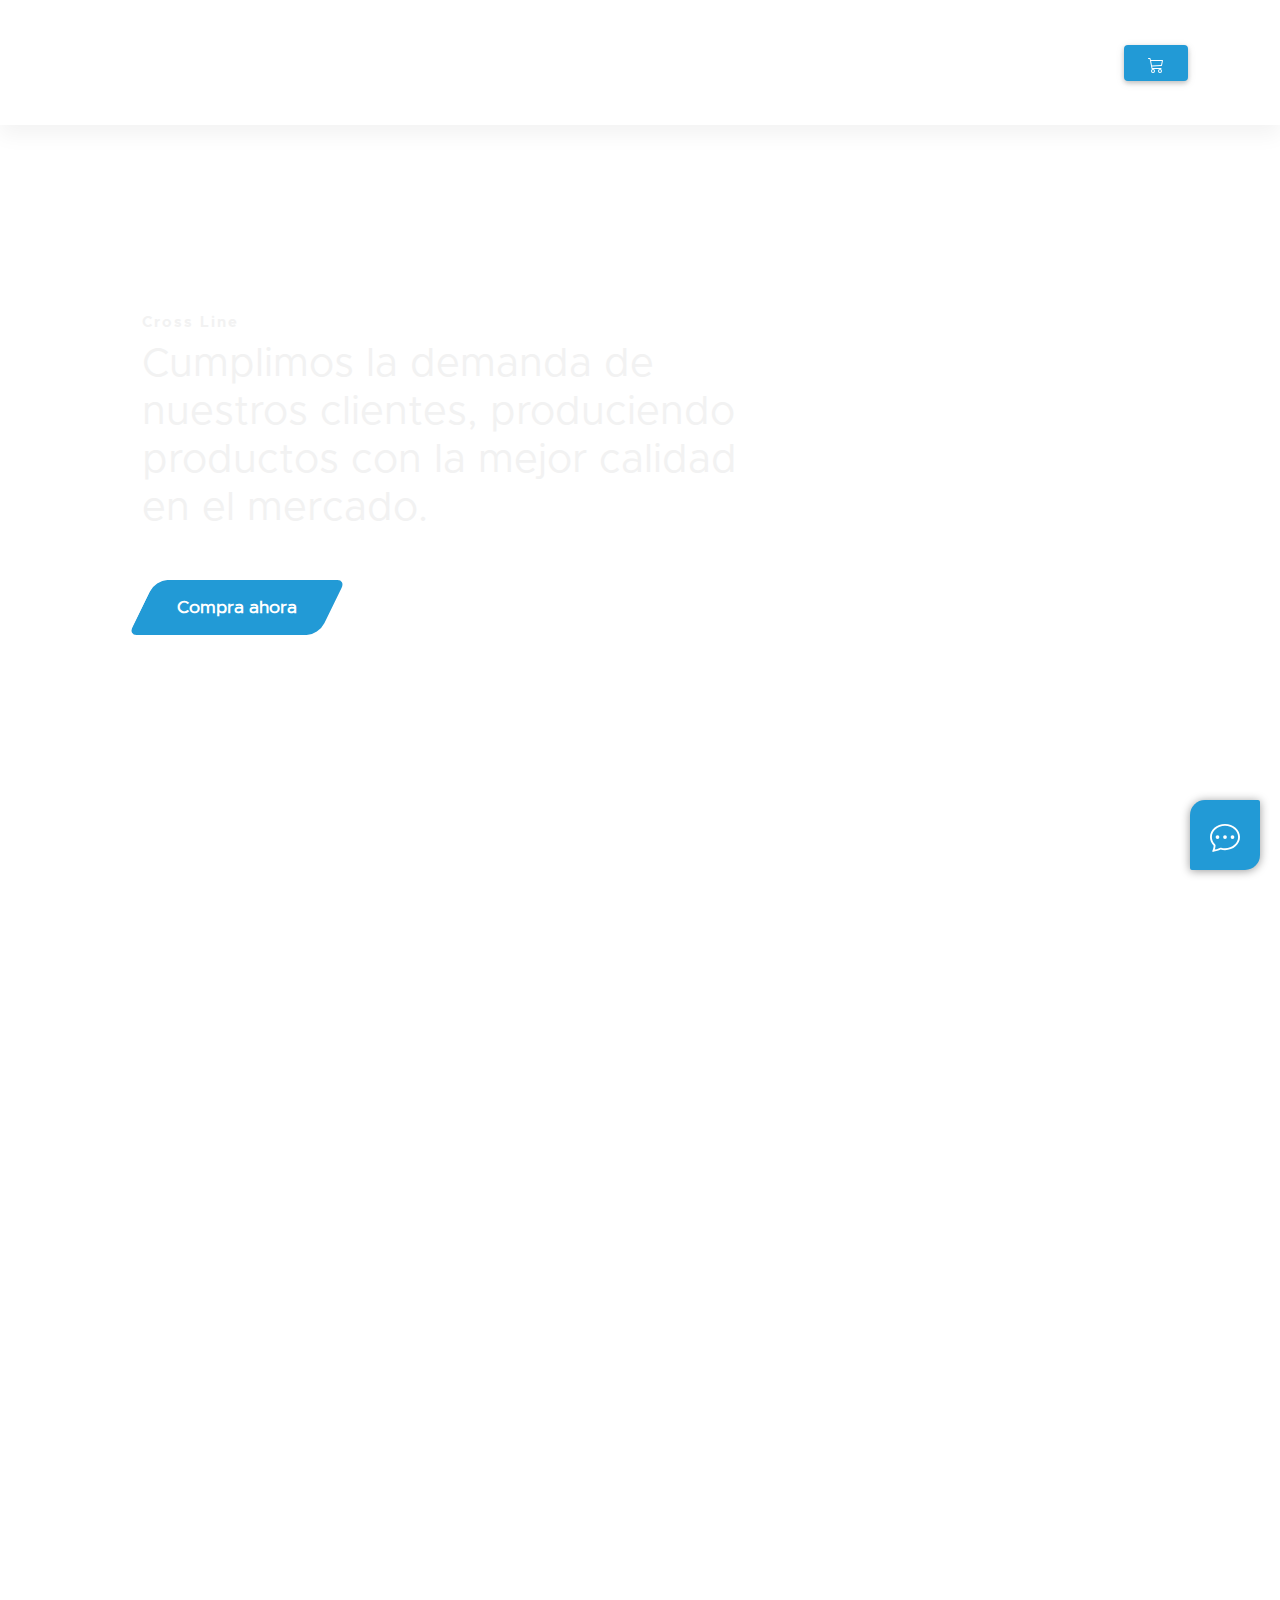
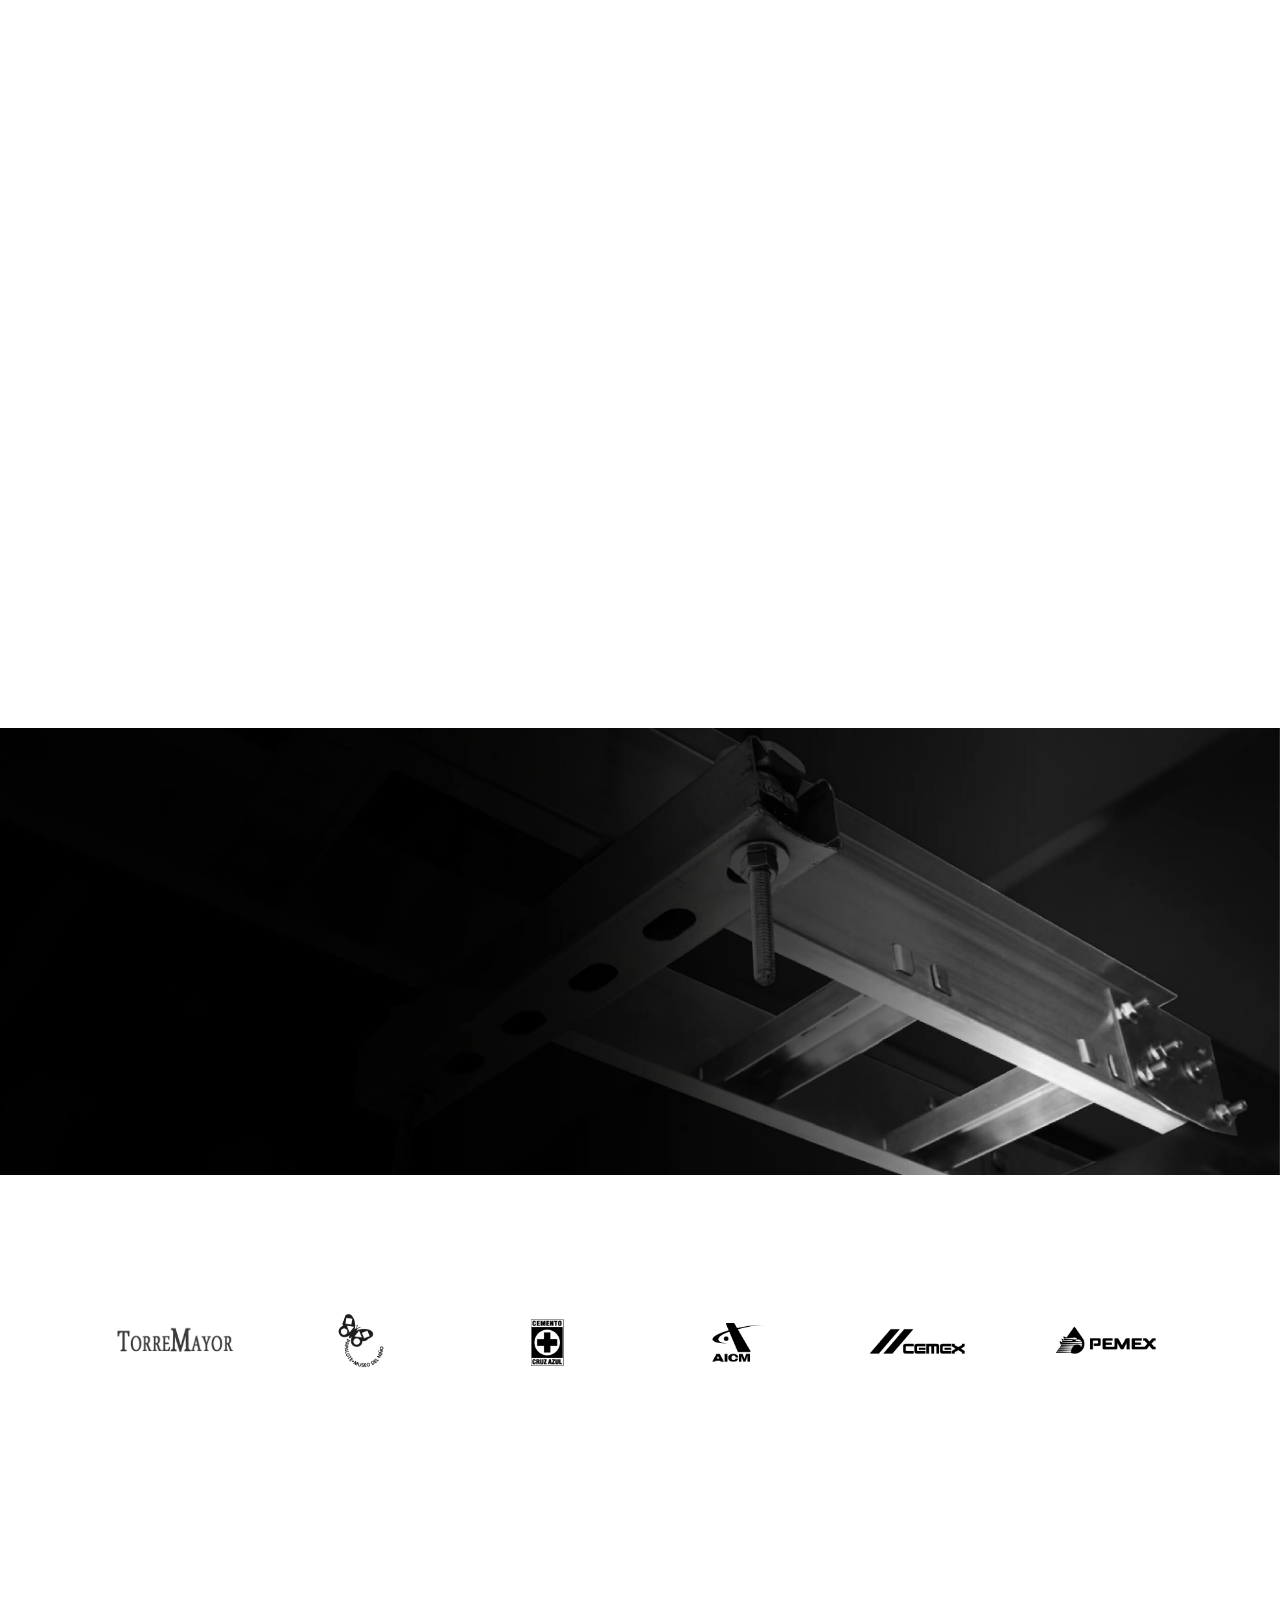
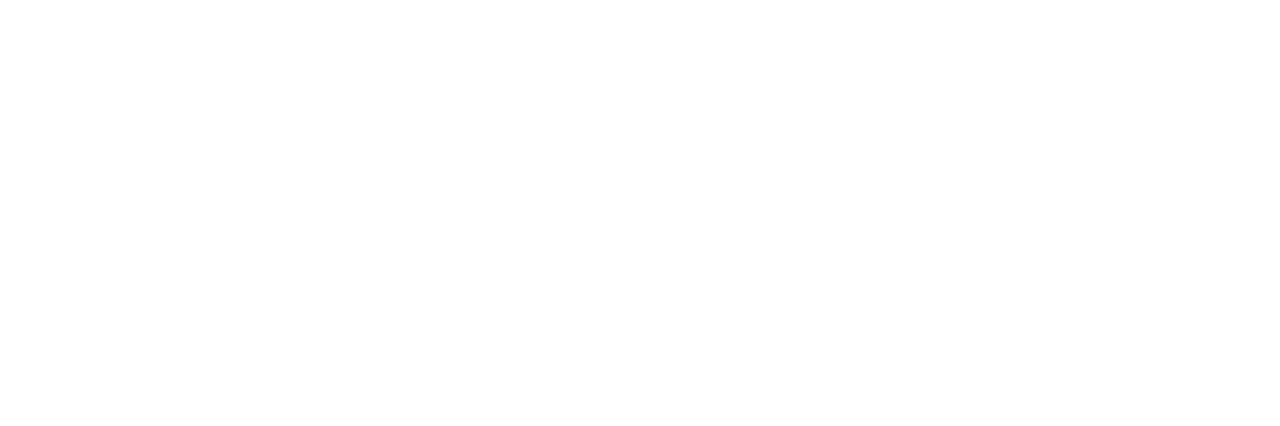
<file: index.html>
<!doctype html>
<html lang="es">

<head>

  <meta charset="utf-8">
  <meta http-equiv="X-UA-Compatible" content="IE=edge">
  <meta name="viewport" content="width=device-width, initial-scale=1.0">
  <meta name="description" content="Empresa manufacturera de soportes para cables, con modelos exclusivos en México">
  <meta name="robots" content="index,follow">

  <meta name="og:title"
    content="Cross Line - Fabricantes y Distribuidores de Soportes y Ductos para instalaciones eléctricas [+50 años de experiencia]">
  <meta property="og:type" content="website">
  <meta property="og:url" content="https://crossline.com.mx/" />
  <meta property="og:image" content="" />
  <meta property="og:description"
    content="▷ Fabricantes de soporteria y Ductos desde hace más de 50 años en el mercado eléctrico.">

  <meta name="author" content="Create by PhynxMorales - Copyright Crossline">
  <meta property="og:locale" content="es_ES" />


  <link href="./css/bootstrap.min.css" rel="stylesheet">
  <link href="./css/mdb.min.css" rel="stylesheet" />
  <link rel="shortcut icon" href="./Assets/logotipo_CL_azul_Mesa de trabajo 1.svg" type="image/x-icon">
  <link rel="stylesheet" href="./css/style.css">
  <link rel="stylesheet" href="./css/animate.min.css" />
  <title>Cross Line | Inicio</title>
</head>

<body>

  <!--Modal Anuncios-->
  <div class="modal fade" id="mostrarmodal" tabindex="-1" role="dialog" aria-labelledby="myModalLabel"
    aria-hidden="true">
    <div class="modal-dialog modal-lg " role="document">

      <!--Content-->
      <div class="modal-content">

        <div class="modal-header">
          <button type="button" class="btn btn-close" aria-label="Close"></button>
          </button>
        </div>
        <!--Body-->
        <div class="modal-body mb-0 p-0 d-flex justify-content-center">
          <!-- <div class="embed-responsive embed-responsive-16by9 z-depth-1-half">
            <iframe class="embed-responsive-item" src="https://www.youtube.com/embed/vlDzYIIOYmM"
              allowfullscreen></iframe>
          </div> -->
          <img width="100%" height="100%" src="./Assets/demo_img_crossline.png" alt="">
        </div>

        <!--Footer-->
        <!-- <div class="modal-footer justify-content-center">

          <button type="button" class="btn btn-home" data-dismiss="modal"><span>Cerrar</span></button>
        </div> -->

      </div>
      <!--/.Content-->

    </div>
  </div>
  <!--Modal Anuncios-->

  <!-- Navbar -->
  <header class="header">
    <nav class="navbar navbar-expand-lg navbar-dark fixed-top" id="menu">
      <!-- Container wrapper -->
      <div class="container">
        <!-- Navbar brand -->
        <a class="navbar-brand" href="./index.html">
          <img src="./Assets/logotipo_CL_blanco.svg" height="90" alt="Logo de Crossline"
            class="px-xl-5 px-lg-5 mt-2 logo" id="logo" loading="lazy" />
        </a>
        <!-- Toggle button -->
        <button class="navbar-toggler" type="button" data-mdb-toggle="collapse"
          data-mdb-target="#navbarSupportedContent" aria-controls="navbarSupportedContent" aria-expanded="false"
          aria-label="Toggle navigation">
          <svg xmlns="http://www.w3.org/2000/svg" width="25" height="25" fill="currentColor" class="bi bi-list"
            viewBox="0 0 16 16">
            <path fill-rule="evenodd"
              d="M2.5 11.5A.5.5 0 0 1 3 11h10a.5.5 0 0 1 0 1H3a.5.5 0 0 1-.5-.5zm0-4A.5.5 0 0 1 3 7h10a.5.5 0 0 1 0 1H3a.5.5 0 0 1-.5-.5zm0-4A.5.5 0 0 1 3 3h10a.5.5 0 0 1 0 1H3a.5.5 0 0 1-.5-.5z" />
          </svg>
        </button>

        <!-- Collapsible wrapper -->
        <div class="collapse navbar-collapse" id="navbarSupportedContent">
          <!-- Left links -->

          <ul class="navbar-nav ml-auto navbar-end mb-2 mb-lg-0 px-4 font">
            <!-- Navbar dropdown -->
            <li class="nav-item dropdown">
              <a onclick="menu();" class="nav-link dropdown-toggle" href="#" id="navbarDropdown" role="button"
                data-mdb-toggle="dropdown" aria-expanded="false">
                Productos


              </a>
              <!-- Dropdown menu -->


              <ul class="dropdown-menu " aria-labelledby="navbarDropdown">
                <div class="row">

                  <div class="col-xl-6 col-md-12 col-sm-12 menu">
                    <a href="./productos.html">
                      <li>
                        <button class="dropdown-item" type="button">Abrazaderas</button>
                      </li>
                    </a>
                    <a href="./productos.html">
                      <li>
                        <button class="dropdown-item" type="button">Canal ventilado</button>
                      </li>
                    </a>
                    <a href="./productos.html">
                      <li>
                        <button class="dropdown-item" type="button">Soporte tipo charola</button>
                      </li>
                    </a>
                    <a href="./productos.html">
                      <li>
                        <button class="dropdown-item" type="button">Ductos</button>
                      </li>
                    </a>
                    <a href="./productos.html">
                      <li>
                        <button class="dropdown-item" type="button">Unicanal</button>
                      </li>
                    </a>
                    <a href="./productos.html">
                      <li>
                        <button class="dropdown-item" type="button">Tubería</button>
                      </li>
                    </a>
                    <a href="./productos.html">
                      <li>
                        <button class="dropdown-item" type="button">Eléctroregistro</button>
                      </li>
                      <li class=" d-none d-sm-none d-md-none d-lg-block d-xl-block">
                        <div class="row">

                          <div class="col-1"><a class="btn btn-outline-light btn-floating m-1"
                              href="https://www.instagram.com/crosslinemex" role="button"><svg
                                xmlns="http://www.w3.org/2000/svg" width="20" height="32" fill="currentColor"
                                class="bi redes" viewBox="0 0 16 16">
                                <path
                                  d="M8 0C5.829 0 5.556.01 4.703.048 3.85.088 3.269.222 2.76.42a3.917 3.917 0 0 0-1.417.923A3.927 3.927 0 0 0 .42 2.76C.222 3.268.087 3.85.048 4.7.01 5.555 0 5.827 0 8.001c0 2.172.01 2.444.048 3.297.04.852.174 1.433.372 1.942.205.526.478.972.923 1.417.444.445.89.719 1.416.923.51.198 1.09.333 1.942.372C5.555 15.99 5.827 16 8 16s2.444-.01 3.298-.048c.851-.04 1.434-.174 1.943-.372a3.916 3.916 0 0 0 1.416-.923c.445-.445.718-.891.923-1.417.197-.509.332-1.09.372-1.942C15.99 10.445 16 10.173 16 8s-.01-2.445-.048-3.299c-.04-.851-.175-1.433-.372-1.941a3.926 3.926 0 0 0-.923-1.417A3.911 3.911 0 0 0 13.24.42c-.51-.198-1.092-.333-1.943-.372C10.443.01 10.172 0 7.998 0h.003zm-.717 1.442h.718c2.136 0 2.389.007 3.232.046.78.035 1.204.166 1.486.275.373.145.64.319.92.599.28.28.453.546.598.92.11.281.24.705.275 1.485.039.843.047 1.096.047 3.231s-.008 2.389-.047 3.232c-.035.78-.166 1.203-.275 1.485a2.47 2.47 0 0 1-.599.919c-.28.28-.546.453-.92.598-.28.11-.704.24-1.485.276-.843.038-1.096.047-3.232.047s-2.39-.009-3.233-.047c-.78-.036-1.203-.166-1.485-.276a2.478 2.478 0 0 1-.92-.598 2.48 2.48 0 0 1-.6-.92c-.109-.281-.24-.705-.275-1.485-.038-.843-.046-1.096-.046-3.233 0-2.136.008-2.388.046-3.231.036-.78.166-1.204.276-1.486.145-.373.319-.64.599-.92.28-.28.546-.453.92-.598.282-.11.705-.24 1.485-.276.738-.034 1.024-.044 2.515-.045v.002zm4.988 1.328a.96.96 0 1 0 0 1.92.96.96 0 0 0 0-1.92zm-4.27 1.122a4.109 4.109 0 1 0 0 8.217 4.109 4.109 0 0 0 0-8.217zm0 1.441a2.667 2.667 0 1 1 0 5.334 2.667 2.667 0 0 1 0-5.334z" />
                              </svg></a></div>
                          <div class="col-1"><a class="btn btn-outline-light btn-floating m-1"
                              href="https://www.facebook.com/crosslinemx/" role="button"><svg
                                xmlns="http://www.w3.org/2000/svg" width="20" height="33" fill="currentColor"
                                class="bi redes" viewBox="0 0 16 16">
                                <path
                                  d="M16 8.049c0-4.446-3.582-8.05-8-8.05C3.58 0-.002 3.603-.002 8.05c0 4.017 2.926 7.347 6.75 7.951v-5.625h-2.03V8.05H6.75V6.275c0-2.017 1.195-3.131 3.022-3.131.876 0 1.791.157 1.791.157v1.98h-1.009c-.993 0-1.303.621-1.303 1.258v1.51h2.218l-.354 2.326H9.25V16c3.824-.604 6.75-3.934 6.75-7.951z" />
                              </svg></a></div>
                          <div class="col-1">
                            <a class="btn btn-outline-light btn-floating m-1"
                              href="https://www.youtube.com/channel/UCWDmoGNaLzr-luP98msJFNw" role="button"><svg
                                xmlns="http://www.w3.org/2000/svg" width="20" height="32" fill="currentColor"
                                class="bi redes" viewBox="0 0 16 16">
                                <path
                                  d="M8.051 1.999h.089c.822.003 4.987.033 6.11.335a2.01 2.01 0 0 1 1.415 1.42c.101.38.172.883.22 1.402l.01.104.022.26.008.104c.065.914.073 1.77.074 1.957v.075c-.001.194-.01 1.108-.082 2.06l-.008.105-.009.104c-.05.572-.124 1.14-.235 1.558a2.007 2.007 0 0 1-1.415 1.42c-1.16.312-5.569.334-6.18.335h-.142c-.309 0-1.587-.006-2.927-.052l-.17-.006-.087-.004-.171-.007-.171-.007c-1.11-.049-2.167-.128-2.654-.26a2.007 2.007 0 0 1-1.415-1.419c-.111-.417-.185-.986-.235-1.558L.09 9.82l-.008-.104A31.4 31.4 0 0 1 0 7.68v-.122C.002 7.343.01 6.6.064 5.78l.007-.103.003-.052.008-.104.022-.26.01-.104c.048-.519.119-1.023.22-1.402a2.007 2.007 0 0 1 1.415-1.42c.487-.13 1.544-.21 2.654-.26l.17-.007.172-.006.086-.003.171-.007A99.788 99.788 0 0 1 7.858 2h.193zM6.4 5.209v4.818l4.157-2.408L6.4 5.209z" />
                              </svg>

                            </a>

                          </div>
                        </div>
                      </li>
                    </a>
                  </div>
                  <div class="col-xl-6 col-md-0 col-sm-0 imagen-menu d-none d-sm-block d-md-block">
                    <img class="product-img" src="./Assets/banner-menu.png" alt="Fabrica de cross line">
                  </div>
                </div>
              </ul>


            </li>
            <li class="nav-item">
              <a class="nav-link selected" aria-current="page" href="./catalogos.html">
                <span>Catálogo Digital</span> </a>
            </li>
            <li class="nav-item">
              <a class="nav-link selected" aria-current="page" href="./sobre-nosotros.html">Sobre Nosotros</a>
            </li>
            <li class="nav-item ">
              <a class="nav-link selected" href="./contactanos.html" tabindex="-1" aria-disabled="true">Contáctanos</a>
            </li>
          </ul>
          <!-- Left links -->

          <!-- Search form -->

          <form class="d-flex">
            <ul class="navbar-nav icon-menu mb-lg-0">
              <li class="nav-item ml-3 ">
                <a href="https://cross-line-soporteria.myshopify.com/">
                  <button type="button" class="btn btn-carrito">
                    <svg xmlns="http://www.w3.org/2000/svg" width="16" height="16" fill="currentColor"
                      class="bi bi-cart3" viewBox="0 0 16 16">
                      <path
                        d="M0 1.5A.5.5 0 0 1 .5 1H2a.5.5 0 0 1 .485.379L2.89 3H14.5a.5.5 0 0 1 .49.598l-1 5a.5.5 0 0 1-.465.401l-9.397.472L4.415 11H13a.5.5 0 0 1 0 1H4a.5.5 0 0 1-.491-.408L2.01 3.607 1.61 2H.5a.5.5 0 0 1-.5-.5zM3.102 4l.84 4.479 9.144-.459L13.89 4H3.102zM5 12a2 2 0 1 0 0 4 2 2 0 0 0 0-4zm7 0a2 2 0 1 0 0 4 2 2 0 0 0 0-4zm-7 1a1 1 0 1 1 0 2 1 1 0 0 1 0-2zm7 0a1 1 0 1 1 0 2 1 1 0 0 1 0-2z" />
                    </svg>
                  </button>
                </a>
                <strong class="d-none d-sm-block ms-1"></strong>

              </li>

            </ul>
          </form>

        </div>
        <!-- Collapsible wrapper -->
      </div>
      <!-- Container wrapper -->
    </nav>
    <!-- Navbar -->
  </header>


  <main>




    <!--Banner-->
    <div class="container-fluid my-0 p-0">
      <div id="intro" class="bg-image banner vh-100">
        <div class="container d-flex justify-content-xl-start justify-content-sm-start  align-items-center h-100 mt-4"
          style="color: #f2f2f2;">
          <!--Row-->
          <div class="row mt-5 px-lg-4 px-xl-4 text-banner">
            <!--Container-text-->
            <div class="col-lg-8 p-5 mb-5">
              <h1 class="display-1 text-start wow animate__animated animate__fadeInDown">Cross Line</h1>
              <p class="lead mb-4 h1 fs-1 wow animate__animated animate__fadeInDown">Cumplimos la demanda de nuestros
                clientes, produciendo productos con la mejor calidad en el mercado.</p>
              <!--Button-->
              <div class="col-12 btn-crossline mt-5 wow animate__animated animate__fadeInUp">
                <button type="button" class="btn-home"><a
                    href="https://api.whatsapp.com/send/?phone=%2B525569179117&text=Hola,%20me%20gustar%C3%ADa%20cotizar&type=phone_number&app_absent=0"><span>
                      Compra ahora</span></a></button>
              </div>
              <!--Button-->
            </div>
            <!--Container-text-->
          </div>
          <!--Row-->
        </div>
      </div>
    </div>
    <!--Banner-->


    <!--Sobre nosotros-->
    <div class="container mt-1 mt-xl-2 py-lg-5 py-sm-0 ">


      <!--Section: Content-->
      <section class="px-md-5 mx-md-5 text-center text-lg-left dark-grey-text">

        <!--Grid row-->
        <div class="row">



          <!--Grid column-->
          <div class="col-md-5 mb-4 mb-md-0 order-lg-2 order-sm-1 wow animate__animated animate__fadeInRight"
            style="visibility: visible; animation-name: fadeInRight;">

            <!--Image-->
            <div class="view overlay z-depth-1-half wow bounceInLeft d-none d-sm-block"
              style="visibility: visible; animation-name: bounceInLeft;">
              <img loading="lazy" src="./Assets/Banner nuestro sistema.jpg" class="img-fluid pt-5 rounded"
                alt="Banner nuestro sistema">



            </div>

          </div>
          <!--Grid column-->


          <!--Grid column-->
          <div class="col-md-7 mb-4 mb-md-0 text-info wow animate__animated animate__fadeInLeft animate__slow	1s"
            style="visibility: visible; animation-name: fadeInLeft;">
            <p>&nbsp;&nbsp;</p>

            <h3 class="font-weight-bold text-start">Nuestro Sistema</h3>
            <hr class="wow animate__animated animate__fadeInLeft animate__delay-1s"
              style="max-width: 120px;  border: 2px solid #0079c1;  opacity: 1;">

            <p class="text-muted text-info-1">Nuestros sistemas de soportes
              para
              cables tipo
              charola están
              debidamente
              registrados y
              certificados ante el Instituto
              Mexicano de la Propiedad Industrial, con la exclusividad que ampara dichos registros, los cuales son el
              resultado de
              años de investigación y experiencia de pruebas técnicas y de uso final, de una consulta continua con
              usuarios y
              sociedades de ingeniería, así como el cumplimiento de los requerimientos señalados por diferentes normas
              de
              calidad.
            </p>

            <div class="d-flex flex-row mb-3">
              <div class="row">
                <div class="col-lg-5 btn-2 wow animate__animated animate__pulse animate__delay-2s animate__slow	1s"
                  style="visibility: visible; animation-name: pulse;">
                  <button type="button col-sm-12" class=" btn-home btn-about  btn-lg mt-2 btn-position"><a
                      href="./sobre-nosotros.html"><span>Conocenos</span></a></button>
                </div>
                <div class="col-lg-7 col-sm-12 btn-2 wow animate__ animate__pulse animate__delay-3s"
                  style="visibility: visible; animation-name: pulse;">

                  <button type="button" class=" btn-home btn-about  btn-lg mx-lg-2 mt-2 ml-sm-3 btn-position"><a
                      href="https://api.whatsapp.com/send/?phone=%2B525569179117&text=Hola,%20me%20gustar%C3%ADa%20cotizar&type=phone_number&app_absent=0"><span>Cotiza
                        ahora</span></a></button>

                </div>

              </div>
            </div>
            <div class=" d-flex">
              <div class="col-6 justify-content-start">

              </div>
            </div>
          </div>

          <!--Grid column-->



        </div>
        <!--Grid row-->


      </section>
      <!--Section: Content-->


    </div>
    <!--Sobre nosotros-->







    <!--Se colaborador-->
    <div class="container-fluid  py-2 ">
      <!--Section: Content-->
      <section class="px-md-5 mx-md-5 text-center text-lg-left dark-grey-text">
        <!--Grid row-->
        <div class="row">

          <!--Grid column-->
          <div class="col-md-7 mb-4 mb-md-0 my-xl-5 colaborador wow animate__ animate__fadeInLeft animated"
            style="visibility: visible; animation-name: fadeInLeft;">


            <div class="view overlay z-depth-1-half wow bounceInLeft parallax p2 animated" data-parallax="0.5"
              style="visibility: visible;">
              <div class="video">
                <img src="./Assets/video_crossline.jpg" width="100%" alt="Imagen banner video crossline" class=""
                  id="youtube">
              </div>
              <div class="overlay-video">

                <p>
                  <button type="button" data-mdb-toggle="modal" data-mdb-target="#modal1" data-mdb-dismiss="modal"
                    data-mdb-backdrop="false" class="wow animate__animated animate__pulse animate__repeat-3">
                    <svg width="2em" height="2em" viewBox="0 0 16 16" class="bi bi-play-fill" fill="currentColor"
                      xmlns="http://www.w3.org/2000/svg">
                      <path
                        d="M11.596 8.697l-6.363 3.692c-.54.313-1.233-.066-1.233-.697V4.308c0-.63.692-1.01 1.233-.696l6.363 3.692a.802.802 0 0 1 0 1.393z" />
                    </svg>
                  </button>
                </p>

              </div>

            </div>

          </div>
          <!--Grid column-->


          <!--Grid column-->
          <div class="col-md-5 my-xl-5 mb-md-0 text-info wow animate__ animate__fadeInRight animate__slow	1s animated"
            style="visibility: visible; animation-name: fadeInRight;">

            <h3 class="font-weight-bold text-start " style="padding: 0;">¿Por qué elegir Cross Line?</h3>
            <hr class="wow animate__animated animate__fadeInRight animate__delay-1s"
              style="max-width: 120px;  border: 2px solid #0079c1;  opacity: 1;">
            <p class="text-muted px-xs-4 ">Nuestro grupo cuenta con plantas manufactureras y centros de servicios
              estratégicamente ubicados en el país, para cumplir satisfactoriamente con las demandas de nuestros
              clientes en
              tiempos de producción y entrega.
              <br><br>
              Entra y conoce más acerca de Cross Line.
            </p>
            <div
              class="d-flex flex-row mb-3 col-lg-12 col-sm-12 btn-position-3 wow animate__ animate__pulse animate__delay-2s animate__slow	1s"
              style="visibility: visible; animation-name: pulse;">
              <button type="button" class="btn-home btn-lg "><a href="./sobre-nosotros.html"><span><svg
                      xmlns="http://www.w3.org/2000/svg" width="16" height="16" fill="currentColor"
                      class="bi bi-caret-right-fill" viewBox="0 0 16 16">
                      <path
                        d="m12.14 8.753-5.482 4.796c-.646.566-1.658.106-1.658-.753V3.204a1 1 0 0 1 1.659-.753l5.48 4.796a1 1 0 0 1 0 1.506z" />
                    </svg> Conoce mucho más</span></a></button>
            </div>
            <div class=" d-flex">
              <div class="col-6 justify-content-start">

              </div>
            </div>
          </div>

          <!--Grid column-->



        </div>
        <!--Grid row-->


      </section>
    </div>
    <!--Section: Content-->
    <!--Se colaborador-->






    <!--Productos-->
    <section>

      <div class="container container-products mt-5 my-5">
        <div class="col-12 wow animate__animated animate__fadeInDown">
          <h3 class="text-center fw-light mt-5" style="color: #282c2c;"> NUESTROS <span
              class="text-cross">PRODUCTOS</span></h3>
        </div>

        <div id="carouselExampleControls" class="carousel slide wow animate__animated animate__fadeInLeft"
          data-bs-ride="carousel">
          <div class="carousel-inner">
            <div class="carousel-item active">
              <div class="row">
                <div class="col-lg-3">
                  <div class="card">
                    <div class="bg-image hover-overlay ripple" data-mdb-ripple-color="light">
                      <img src="./Assets/tipo_ducto.png" class="img-fluid" />
                      <a href="https://cross-line-soporteria.myshopify.com/collections/canalizacion-tipo-ducto">
                        <div class="mask" style="background-color: rgba(251, 251, 251, 0.15)"></div>
                      </a>
                    </div>
                  </div>
                </div>
                <div class="col-lg-3">
                  <div class="card">
                    <div class="bg-image hover-overlay ripple" data-mdb-ripple-color="light">
                      <img src="./Assets/tipo_escalera.png" class="img-fluid" />
                      <a href="https://cross-line-soporteria.myshopify.com/collections/charola-tipo-escalera">
                        <div class="mask" style="background-color: rgba(251, 251, 251, 0.15)"></div>
                      </a>
                    </div>
                  </div>
                </div>
                <div class="col-lg-3">
                  <div class="card">
                    <div class="bg-image hover-overlay ripple" data-mdb-ripple-color="light">
                      <img src="./Assets/tipo_malla.png" class="img-fluid" />
                      <a href="https://cross-line-soporteria.myshopify.com/collections/canalizacion-tipo-malla">
                        <div class="mask" style="background-color: rgba(251, 251, 251, 0.15)"></div>
                      </a>
                    </div>
                  </div>
                </div>
                <div class="col-lg-3">
                  <div class="card">
                    <div class="bg-image hover-overlay ripple" data-mdb-ripple-color="light">
                      <img src="./Assets/tipo_unicanal.png" class="img-fluid" />
                      <a href="https://cross-line-soporteria.myshopify.com/collections/canalizacion-tipo-unicanal">
                        <div class="mask" style="background-color: rgba(251, 251, 251, 0.15)"></div>
                      </a>
                    </div>
                  </div>
                </div>
              </div>
            </div>
            <div class="carousel-item">
              <div class="row">
                <div class="col-lg-3">
                  <div class="card">
                    <div class="bg-image hover-overlay ripple" data-mdb-ripple-color="light">
                      <img src="./Assets/ductos.png" class="img-fluid" />
                      <a href="#!">
                        <div class="mask" style="background-color: rgba(251, 251, 251, 0.15)"></div>
                      </a>
                    </div>
                  </div>
                </div>
                <div class="col-lg-3">
                  <div class="card">
                    <div class="bg-image hover-overlay ripple" data-mdb-ripple-color="light">
                      <img src="./Assets/canaleta.png" class="img-fluid" />
                      <a href="#!">
                        <div class="mask" style="background-color: rgba(251, 251, 251, 0.15)"></div>
                      </a>
                    </div>
                  </div>
                </div>
                <div class="col-lg-3">
                  <div class="card">
                    <div class="bg-image hover-overlay ripple" data-mdb-ripple-color="light">
                      <img src="./Assets/escalera.png" class="img-fluid" />
                      <a href="#!">
                        <div class="mask" style="background-color: rgba(251, 251, 251, 0.15)"></div>
                      </a>
                    </div>
                  </div>
                </div>
                <div class="col-lg-3">
                  <div class="card">
                    <div class="bg-image hover-overlay ripple" data-mdb-ripple-color="light">
                      <img src="./Assets/abrazadera.png" class="img-fluid" />
                      <a href="#!">
                        <div class="mask" style="background-color: rgba(251, 251, 251, 0.15)"></div>
                      </a>
                    </div>
                  </div>
                </div>
              </div>
            </div>
            <div class="carousel-item">
              <div class="row">
                <div class="col-lg-3">
                  <div class="card">
                    <div class="bg-image hover-overlay ripple" data-mdb-ripple-color="light">
                      <img src="./Assets/tuberia.png" class="img-fluid" />
                      <a href="#!">
                        <div class="mask" style="background-color: rgba(251, 251, 251, 0.15)"></div>
                      </a>
                    </div>
                  </div>
                </div>
                <div class="col-lg-3">
                  <div class="card">
                    <div class="bg-image hover-overlay ripple" data-mdb-ripple-color="light">
                      <img src="./Assets/electroregistro.png" class="img-fluid" />
                      <a href="#!">
                        <div class="mask" style="background-color: rgba(251, 251, 251, 0.15)"></div>
                      </a>
                    </div>
                  </div>
                </div>
                <div class="col-lg-3">
                  <div class="card">
                    <div class="bg-image hover-overlay ripple" data-mdb-ripple-color="light">
                      <img src="./Assets/unicanal.png" class="img-fluid" />
                      <a href="#!">
                        <div class="mask" style="background-color: rgba(251, 251, 251, 0.15)"></div>
                      </a>
                    </div>
                  </div>
                </div>
                <div class="col-lg-3">
                  <div class="card">
                    <div class="bg-image hover-overlay ripple" data-mdb-ripple-color="light">
                      <img src="./Assets/tipo_ducto.png" class="img-fluid" />
                      <a href="https://cross-line-soporteria.myshopify.com/collections/canalizacion-tipo-ducto">
                        <div class="mask" style="background-color: rgba(251, 251, 251, 0.15)"></div>
                      </a>
                    </div>
                  </div>
                </div>
              </div>
            </div>
          </div>
          <button class="carousel-control-prev d-none d-sm-block d-md-block d-lg-block arrow flecha" type="button"
            data-bs-target="#carouselExampleControls" data-bs-slide="prev">
            <svg xmlns="http://www.w3.org/2000/svg" width="40" height="40" fill="currentColor"
              class="bi bi-arrow-left-circle-fill flecha" viewBox="0 0 16 16">
              <path
                d="M8 0a8 8 0 1 0 0 16A8 8 0 0 0 8 0zm3.5 7.5a.5.5 0 0 1 0 1H5.707l2.147 2.146a.5.5 0 0 1-.708.708l-3-3a.5.5 0 0 1 0-.708l3-3a.5.5 0 1 1 .708.708L5.707 7.5H11.5z" />
            </svg>
            <span class="visually-hidden">Previous</span>
          </button>
          <button class="carousel-control-next d-none d-sm-block d-md-block d-lg-block arrow flecha" type="button"
            data-bs-target="#carouselExampleControls" data-bs-slide="next">
            <svg xmlns="http://www.w3.org/2000/svg" width="40" height="40" fill="currentColor"
              class="bi bi-arrow-right-circle-fill flecha" viewBox="0 0 16 16">
              <path
                d="M8 0a8 8 0 1 1 0 16A8 8 0 0 1 8 0zM4.5 7.5a.5.5 0 0 0 0 1h5.793l-2.147 2.146a.5.5 0 0 0 .708.708l3-3a.5.5 0 0 0 0-.708l-3-3a.5.5 0 1 0-.708.708L10.293 7.5H4.5z" />
            </svg>
            <span class="visually-hidden">Next</span>
          </button>
        </div>


      </div>
    </section>
    <!--Productos-->


    <!--Llamada a la accion-->

    <div class="container-fluid call-action text-center my-5 py-5"
      style="background-color: rgb(48, 47, 47); background: url('./Assets/banner_materiales.jpg'); no-repeat; background-size: cover; background-position: center center;">
      <div class="row">
        <div
          class="col-lg-8 px-lg-5 mx-lg-5 px-lg-0 mx-lg-0 wow animate__animated animate__fadeInRight animate__slow	1s">
          <h3 class="text-start text-white text-action">MATERIALES DE FABRICACIÓN</h3>
          <p class="text-start text-justify text-white text-action">Los sistemas de soportería para cables CROSS LINE
            son
            fabricados con materiales de la más alta calidad, adquiridos a
            empresas certificadas bajo ISO 9000, además son rigurosamente verificados en nuestras instalaciones para
            entregar a
            usted un producto acorde con las necesidades de calidad y excelencia que demanda el desarrollo industrial.
          </p>
          <div class="d-flex flex-row mb-3 text-action wow animate__animated animate__pulse animate__delay-2s">
            <button type="button" class=" btn-home btn-lg mt-2 btn-position-4 "><a
                href="http://crossline.com.mx/info-tecnica/"><span>Ver información
                  tecnica</span></a></button>

          </div>

        </div>
        <div class="col-lg-3 d-flex justify-content-center flex-column">

        </div>
      </div>
    </div>

    </div>


    </div>


    <!--Llamada a la accion-->


    <!--Clientes-->
    <div class="container px-4  mb-3">

      <div class="row d-flex my-5 justify-content-center">
        <div class="col-12">
          <h3 class="text-center text-uppercase my-4 wow animate__animated animate__fadeInDown" style="color: #282c2c;">
            Nuestros clientes</h3>
        </div>
        <div class="col-lg-2 col-sm-6 mb-4">
          <img src="./Assets/Logo de clientes/cliente-torremayor.JPG" alt="logo-torre-mayor" class="img-fluid">
        </div>
        <div class="col-lg-2 col-sm-6 mb-4">
          <img src="./Assets/Logo de clientes/cliente-papalotemuseodelniño.JPG" alt="logo-papolote-museo-del-niño"
            class="img-fluid">
        </div>
        <div class="col-lg-2 col-sm-6 mb-4">
          <img src="./Assets/Logo de clientes/cliente-cemento-cruz-azul.JPG" alt="logo-cliente-cemento-cruz-azul"
            class="img-fluid">
        </div>
        <div class="col-lg-2 col-sm-6 mb-4">
          <img src="./Assets/Logo de clientes/cliente-aicm.JPG" alt="logo-cliente-aicm" class="img-fluid">
        </div>
        <div class="col-lg-2 col-sm-6 mb-4">
          <img src="./Assets/Logo de clientes/cliente-cemex.JPG" alt="logo-cliente-cemex" class="img-fluid">
        </div>
        <div class="col-lg-2 col-sm-6 mb-4">
          <img src="./Assets/Logo de clientes/cliente-pemex.JPG" alt="logo-cliente-pemex" class="img-fluid">
        </div>
      </div>
    </div>
    <!--Clientes-->


    <div class="btn-container">
      <input type="checkbox" id="btn-mas">
      <div class="social">

        <a href="tel:+52556917 9117">
          <svg xmlns="http://www.w3.org/2000/svg" width="20" height="20" fill="currentColor" class="bi bi-whatsapp"
            viewBox="0 0 16 16">
            <path
              d="M13.601 2.326A7.854 7.854 0 0 0 7.994 0C3.627 0 .068 3.558.064 7.926c0 1.399.366 2.76 1.057 3.965L0 16l4.204-1.102a7.933 7.933 0 0 0 3.79.965h.004c4.368 0 7.926-3.558 7.93-7.93A7.898 7.898 0 0 0 13.6 2.326zM7.994 14.521a6.573 6.573 0 0 1-3.356-.92l-.24-.144-2.494.654.666-2.433-.156-.251a6.56 6.56 0 0 1-1.007-3.505c0-3.626 2.957-6.584 6.591-6.584a6.56 6.56 0 0 1 4.66 1.931 6.557 6.557 0 0 1 1.928 4.66c-.004 3.639-2.961 6.592-6.592 6.592zm3.615-4.934c-.197-.099-1.17-.578-1.353-.646-.182-.065-.315-.099-.445.099-.133.197-.513.646-.627.775-.114.133-.232.148-.43.05-.197-.1-.836-.308-1.592-.985-.59-.525-.985-1.175-1.103-1.372-.114-.198-.011-.304.088-.403.087-.088.197-.232.296-.346.1-.114.133-.198.198-.33.065-.134.034-.248-.015-.347-.05-.099-.445-1.076-.612-1.47-.16-.389-.323-.335-.445-.34-.114-.007-.247-.007-.38-.007a.729.729 0 0 0-.529.247c-.182.198-.691.677-.691 1.654 0 .977.71 1.916.81 2.049.098.133 1.394 2.132 3.383 2.992.47.205.84.326 1.129.418.475.152.904.129 1.246.08.38-.058 1.171-.48 1.338-.943.164-.464.164-.86.114-.943-.049-.084-.182-.133-.38-.232z">
            </path>
          </svg>
        </a>
        <a href="mailto:ventasinternet@crossline.com.mx">
          <svg xmlns="http://www.w3.org/2000/svg" width="20" height="20" fill="currentColor" class="bi bi-envelope-fill"
            viewBox="0 0 16 16">
            <path
              d="M.05 3.555A2 2 0 0 1 2 2h12a2 2 0 0 1 1.95 1.555L8 8.414.05 3.555zM0 4.697v7.104l5.803-3.558L0 4.697zM6.761 8.83l-6.57 4.027A2 2 0 0 0 2 14h12a2 2 0 0 0 1.808-1.144l-6.57-4.027L8 9.586l-1.239-.757zm3.436-.586L16 11.801V4.697l-5.803 3.546z">
            </path>
          </svg>
        </a>
      </div>

      <div class="btn-mas">
        <label for="btn-mas" class="icon-mas"><svg xmlns="http://www.w3.org/2000/svg" width="30" height="30"
            fill="currentColor" class="bi bi-chat-dots" viewBox="0 0 16 16">
            <path
              d="M5 8a1 1 0 1 1-2 0 1 1 0 0 1 2 0zm4 0a1 1 0 1 1-2 0 1 1 0 0 1 2 0zm3 1a1 1 0 1 0 0-2 1 1 0 0 0 0 2z" />
            <path
              d="m2.165 15.803.02-.004c1.83-.363 2.948-.842 3.468-1.105A9.06 9.06 0 0 0 8 15c4.418 0 8-3.134 8-7s-3.582-7-8-7-8 3.134-8 7c0 1.76.743 3.37 1.97 4.6a10.437 10.437 0 0 1-.524 2.318l-.003.011a10.722 10.722 0 0 1-.244.637c-.079.186.074.394.273.362a21.673 21.673 0 0 0 .693-.125zm.8-3.108a1 1 0 0 0-.287-.801C1.618 10.83 1 9.468 1 8c0-3.192 3.004-6 7-6s7 2.808 7 6c0 3.193-3.004 6-7 6a8.06 8.06 0 0 1-2.088-.272 1 1 0 0 0-.711.074c-.387.196-1.24.57-2.634.893a10.97 10.97 0 0 0 .398-2z" />
          </svg></label>
      </div>
    </div>

  </main>





  <!-- Footer -->
  <footer class="footer bg-footer text-center text-custom mt-5">
    <!-- Grid container -->
    <div class="container p-4">


      <!-- Section: Links -->
      <section>
        <!--Grid row-->
        <div class="row mt-4 mb-4">
          <!--Grid column-->
          <div class="col-lg-3 col-md-6 mb-4">
            <h5 class="text-uppercase text-start mb-3">
              <img width="150" src="./Assets/logotipo_CL_blanco.svg" alt="Logo de crossline">
            </h5>
            <div class="col-12">
              <div class="text-footer">
                <p class="text-start text-white ">Somos fabricantes de ductos y soportes para instalaciones eléctricas,
                  con los estándares más altos de calidad. Contamos con representación en todas las regiones de México
                </p>

                <div class="col-12 d-flex redes">

                  <a class="btn btn-outline-light btn-floating m-1" href="https://www.facebook.com/crosslinemx/"
                    role="button"><svg xmlns="http://www.w3.org/2000/svg" width="20" height="33" fill="currentColor"
                      class="bi bi-facebook" viewBox="0 0 16 16">
                      <path
                        d="M16 8.049c0-4.446-3.582-8.05-8-8.05C3.58 0-.002 3.603-.002 8.05c0 4.017 2.926 7.347 6.75 7.951v-5.625h-2.03V8.05H6.75V6.275c0-2.017 1.195-3.131 3.022-3.131.876 0 1.791.157 1.791.157v1.98h-1.009c-.993 0-1.303.621-1.303 1.258v1.51h2.218l-.354 2.326H9.25V16c3.824-.604 6.75-3.934 6.75-7.951z" />
                    </svg></a>

                  <!-- Twitter -->
                  <a class="btn btn-outline-light btn-floating m-1" href="https://twitter.com/crosslinemx?s=11"
                    role="button">
                    <svg xmlns="http://www.w3.org/2000/svg" width="20" height="32" fill="currentColor"
                      class="bi bi-twitter" viewBox="0 0 16 16">
                      <path
                        d="M5.026 15c6.038 0 9.341-5.003 9.341-9.334 0-.14 0-.282-.006-.422A6.685 6.685 0 0 0 16 3.542a6.658 6.658 0 0 1-1.889.518 3.301 3.301 0 0 0 1.447-1.817 6.533 6.533 0 0 1-2.087.793A3.286 3.286 0 0 0 7.875 6.03a9.325 9.325 0 0 1-6.767-3.429 3.289 3.289 0 0 0 1.018 4.382A3.323 3.323 0 0 1 .64 6.575v.045a3.288 3.288 0 0 0 2.632 3.218 3.203 3.203 0 0 1-.865.115 3.23 3.23 0 0 1-.614-.057 3.283 3.283 0 0 0 3.067 2.277A6.588 6.588 0 0 1 .78 13.58a6.32 6.32 0 0 1-.78-.045A9.344 9.344 0 0 0 5.026 15z" />
                    </svg>
                  </a>

                  <!-- Youtube -->
                  <a class="btn btn-outline-light btn-floating m-1"
                    href="https://www.youtube.com/channel/UCWDmoGNaLzr-luP98msJFNw" role="button"><svg
                      xmlns="http://www.w3.org/2000/svg" width="20" height="32" fill="currentColor"
                      class="bi bi-youtube" viewBox="0 0 16 16">
                      <path
                        d="M8.051 1.999h.089c.822.003 4.987.033 6.11.335a2.01 2.01 0 0 1 1.415 1.42c.101.38.172.883.22 1.402l.01.104.022.26.008.104c.065.914.073 1.77.074 1.957v.075c-.001.194-.01 1.108-.082 2.06l-.008.105-.009.104c-.05.572-.124 1.14-.235 1.558a2.007 2.007 0 0 1-1.415 1.42c-1.16.312-5.569.334-6.18.335h-.142c-.309 0-1.587-.006-2.927-.052l-.17-.006-.087-.004-.171-.007-.171-.007c-1.11-.049-2.167-.128-2.654-.26a2.007 2.007 0 0 1-1.415-1.419c-.111-.417-.185-.986-.235-1.558L.09 9.82l-.008-.104A31.4 31.4 0 0 1 0 7.68v-.122C.002 7.343.01 6.6.064 5.78l.007-.103.003-.052.008-.104.022-.26.01-.104c.048-.519.119-1.023.22-1.402a2.007 2.007 0 0 1 1.415-1.42c.487-.13 1.544-.21 2.654-.26l.17-.007.172-.006.086-.003.171-.007A99.788 99.788 0 0 1 7.858 2h.193zM6.4 5.209v4.818l4.157-2.408L6.4 5.209z" />
                    </svg>

                  </a>

                  <!-- Instagram -->
                  <a class="btn btn-outline-light btn-floating m-1" href="https://www.instagram.com/crosslinemex"
                    role="button"><svg xmlns="http://www.w3.org/2000/svg" width="20" height="32" fill="currentColor"
                      class="bi bi-instagram" viewBox="0 0 16 16">
                      <path
                        d="M8 0C5.829 0 5.556.01 4.703.048 3.85.088 3.269.222 2.76.42a3.917 3.917 0 0 0-1.417.923A3.927 3.927 0 0 0 .42 2.76C.222 3.268.087 3.85.048 4.7.01 5.555 0 5.827 0 8.001c0 2.172.01 2.444.048 3.297.04.852.174 1.433.372 1.942.205.526.478.972.923 1.417.444.445.89.719 1.416.923.51.198 1.09.333 1.942.372C5.555 15.99 5.827 16 8 16s2.444-.01 3.298-.048c.851-.04 1.434-.174 1.943-.372a3.916 3.916 0 0 0 1.416-.923c.445-.445.718-.891.923-1.417.197-.509.332-1.09.372-1.942C15.99 10.445 16 10.173 16 8s-.01-2.445-.048-3.299c-.04-.851-.175-1.433-.372-1.941a3.926 3.926 0 0 0-.923-1.417A3.911 3.911 0 0 0 13.24.42c-.51-.198-1.092-.333-1.943-.372C10.443.01 10.172 0 7.998 0h.003zm-.717 1.442h.718c2.136 0 2.389.007 3.232.046.78.035 1.204.166 1.486.275.373.145.64.319.92.599.28.28.453.546.598.92.11.281.24.705.275 1.485.039.843.047 1.096.047 3.231s-.008 2.389-.047 3.232c-.035.78-.166 1.203-.275 1.485a2.47 2.47 0 0 1-.599.919c-.28.28-.546.453-.92.598-.28.11-.704.24-1.485.276-.843.038-1.096.047-3.232.047s-2.39-.009-3.233-.047c-.78-.036-1.203-.166-1.485-.276a2.478 2.478 0 0 1-.92-.598 2.48 2.48 0 0 1-.6-.92c-.109-.281-.24-.705-.275-1.485-.038-.843-.046-1.096-.046-3.233 0-2.136.008-2.388.046-3.231.036-.78.166-1.204.276-1.486.145-.373.319-.64.599-.92.28-.28.546-.453.92-.598.282-.11.705-.24 1.485-.276.738-.034 1.024-.044 2.515-.045v.002zm4.988 1.328a.96.96 0 1 0 0 1.92.96.96 0 0 0 0-1.92zm-4.27 1.122a4.109 4.109 0 1 0 0 8.217 4.109 4.109 0 0 0 0-8.217zm0 1.441a2.667 2.667 0 1 1 0 5.334 2.667 2.667 0 0 1 0-5.334z" />
                    </svg></a>
                </div>

              </div>
            </div>
          </div>
          <!--Grid column-->

          <!--Grid column-->
          <div class="col-lg-3 col-md-6 mb-4 mx-auto text-lg-start">
            <h5 class="text-uppercase fw-bold">Nuestros Productos</h5>

            <ul class="list-unstyled">
              <li>
                <a href="#!" class="text-custom"><svg xmlns="http://www.w3.org/2000/svg" width="16" height="16"
                    fill="currentColor" class="bi bi-chevron-compact-right" viewBox="0 0 16 16">
                    <path fill-rule="evenodd"
                      d="M6.776 1.553a.5.5 0 0 1 .671.223l3 6a.5.5 0 0 1 0 .448l-3 6a.5.5 0 1 1-.894-.448L9.44 8 6.553 2.224a.5.5 0 0 1 .223-.671z" />
                  </svg> Abrazaderas para tubería</a>
              </li>
              <li>
                <a href="#!" class="text-custom"><svg xmlns="http://www.w3.org/2000/svg" width="16" height="16"
                    fill="currentColor" class="bi bi-chevron-compact-right" viewBox="0 0 16 16">
                    <path fill-rule="evenodd"
                      d="M6.776 1.553a.5.5 0 0 1 .671.223l3 6a.5.5 0 0 1 0 .448l-3 6a.5.5 0 1 1-.894-.448L9.44 8 6.553 2.224a.5.5 0 0 1 .223-.671z" />
                  </svg> Canal ventilado</a>
              </li>
              <li>
                <a href="#!" class="text-custom"><svg xmlns="http://www.w3.org/2000/svg" width="16" height="16"
                    fill="currentColor" class="bi bi-chevron-compact-right" viewBox="0 0 16 16">
                    <path fill-rule="evenodd"
                      d="M6.776 1.553a.5.5 0 0 1 .671.223l3 6a.5.5 0 0 1 0 .448l-3 6a.5.5 0 1 1-.894-.448L9.44 8 6.553 2.224a.5.5 0 0 1 .223-.671z" />
                  </svg> Soporte tipo charola</a>
              </li>
              <li>
                <a href="#!" class="text-custom"><svg xmlns="http://www.w3.org/2000/svg" width="16" height="16"
                    fill="currentColor" class="bi bi-chevron-compact-right" viewBox="0 0 16 16">
                    <path fill-rule="evenodd"
                      d="M6.776 1.553a.5.5 0 0 1 .671.223l3 6a.5.5 0 0 1 0 .448l-3 6a.5.5 0 1 1-.894-.448L9.44 8 6.553 2.224a.5.5 0 0 1 .223-.671z" />
                  </svg> Ductos</a>
              </li>
              <li>
                <a href="#!" class="text-custom"><svg xmlns="http://www.w3.org/2000/svg" width="16" height="16"
                    fill="currentColor" class="bi bi-chevron-compact-right" viewBox="0 0 16 16">
                    <path fill-rule="evenodd"
                      d="M6.776 1.553a.5.5 0 0 1 .671.223l3 6a.5.5 0 0 1 0 .448l-3 6a.5.5 0 1 1-.894-.448L9.44 8 6.553 2.224a.5.5 0 0 1 .223-.671z" />
                  </svg> Unicanal</a>
              </li>
              <li>
                <a href="#!" class="text-custom"><svg xmlns="http://www.w3.org/2000/svg" width="16" height="16"
                    fill="currentColor" class="bi bi-chevron-compact-right" viewBox="0 0 16 16">
                    <path fill-rule="evenodd"
                      d="M6.776 1.553a.5.5 0 0 1 .671.223l3 6a.5.5 0 0 1 0 .448l-3 6a.5.5 0 1 1-.894-.448L9.44 8 6.553 2.224a.5.5 0 0 1 .223-.671z" />
                  </svg> Tubería</a>
              </li>
              <li>
                <a href="#!" class="text-custom"><svg xmlns="http://www.w3.org/2000/svg" width="16" height="16"
                    fill="currentColor" class="bi bi-chevron-compact-right" viewBox="0 0 16 16">
                    <path fill-rule="evenodd"
                      d="M6.776 1.553a.5.5 0 0 1 .671.223l3 6a.5.5 0 0 1 0 .448l-3 6a.5.5 0 1 1-.894-.448L9.44 8 6.553 2.224a.5.5 0 0 1 .223-.671z" />
                  </svg> Eléctroregistro</a>
              </li>
            </ul>
          </div>
          <!--Grid column-->

          <!--Grid column-->
          <div class="col-lg-3 col-md-6 mb-4 text-lg-start">
            <h5 class="text-uppercase fw-bold">Contáctanos
            </h5>

            <ul class="list-unstyled mb-0">
              <li>
                <a href="mailto:ventasinternet@crossline.com.mx" class="text-custom mb-2"><svg
                    xmlns="http://www.w3.org/2000/svg" width="16" height="16" fill="currentColor" class="bi bi-envelope"
                    viewBox="0 0 16 16">
                    <path
                      d="M0 4a2 2 0 0 1 2-2h12a2 2 0 0 1 2 2v8a2 2 0 0 1-2 2H2a2 2 0 0 1-2-2V4zm2-1a1 1 0 0 0-1 1v.217l7 4.2 7-4.2V4a1 1 0 0 0-1-1H2zm13 2.383l-4.758 2.855L15 11.114v-5.73zm-.034 6.878L9.271 8.82 8 9.583 6.728 8.82l-5.694 3.44A1 1 0 0 0 2 13h12a1 1 0 0 0 .966-.739zM1 11.114l4.758-2.876L1 5.383v5.73z" />
                  </svg> ventasinternet@crossline.com.mx</a>
              </li>
              <li>
                <a href="tel:276775463" class="text-custom mb-2"><svg xmlns="http://www.w3.org/2000/svg" width="16"
                    height="16" fill="currentColor" class="bi bi-telephone" viewBox="0 0 16 16">
                    <path
                      d="M3.654 1.328a.678.678 0 0 0-1.015-.063L1.605 2.3c-.483.484-.661 1.169-.45 1.77a17.568 17.568 0 0 0 4.168 6.608 17.569 17.569 0 0 0 6.608 4.168c.601.211 1.286.033 1.77-.45l1.034-1.034a.678.678 0 0 0-.063-1.015l-2.307-1.794a.678.678 0 0 0-.58-.122l-2.19.547a1.745 1.745 0 0 1-1.657-.459L5.482 8.062a1.745 1.745 0 0 1-.46-1.657l.548-2.19a.678.678 0 0 0-.122-.58L3.654 1.328zM1.884.511a1.745 1.745 0 0 1 2.612.163L6.29 2.98c.329.423.445.974.315 1.494l-.547 2.19a.678.678 0 0 0 .178.643l2.457 2.457a.678.678 0 0 0 .644.178l2.189-.547a1.745 1.745 0 0 1 1.494.315l2.306 1.794c.829.645.905 1.87.163 2.611l-1.034 1.034c-.74.74-1.846 1.065-2.877.702a18.634 18.634 0 0 1-7.01-4.42 18.634 18.634 0 0 1-4.42-7.009c-.362-1.03-.037-2.137.703-2.877L1.885.511z" />
                  </svg> Lada sin costo 01800-cross line (27677 5463)</a>
              </li>
              <li>
                <a href="tel:+525558701197" class="text-custom mb-2"><svg xmlns="http://www.w3.org/2000/svg" width="16"
                    height="16" fill="currentColor" class="bi bi-telephone" viewBox="0 0 16 16">
                    <path
                      d="M3.654 1.328a.678.678 0 0 0-1.015-.063L1.605 2.3c-.483.484-.661 1.169-.45 1.77a17.568 17.568 0 0 0 4.168 6.608 17.569 17.569 0 0 0 6.608 4.168c.601.211 1.286.033 1.77-.45l1.034-1.034a.678.678 0 0 0-.063-1.015l-2.307-1.794a.678.678 0 0 0-.58-.122l-2.19.547a1.745 1.745 0 0 1-1.657-.459L5.482 8.062a1.745 1.745 0 0 1-.46-1.657l.548-2.19a.678.678 0 0 0-.122-.58L3.654 1.328zM1.884.511a1.745 1.745 0 0 1 2.612.163L6.29 2.98c.329.423.445.974.315 1.494l-.547 2.19a.678.678 0 0 0 .178.643l2.457 2.457a.678.678 0 0 0 .644.178l2.189-.547a1.745 1.745 0 0 1 1.494.315l2.306 1.794c.829.645.905 1.87.163 2.611l-1.034 1.034c-.74.74-1.846 1.065-2.877.702a18.634 18.634 0 0 1-7.01-4.42 18.634 18.634 0 0 1-4.42-7.009c-.362-1.03-.037-2.137.703-2.877L1.885.511z" />
                  </svg> +52 55 5870 1197</a>
              </li>
              <li>
                <a target="_blank" href="https://goo.gl/maps/TwJuwQYvjcXYNk8E6" class="text-custom mb-2">
                  <svg xmlns="http://www.w3.org/2000/svg" width="16" height="16" fill="currentColor"
                    class="bi bi-geo-alt-fill" viewBox="0 0 16 16">
                    <path d="M8 16s6-5.686 6-10A6 6 0 0 0 2 6c0 4.314 6 10 6 10zm0-7a3 3 0 1 1 0-6 3 3 0 0 1 0 6z" />
                  </svg>
                  Calle Alessandro Volta Lote. 1 y 2.
                  Parque Industrial Cuamatla Cuautitlan Izcalli, Estado de México. C.P. 54730</a>
              </li>
            </ul>
          </div>
          <!--Grid column-->

          <!--Grid column-->
          <div class="col-lg-3 col-md-6 mb-4  d-none d-sm-block">

            <h5 class="text-uppercase fw-bold">Ubicación
            </h5>
            <div class="ratio ratio-16x9">
              <iframe
                src="https://www.google.com/maps/embed?pb=!1m18!1m12!1m3!1d15029.583445947681!2d-99.21091937074729!3d19.653109745922315!2m3!1f0!2f0!3f0!3m2!1i1024!2i768!4f13.1!3m3!1m2!1s0x85d21e2bd27124b7%3A0xaf266c101060cd06!2sCross%20Line!5e0!3m2!1ses-419!2smx!4v1615924725611!5m2!1ses-419!2smx"
                width="400" height="300" style="border:0;" allowfullscreen="" loading="lazy"></iframe>
            </div>
          </div>
          <!--Grid column-->
        </div>
        <!--Grid row-->
      </section>
      <!-- Section: Links -->
      <!-- Section: Social media -->
      <section class="mb-4 d-sm-block d-none">
        <!-- Facebook -->


      </section>
      <!-- Section: Social media -->

    </div>
    <!-- Grid container -->

    <!-- Copyright -->
    <div class="text-center copyright p-4">
      © 2021 Copyright:
      <a class="text-white" href="https://croosline.com/">Cross Line</a><br>
      <a href="http://crossline.com.mx/aviso-priva/">Consulta nuestro aviso de privacidad</a>
    </div>
    <!-- Copyright -->
  </footer>

  <!-- Modal -->
  <div class="modal fade" id="modal1" tabindex="-1" role="dialog" aria-labelledby="exampleModalLabel"
    aria-hidden="true">
    <div class="modal-dialog modal-xl modal-dialog-centered" role="document">
      <div class="modal-content">
        <div class="embed-responsive embed-responsive-16by9 z-depth-1-half">
          <iframe id="player" class="embed-responsive-item" src="https://www.youtube.com/embed/-_GgnbcNuvg"
            frameborder="0" allow="autoplay; encrypted-media" allowfullscreen></iframe>
        </div>
      </div>
    </div>
  </div>
  <!-- Modal -->

  <!-- Footer -->
  <!-- Popper
    <script src="https://cdn.jsdelivr.net/npm/@popperjs/core@2.6.0/dist/umd/popper.min.js"
    integrity="sha384-KsvD1yqQ1/1+IA7gi3P0tyJcT3vR+NdBTt13hSJ2lnve8agRGXTTyNaBYmCR/Nwi"
    crossorigin="anonymous"></script> -->
  <!-- JQuery -->
  <script src="./include/jquery-3.5.1.min.js"></script>
  <!-- Boostrap -->
  <script type="text/javascript" src="./js/mdb.min.js"></script>
  <script src="https://cdn.jsdelivr.net/npm/bootstrap@5.0.1/dist/js/bootstrap.bundle.min.js"
    integrity="sha384-gtEjrD/SeCtmISkJkNUaaKMoLD0//ElJ19smozuHV6z3Iehds+3Ulb9Bn9Plx0x4"
    crossorigin="anonymous"></script>
  <!-- Scripts CrossLine -->
  <script src="./include/scripts.js"></script>
  <!-- WOW Animation -->
  <script src="./js/wow.min.js"></script>
  <script>
    new WOW().init();
  </script>

</body>

</html>
</file>
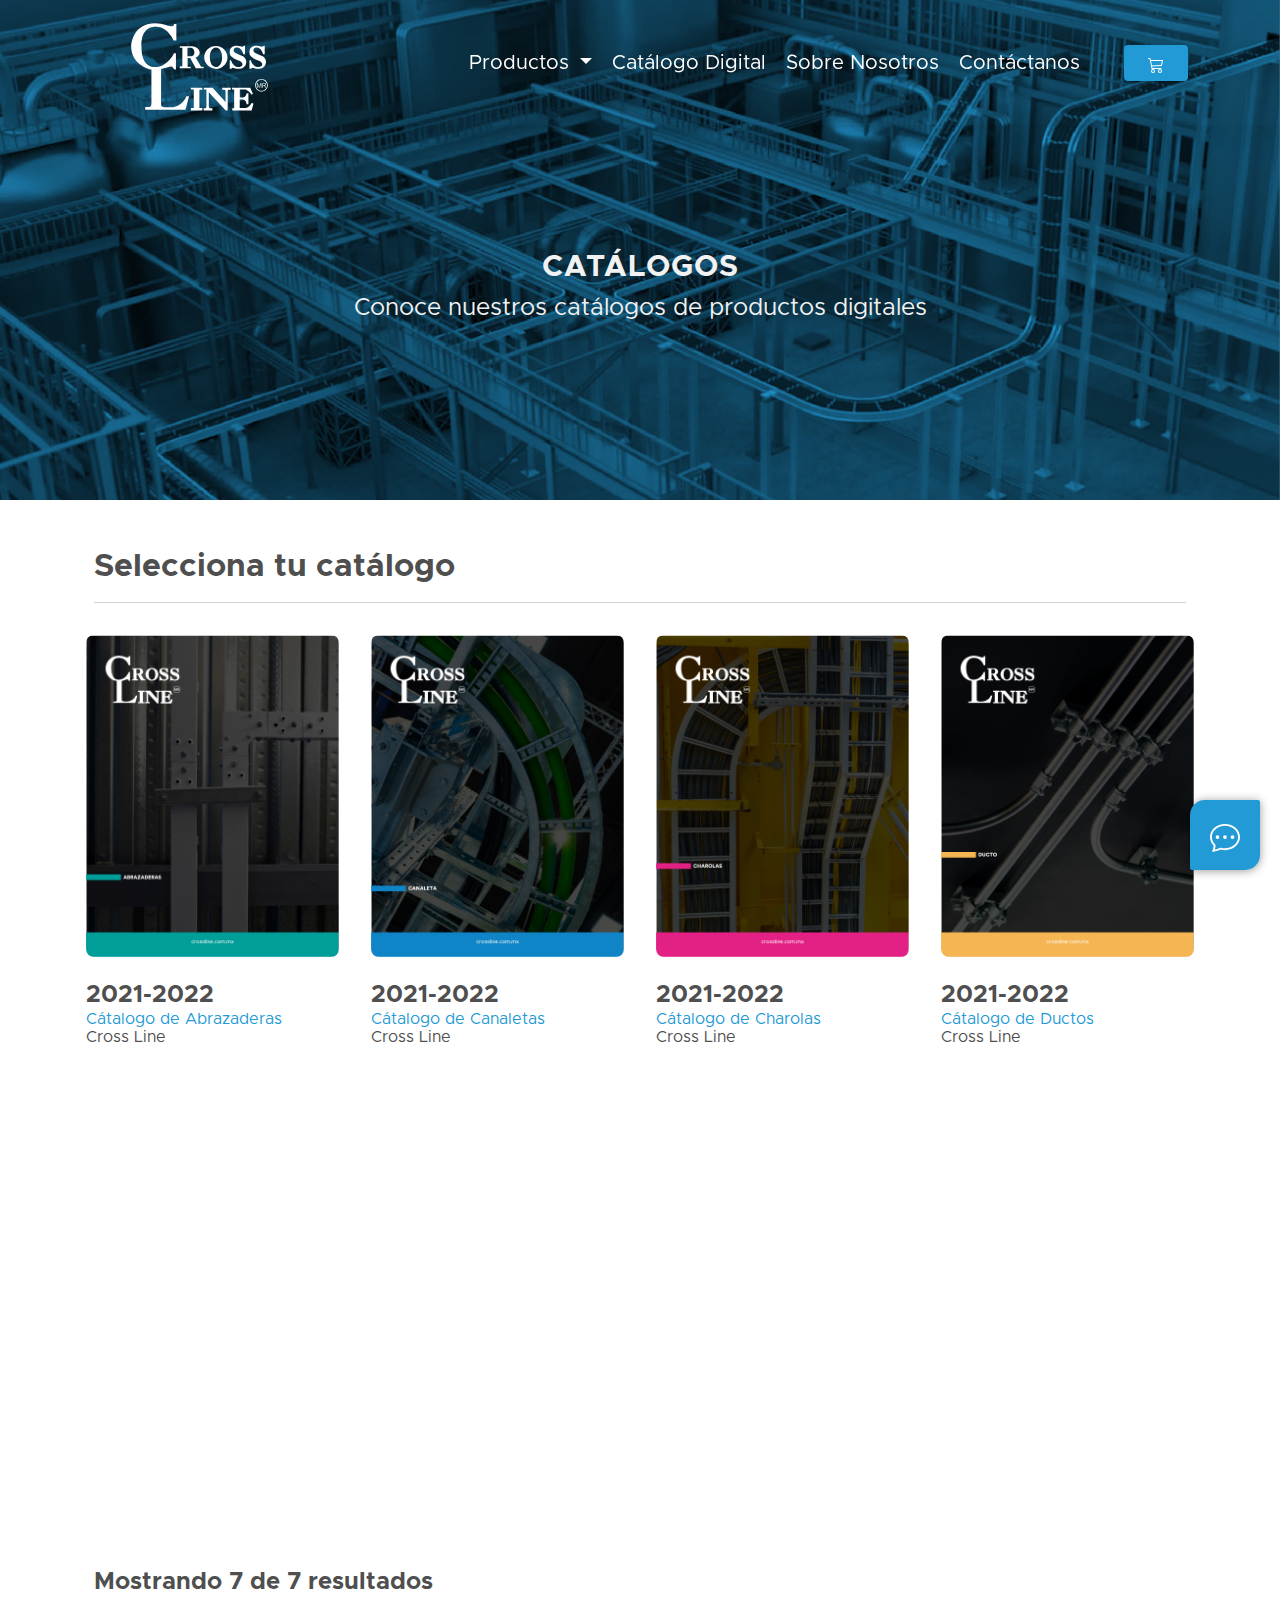
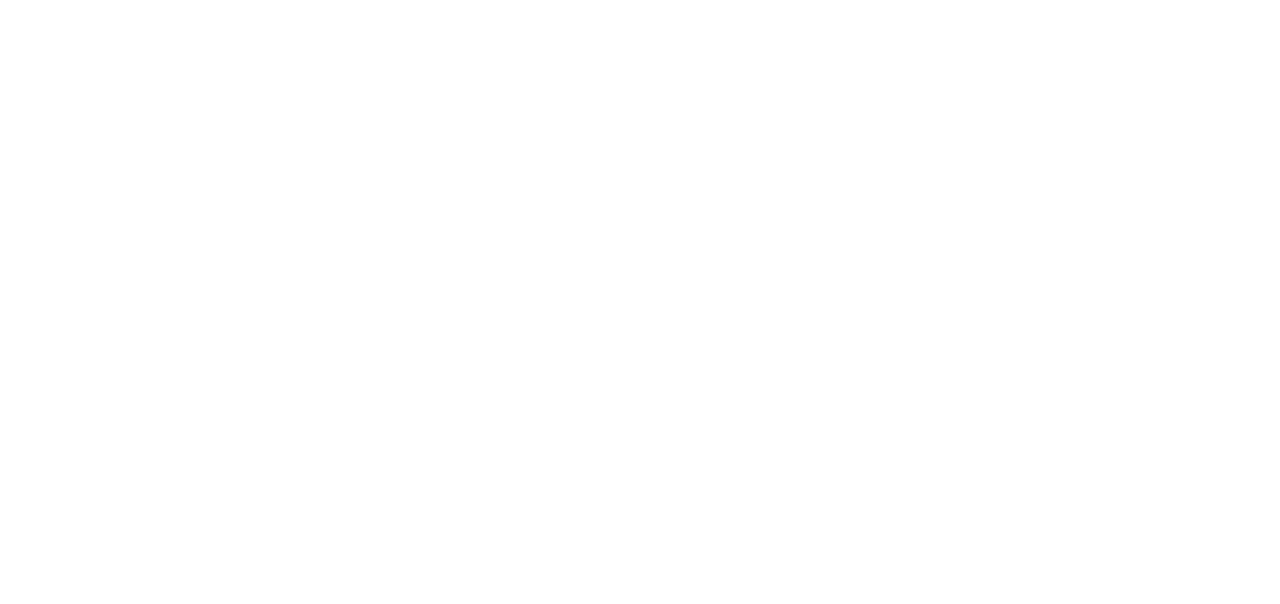
<file: catalogos.html>
<!doctype html>
<html lang="es">

<head>

  <meta charset="utf-8">
  <meta http-equiv="X-UA-Compatible" content="IE=edge">
  <meta name="viewport" content="width=device-width, initial-scale=1.0">

  <meta name="description" content="Catálogos Digitales - [Descarga Gratuita] Soporteria, Ductos y Charolas Eléctricas">
  <meta name="robots" content="index,follow">

  <meta name="og:title" content="Cross Line - Cátalogos Digitales">
  <meta property="og:type" content="website">
  <meta property="og:url" content="https://crossline.com.mx/" />
  <meta property="og:image" content="" />
  <meta property="og:description"
    content="▷ Fabricantes de soporteria y Ductos desde hace más de 50 años en el mercado eléctrico.">

  <meta name="author" content="Create by PhynxMorales - Copyright Crossline">
  <meta property="og:locale" content="es_ES" />

  <link href="./css/bootstrap.min.css" rel="stylesheet">
  <link href="./css/mdb.min.css" rel="stylesheet" />
  <link rel="shortcut icon" href="./Assets/logotipo_CL_azul_Mesa de trabajo 1.svg" type="image/x-icon">
  <link rel="stylesheet" href="./css/style.css">
  <link rel="stylesheet" href="./css/animate.min.css" />
  <title>Cross Line | Catalogos</title>
</head>

<body>


  <!-- Navbar -->
  <header class="header">
    <nav class="navbar navbar-expand-lg navbar-dark fixed-top" id="menu">
      <!-- Container wrapper -->
      <div class="container">
        <!-- Navbar brand -->
        <a class="navbar-brand" href="./index.html">
          <img src="./Assets/logotipo_CL_blanco.svg" height="90" alt="Logo de Crossline"
            class="px-xl-5 px-lg-5 mt-2 logo" id="logo" loading="lazy" />
        </a>
        <!-- Toggle button -->
        <button class="navbar-toggler" type="button" data-mdb-toggle="collapse"
          data-mdb-target="#navbarSupportedContent" aria-controls="navbarSupportedContent" aria-expanded="false"
          aria-label="Toggle navigation">
          <svg xmlns="http://www.w3.org/2000/svg" width="25" height="25" fill="currentColor" class="bi bi-list"
            viewBox="0 0 16 16">
            <path fill-rule="evenodd"
              d="M2.5 11.5A.5.5 0 0 1 3 11h10a.5.5 0 0 1 0 1H3a.5.5 0 0 1-.5-.5zm0-4A.5.5 0 0 1 3 7h10a.5.5 0 0 1 0 1H3a.5.5 0 0 1-.5-.5zm0-4A.5.5 0 0 1 3 3h10a.5.5 0 0 1 0 1H3a.5.5 0 0 1-.5-.5z" />
          </svg>
        </button>

        <!-- Collapsible wrapper -->
        <div class="collapse navbar-collapse" id="navbarSupportedContent">
          <!-- Left links -->

          <ul class="navbar-nav ml-auto navbar-end mb-2 mb-lg-0 px-4 font">
            <!-- Navbar dropdown -->
            <li class="nav-item dropdown">
              <a onclick="menu();" class="nav-link dropdown-toggle" href="#" id="navbarDropdown" role="button"
                data-mdb-toggle="dropdown" aria-expanded="false">
                Productos


              </a>
              <!-- Dropdown menu -->


              <ul class="dropdown-menu " aria-labelledby="navbarDropdown">
                <div class="row">

                  <div class="col-xl-6 col-md-12 col-sm-12 menu">
                    <a href="./productos.html">
                      <li>
                        <button class="dropdown-item" type="button">Abrazaderas</button>
                      </li>
                    </a>
                    <a href="./productos.html">
                      <li>
                        <button class="dropdown-item" type="button">Canal ventilado</button>
                      </li>
                    </a>
                    <a href="./productos.html">
                      <li>
                        <button class="dropdown-item" type="button">Soporte tipo charola</button>
                      </li>
                    </a>
                    <a href="./productos.html">
                      <li>
                        <button class="dropdown-item" type="button">Ductos</button>
                      </li>
                    </a>
                    <a href="./productos.html">
                      <li>
                        <button class="dropdown-item" type="button">Unicanal</button>
                      </li>
                    </a>
                    <a href="./productos.html">
                      <li>
                        <button class="dropdown-item" type="button">Tubería</button>
                      </li>
                    </a>
                    <a href="./productos.html">
                      <li>
                        <button class="dropdown-item" type="button">Eléctroregistro</button>
                      </li>
                      <li class=" d-none d-sm-none d-md-none d-lg-block d-xl-block">
                        <div class="row">

                          <div class="col-1"><a class="btn btn-outline-light btn-floating m-1"
                              href="https://www.instagram.com/crosslinemex" role="button"><svg
                                xmlns="http://www.w3.org/2000/svg" width="20" height="32" fill="currentColor"
                                class="bi redes" viewBox="0 0 16 16">
                                <path
                                  d="M8 0C5.829 0 5.556.01 4.703.048 3.85.088 3.269.222 2.76.42a3.917 3.917 0 0 0-1.417.923A3.927 3.927 0 0 0 .42 2.76C.222 3.268.087 3.85.048 4.7.01 5.555 0 5.827 0 8.001c0 2.172.01 2.444.048 3.297.04.852.174 1.433.372 1.942.205.526.478.972.923 1.417.444.445.89.719 1.416.923.51.198 1.09.333 1.942.372C5.555 15.99 5.827 16 8 16s2.444-.01 3.298-.048c.851-.04 1.434-.174 1.943-.372a3.916 3.916 0 0 0 1.416-.923c.445-.445.718-.891.923-1.417.197-.509.332-1.09.372-1.942C15.99 10.445 16 10.173 16 8s-.01-2.445-.048-3.299c-.04-.851-.175-1.433-.372-1.941a3.926 3.926 0 0 0-.923-1.417A3.911 3.911 0 0 0 13.24.42c-.51-.198-1.092-.333-1.943-.372C10.443.01 10.172 0 7.998 0h.003zm-.717 1.442h.718c2.136 0 2.389.007 3.232.046.78.035 1.204.166 1.486.275.373.145.64.319.92.599.28.28.453.546.598.92.11.281.24.705.275 1.485.039.843.047 1.096.047 3.231s-.008 2.389-.047 3.232c-.035.78-.166 1.203-.275 1.485a2.47 2.47 0 0 1-.599.919c-.28.28-.546.453-.92.598-.28.11-.704.24-1.485.276-.843.038-1.096.047-3.232.047s-2.39-.009-3.233-.047c-.78-.036-1.203-.166-1.485-.276a2.478 2.478 0 0 1-.92-.598 2.48 2.48 0 0 1-.6-.92c-.109-.281-.24-.705-.275-1.485-.038-.843-.046-1.096-.046-3.233 0-2.136.008-2.388.046-3.231.036-.78.166-1.204.276-1.486.145-.373.319-.64.599-.92.28-.28.546-.453.92-.598.282-.11.705-.24 1.485-.276.738-.034 1.024-.044 2.515-.045v.002zm4.988 1.328a.96.96 0 1 0 0 1.92.96.96 0 0 0 0-1.92zm-4.27 1.122a4.109 4.109 0 1 0 0 8.217 4.109 4.109 0 0 0 0-8.217zm0 1.441a2.667 2.667 0 1 1 0 5.334 2.667 2.667 0 0 1 0-5.334z" />
                              </svg></a></div>
                          <div class="col-1"><a class="btn btn-outline-light btn-floating m-1"
                              href="https://www.facebook.com/crosslinemx/" role="button"><svg
                                xmlns="http://www.w3.org/2000/svg" width="20" height="33" fill="currentColor"
                                class="bi redes" viewBox="0 0 16 16">
                                <path
                                  d="M16 8.049c0-4.446-3.582-8.05-8-8.05C3.58 0-.002 3.603-.002 8.05c0 4.017 2.926 7.347 6.75 7.951v-5.625h-2.03V8.05H6.75V6.275c0-2.017 1.195-3.131 3.022-3.131.876 0 1.791.157 1.791.157v1.98h-1.009c-.993 0-1.303.621-1.303 1.258v1.51h2.218l-.354 2.326H9.25V16c3.824-.604 6.75-3.934 6.75-7.951z" />
                              </svg></a></div>
                          <div class="col-1">
                            <a class="btn btn-outline-light btn-floating m-1"
                              href="https://www.youtube.com/channel/UCWDmoGNaLzr-luP98msJFNw" role="button"><svg
                                xmlns="http://www.w3.org/2000/svg" width="20" height="32" fill="currentColor"
                                class="bi redes" viewBox="0 0 16 16">
                                <path
                                  d="M8.051 1.999h.089c.822.003 4.987.033 6.11.335a2.01 2.01 0 0 1 1.415 1.42c.101.38.172.883.22 1.402l.01.104.022.26.008.104c.065.914.073 1.77.074 1.957v.075c-.001.194-.01 1.108-.082 2.06l-.008.105-.009.104c-.05.572-.124 1.14-.235 1.558a2.007 2.007 0 0 1-1.415 1.42c-1.16.312-5.569.334-6.18.335h-.142c-.309 0-1.587-.006-2.927-.052l-.17-.006-.087-.004-.171-.007-.171-.007c-1.11-.049-2.167-.128-2.654-.26a2.007 2.007 0 0 1-1.415-1.419c-.111-.417-.185-.986-.235-1.558L.09 9.82l-.008-.104A31.4 31.4 0 0 1 0 7.68v-.122C.002 7.343.01 6.6.064 5.78l.007-.103.003-.052.008-.104.022-.26.01-.104c.048-.519.119-1.023.22-1.402a2.007 2.007 0 0 1 1.415-1.42c.487-.13 1.544-.21 2.654-.26l.17-.007.172-.006.086-.003.171-.007A99.788 99.788 0 0 1 7.858 2h.193zM6.4 5.209v4.818l4.157-2.408L6.4 5.209z" />
                              </svg>

                            </a>

                          </div>
                        </div>
                      </li>
                    </a>
                  </div>
                  <div class="col-xl-6 col-md-0 col-sm-0 imagen-menu d-none d-sm-block d-md-block">
                    <img class="product-img" src="./Assets/banner-menu.png" alt="Fabrica de cross line">
                  </div>
                </div>
              </ul>


            </li>
            <li class="nav-item">
              <a class="nav-link selected" aria-current="page" href="./catalogos.html">
                <span>Catálogo Digital</span> </a>
            </li>
            <li class="nav-item">
              <a class="nav-link selected" aria-current="page" href="./sobre-nosotros.html">Sobre Nosotros</a>
            </li>
            <li class="nav-item ">
              <a class="nav-link selected" href="./contactanos.html" tabindex="-1" aria-disabled="true">Contáctanos</a>
            </li>
          </ul>
          <!-- Left links -->

          <!-- Search form -->

          <form class="d-flex">
            <ul class="navbar-nav icon-menu mb-lg-0">
              <li class="nav-item ml-3 ">
                <a href="https://cross-line-soporteria.myshopify.com/">
                  <button type="button" class="btn btn-carrito">
                    <svg xmlns="http://www.w3.org/2000/svg" width="16" height="16" fill="currentColor"
                      class="bi bi-cart3" viewBox="0 0 16 16">
                      <path
                        d="M0 1.5A.5.5 0 0 1 .5 1H2a.5.5 0 0 1 .485.379L2.89 3H14.5a.5.5 0 0 1 .49.598l-1 5a.5.5 0 0 1-.465.401l-9.397.472L4.415 11H13a.5.5 0 0 1 0 1H4a.5.5 0 0 1-.491-.408L2.01 3.607 1.61 2H.5a.5.5 0 0 1-.5-.5zM3.102 4l.84 4.479 9.144-.459L13.89 4H3.102zM5 12a2 2 0 1 0 0 4 2 2 0 0 0 0-4zm7 0a2 2 0 1 0 0 4 2 2 0 0 0 0-4zm-7 1a1 1 0 1 1 0 2 1 1 0 0 1 0-2zm7 0a1 1 0 1 1 0 2 1 1 0 0 1 0-2z" />
                    </svg>
                  </button>
                </a>
                <strong class="d-none d-sm-block ms-1"></strong>

              </li>

            </ul>
          </form>

        </div>
        <!-- Collapsible wrapper -->
      </div>
      <!-- Container wrapper -->
    </nav>
    <!-- Navbar -->
  </header>



  <main>


    <!--Banner-->
    <div class="container-fluid my-0 p-0">

      <div id="intro" class="bg-image banner-productos">
        <div class="container d-flex justify-content-center align-items-center h-100 mt-4" style="color: #f2f2f2;">
          <!--Row-->
          <div class="row mt-5">
            <!--Container-text-->
            <div class="col-lg-12 p-3">
              <h1 class="display-1 text-lowercase text-h1 text-center  wow animate__animated animate__fadeInDown"
                style="letter-spacing: 1px;"> Catálogos
              </h1>
              <p class="mb-4 fs-4 text-center  wow animate__animated animate__fadeInUp animate__slow	2s ">Conoce
                nuestros catálogos de
                productos digitales</p>

            </div>
            <!--Container-text-->
          </div>
          <!--Row-->
        </div>
      </div>
    </div>
    <!--Banner-->



    <!--Catalogo-->

    <div class="container mt-5 px-4 overflow-hidden">
      <div class="col-12">
        <h2 class="wow animate__animated  animate__fadeInLeft">Selecciona tu catálogo</h2>
        <hr class="wow animate__animated  animate__fadeInLeft animate__delay-1s">
      </div>
      <div class="row  gx-5">

        <div
          class="col-xs-12 col-sm-12 col-xl-3 catalogos p-3 wow animate__animated  animate__fadeInUp animate__slow	2s">
          <a target="_blank" href="./Assets/pdf/Catalogo_Abrazadera.pdf">
            <img src="./Assets/catalogos/portada_cat_abrazadera_Mesa de trabajo 1.jpg" alt="">
          </a>
          <div class="row">
            <div class="col-12 mt-4 text-catalogo">
              <h4>2021-2022</h4>
              <p class="title-catalogo">Cátalogo de Abrazaderas</p>
              <p>Cross Line</p>
            </div>
          </div>
        </div>

        <div
          class="col-xs-12 col-sm-12 col-xl-3  catalogos p-3 wow animate__animated  animate__fadeInUp animate__slow	2s">
          <a target="_blank" href="./Assets/pdf/Catalogo_Canaleta.pdf">
            <img src="./Assets/catalogos/portada_cat_canaleta_Mesa de trabajo 1.jpg" alt="">
          </a>
          <div class="row">
            <div class="col-12 mt-4 text-catalogo">
              <h4>2021-2022</h4>
              <p class="title-catalogo">Cátalogo de Canaletas</p>
              <p>Cross Line</p>
            </div>
          </div>
        </div>
        <div
          class=" col-xs-12 col-sm-12 col-xl-3 catalogos p-3 wow animate__animated  animate__fadeInUp animate__slow	2s">
          <a target="_blank" href="./Assets/pdf/Catalogo_Charola.pdf">
            <img src="./Assets/catalogos/portada_cat_charolas_Mesa de trabajo 1.jpg" alt="">
          </a>
          <div class="row">
            <div class="col-12 mt-4 text-catalogo">
              <h4>2021-2022</h4>
              <p class="title-catalogo">Cátalogo de Charolas</p>
              <p>Cross Line</p>
            </div>
          </div>
        </div>
        <div
          class=" col-xs-12 col-sm-12 col-xl-3  catalogos p-3 wow animate__animated  animate__fadeInUp animate__slow	2s">
          <a target="_blank" href="./Assets/pdf/Catalogo_Ducto.pdf">
            <img src="./Assets/catalogos/portada_cat_ducto_Mesa de trabajo 1.jpg" alt="">
          </a>
          <div class="row">
            <div class="col-12 mt-4 text-catalogo">
              <h4>2021-2022</h4>
              <p class="title-catalogo">Cátalogo de Ductos</p>
              <p>Cross Line</p>
            </div>
          </div>
        </div>

      </div>
    </div>
    <div class="container">
      <div class="row">
        <div
          class="col-xs-12 col-sm-12 col-xl-3 catalogos p-3 wow animate__animated  animate__fadeInUp animate__slow	2s">
          <a target="_blank" href="./Assets/pdf/Catalogo_Novedades.pdf">
            <img src="./Assets/catalogos/portada_cat_novedades_Mesa de trabajo 1.jpg" alt="">
          </a>
          <div class="row">
            <div class="col-12 mt-4 text-catalogo">
              <h4>2021-2022</h4>
              <p class="title-catalogo">Cátalogo de Novedades</p>
              <p>Cross Line</p>
            </div>
          </div>
        </div>
        <div
          class="col-xs-12 col-sm-12 col-xl-3  catalogos p-3 wow animate__animated  animate__fadeInUp animate__slow	2s">
          <a target="_blank" href="./Assets/pdf/Catalogo_Tuberia.pdf">
            <img src="./Assets/catalogos/portada_cat_tuberia_Mesa de trabajo 1.jpg" alt="">
          </a>
          <div class="row">
            <div class="col-12 mt-4 text-catalogo">
              <h4>2021-2022</h4>
              <p class="title-catalogo">Cátalogo de Tuberia</p>
              <p>Cross Line</p>
            </div>
          </div>
        </div>
        <div
          class=" col-xs-12 col-sm-12 col-xl-3 catalogos p-3 wow animate__animated  animate__fadeInUp animate__slow	2s">
          <a target="_blank" href="./Assets/pdf/Catalogo_Unicanal.pdf">
            <img src="./Assets/catalogos/portada_cat_unicanal_Mesa de trabajo 1.jpg" alt="">
          </a>
          <div class="row">
            <div class="col-12 mt-4 text-catalogo">
              <h4>2021-2022</h4>
              <p class="title-catalogo">Cátalogo de Unicanal</p>
              <p>Cross Line</p>
            </div>
          </div>
        </div>
        <div class="col-12 mt-5 mb-4 px-4">
          <h4>Mostrando 7 de 7 resultados</h4>
        </div>
      </div>
    </div>

    <div class="btn-container">
      <input type="checkbox" id="btn-mas">
      <div class="social">

        <a href="tel:+5215558701197">
          <svg xmlns="http://www.w3.org/2000/svg" width="20" height="20" fill="currentColor" class="bi bi-whatsapp"
            viewBox="0 0 16 16">
            <path
              d="M13.601 2.326A7.854 7.854 0 0 0 7.994 0C3.627 0 .068 3.558.064 7.926c0 1.399.366 2.76 1.057 3.965L0 16l4.204-1.102a7.933 7.933 0 0 0 3.79.965h.004c4.368 0 7.926-3.558 7.93-7.93A7.898 7.898 0 0 0 13.6 2.326zM7.994 14.521a6.573 6.573 0 0 1-3.356-.92l-.24-.144-2.494.654.666-2.433-.156-.251a6.56 6.56 0 0 1-1.007-3.505c0-3.626 2.957-6.584 6.591-6.584a6.56 6.56 0 0 1 4.66 1.931 6.557 6.557 0 0 1 1.928 4.66c-.004 3.639-2.961 6.592-6.592 6.592zm3.615-4.934c-.197-.099-1.17-.578-1.353-.646-.182-.065-.315-.099-.445.099-.133.197-.513.646-.627.775-.114.133-.232.148-.43.05-.197-.1-.836-.308-1.592-.985-.59-.525-.985-1.175-1.103-1.372-.114-.198-.011-.304.088-.403.087-.088.197-.232.296-.346.1-.114.133-.198.198-.33.065-.134.034-.248-.015-.347-.05-.099-.445-1.076-.612-1.47-.16-.389-.323-.335-.445-.34-.114-.007-.247-.007-.38-.007a.729.729 0 0 0-.529.247c-.182.198-.691.677-.691 1.654 0 .977.71 1.916.81 2.049.098.133 1.394 2.132 3.383 2.992.47.205.84.326 1.129.418.475.152.904.129 1.246.08.38-.058 1.171-.48 1.338-.943.164-.464.164-.86.114-.943-.049-.084-.182-.133-.38-.232z">
            </path>
          </svg>
        </a>
        <a href="mailto:ventasinternet@crossline.com.mx">
          <svg xmlns="http://www.w3.org/2000/svg" width="20" height="20" fill="currentColor" class="bi bi-envelope-fill"
            viewBox="0 0 16 16">
            <path
              d="M.05 3.555A2 2 0 0 1 2 2h12a2 2 0 0 1 1.95 1.555L8 8.414.05 3.555zM0 4.697v7.104l5.803-3.558L0 4.697zM6.761 8.83l-6.57 4.027A2 2 0 0 0 2 14h12a2 2 0 0 0 1.808-1.144l-6.57-4.027L8 9.586l-1.239-.757zm3.436-.586L16 11.801V4.697l-5.803 3.546z">
            </path>
          </svg>
        </a>
      </div>

      <div class="btn-mas">
        <label for="btn-mas" class="icon-mas"><svg xmlns="http://www.w3.org/2000/svg" width="30" height="30"
            fill="currentColor" class="bi bi-chat-dots" viewBox="0 0 16 16">
            <path
              d="M5 8a1 1 0 1 1-2 0 1 1 0 0 1 2 0zm4 0a1 1 0 1 1-2 0 1 1 0 0 1 2 0zm3 1a1 1 0 1 0 0-2 1 1 0 0 0 0 2z" />
            <path
              d="m2.165 15.803.02-.004c1.83-.363 2.948-.842 3.468-1.105A9.06 9.06 0 0 0 8 15c4.418 0 8-3.134 8-7s-3.582-7-8-7-8 3.134-8 7c0 1.76.743 3.37 1.97 4.6a10.437 10.437 0 0 1-.524 2.318l-.003.011a10.722 10.722 0 0 1-.244.637c-.079.186.074.394.273.362a21.673 21.673 0 0 0 .693-.125zm.8-3.108a1 1 0 0 0-.287-.801C1.618 10.83 1 9.468 1 8c0-3.192 3.004-6 7-6s7 2.808 7 6c0 3.193-3.004 6-7 6a8.06 8.06 0 0 1-2.088-.272 1 1 0 0 0-.711.074c-.387.196-1.24.57-2.634.893a10.97 10.97 0 0 0 .398-2z" />
          </svg></label>
      </div>
    </div>



    <!--Sucursales-->
  </main>

  <!-- Footer -->
  <footer class="footer bg-footer text-center text-custom ">
    <!-- Grid container -->
    <div class="container p-4">


      <!-- Section: Links -->
      <section>
        <!--Grid row-->
        <div class="row mt-4 mb-4">
          <!--Grid column-->
          <div class="col-lg-3 col-md-6 mb-4">
            <h5 class="text-uppercase text-start mb-3">
              <img width="150" src="./Assets/logotipo_CL_blanco.svg" alt="">
            </h5>
            <div class="col-12">
              <div class="text-footer">
                <p class="text-start text-white text-justify">Somos fabricantes de ductos y soportes para instalaciones
                  eléctricas, con los estándares más altos de calidad. Contamos con representación en todas las regiones
                  de México</p>
                <a class="btn btn-outline-light btn-floating m-1" href="#!" role="button"><svg
                    xmlns="http://www.w3.org/2000/svg" width="20" height="33" fill="currentColor" class="bi bi-facebook"
                    viewBox="0 0 16 16">
                    <path
                      d="M16 8.049c0-4.446-3.582-8.05-8-8.05C3.58 0-.002 3.603-.002 8.05c0 4.017 2.926 7.347 6.75 7.951v-5.625h-2.03V8.05H6.75V6.275c0-2.017 1.195-3.131 3.022-3.131.876 0 1.791.157 1.791.157v1.98h-1.009c-.993 0-1.303.621-1.303 1.258v1.51h2.218l-.354 2.326H9.25V16c3.824-.604 6.75-3.934 6.75-7.951z" />
                  </svg></a>

                <!-- Twitter -->
                <a class="btn btn-outline-light btn-floating m-1" href="#!" role="button">
                  <svg xmlns="http://www.w3.org/2000/svg" width="20" height="32" fill="currentColor"
                    class="bi bi-twitter" viewBox="0 0 16 16">
                    <path
                      d="M5.026 15c6.038 0 9.341-5.003 9.341-9.334 0-.14 0-.282-.006-.422A6.685 6.685 0 0 0 16 3.542a6.658 6.658 0 0 1-1.889.518 3.301 3.301 0 0 0 1.447-1.817 6.533 6.533 0 0 1-2.087.793A3.286 3.286 0 0 0 7.875 6.03a9.325 9.325 0 0 1-6.767-3.429 3.289 3.289 0 0 0 1.018 4.382A3.323 3.323 0 0 1 .64 6.575v.045a3.288 3.288 0 0 0 2.632 3.218 3.203 3.203 0 0 1-.865.115 3.23 3.23 0 0 1-.614-.057 3.283 3.283 0 0 0 3.067 2.277A6.588 6.588 0 0 1 .78 13.58a6.32 6.32 0 0 1-.78-.045A9.344 9.344 0 0 0 5.026 15z" />
                  </svg>
                </a>

                <!-- Google -->
                <a class="btn btn-outline-light btn-floating m-1" href="#!" role="button"><svg
                    xmlns="http://www.w3.org/2000/svg" width="20" height="32" fill="currentColor" class="bi bi-youtube"
                    viewBox="0 0 16 16">
                    <path
                      d="M8.051 1.999h.089c.822.003 4.987.033 6.11.335a2.01 2.01 0 0 1 1.415 1.42c.101.38.172.883.22 1.402l.01.104.022.26.008.104c.065.914.073 1.77.074 1.957v.075c-.001.194-.01 1.108-.082 2.06l-.008.105-.009.104c-.05.572-.124 1.14-.235 1.558a2.007 2.007 0 0 1-1.415 1.42c-1.16.312-5.569.334-6.18.335h-.142c-.309 0-1.587-.006-2.927-.052l-.17-.006-.087-.004-.171-.007-.171-.007c-1.11-.049-2.167-.128-2.654-.26a2.007 2.007 0 0 1-1.415-1.419c-.111-.417-.185-.986-.235-1.558L.09 9.82l-.008-.104A31.4 31.4 0 0 1 0 7.68v-.122C.002 7.343.01 6.6.064 5.78l.007-.103.003-.052.008-.104.022-.26.01-.104c.048-.519.119-1.023.22-1.402a2.007 2.007 0 0 1 1.415-1.42c.487-.13 1.544-.21 2.654-.26l.17-.007.172-.006.086-.003.171-.007A99.788 99.788 0 0 1 7.858 2h.193zM6.4 5.209v4.818l4.157-2.408L6.4 5.209z" />
                  </svg></a>
              </div>
            </div>
          </div>
          <!--Grid column-->

          <!--Grid column-->
          <div class="col-lg-3 col-md-6 mb-4 mx-auto text-lg-start">
            <h5 class="text-uppercase fw-bold">Nuestros Productos</h5>

            <ul class="list-unstyled ">
              <li>
                <a href="#!" class="text-custom"><svg xmlns="http://www.w3.org/2000/svg" width="16" height="16"
                    fill="currentColor" class="bi bi-chevron-compact-right" viewBox="0 0 16 16">
                    <path fill-rule="evenodd"
                      d="M6.776 1.553a.5.5 0 0 1 .671.223l3 6a.5.5 0 0 1 0 .448l-3 6a.5.5 0 1 1-.894-.448L9.44 8 6.553 2.224a.5.5 0 0 1 .223-.671z" />
                  </svg> Abrazaderas para tubería</a>
              </li>
              <li>
                <a href="#!" class="text-custom"><svg xmlns="http://www.w3.org/2000/svg" width="16" height="16"
                    fill="currentColor" class="bi bi-chevron-compact-right" viewBox="0 0 16 16">
                    <path fill-rule="evenodd"
                      d="M6.776 1.553a.5.5 0 0 1 .671.223l3 6a.5.5 0 0 1 0 .448l-3 6a.5.5 0 1 1-.894-.448L9.44 8 6.553 2.224a.5.5 0 0 1 .223-.671z" />
                  </svg> Canal ventilado</a>
              </li>
              <li>
                <a href="#!" class="text-custom"><svg xmlns="http://www.w3.org/2000/svg" width="16" height="16"
                    fill="currentColor" class="bi bi-chevron-compact-right" viewBox="0 0 16 16">
                    <path fill-rule="evenodd"
                      d="M6.776 1.553a.5.5 0 0 1 .671.223l3 6a.5.5 0 0 1 0 .448l-3 6a.5.5 0 1 1-.894-.448L9.44 8 6.553 2.224a.5.5 0 0 1 .223-.671z" />
                  </svg> Soporte tipo charola</a>
              </li>
              <li>
                <a href="#!" class="text-custom"><svg xmlns="http://www.w3.org/2000/svg" width="16" height="16"
                    fill="currentColor" class="bi bi-chevron-compact-right" viewBox="0 0 16 16">
                    <path fill-rule="evenodd"
                      d="M6.776 1.553a.5.5 0 0 1 .671.223l3 6a.5.5 0 0 1 0 .448l-3 6a.5.5 0 1 1-.894-.448L9.44 8 6.553 2.224a.5.5 0 0 1 .223-.671z" />
                  </svg> Ductos</a>
              </li>
              <li>
                <a href="#!" class="text-custom"><svg xmlns="http://www.w3.org/2000/svg" width="16" height="16"
                    fill="currentColor" class="bi bi-chevron-compact-right" viewBox="0 0 16 16">
                    <path fill-rule="evenodd"
                      d="M6.776 1.553a.5.5 0 0 1 .671.223l3 6a.5.5 0 0 1 0 .448l-3 6a.5.5 0 1 1-.894-.448L9.44 8 6.553 2.224a.5.5 0 0 1 .223-.671z" />
                  </svg> Unicanal</a>
              </li>
              <li>
                <a href="#!" class="text-custom"><svg xmlns="http://www.w3.org/2000/svg" width="16" height="16"
                    fill="currentColor" class="bi bi-chevron-compact-right" viewBox="0 0 16 16">
                    <path fill-rule="evenodd"
                      d="M6.776 1.553a.5.5 0 0 1 .671.223l3 6a.5.5 0 0 1 0 .448l-3 6a.5.5 0 1 1-.894-.448L9.44 8 6.553 2.224a.5.5 0 0 1 .223-.671z" />
                  </svg> Tubería</a>
              </li>
              <li>
                <a href="#!" class="text-custom"><svg xmlns="http://www.w3.org/2000/svg" width="16" height="16"
                    fill="currentColor" class="bi bi-chevron-compact-right" viewBox="0 0 16 16">
                    <path fill-rule="evenodd"
                      d="M6.776 1.553a.5.5 0 0 1 .671.223l3 6a.5.5 0 0 1 0 .448l-3 6a.5.5 0 1 1-.894-.448L9.44 8 6.553 2.224a.5.5 0 0 1 .223-.671z" />
                  </svg> Eléctroregistro</a>
              </li>

            </ul>
          </div>
          <!--Grid column-->

          <!--Grid column-->
          <div class="col-lg-3 col-md-6 mb-4 text-lg-start">
            <h5 class="text-uppercase fw-bold">Contáctanos
            </h5>

            <ul class="list-unstyled mb-0">
              <li>
                <a href="mailto:ventas.cdmx@siemsupply.com.mx" class="text-custom mb-2"><svg
                    xmlns="http://www.w3.org/2000/svg" width="16" height="16" fill="currentColor" class="bi bi-envelope"
                    viewBox="0 0 16 16">
                    <path
                      d="M0 4a2 2 0 0 1 2-2h12a2 2 0 0 1 2 2v8a2 2 0 0 1-2 2H2a2 2 0 0 1-2-2V4zm2-1a1 1 0 0 0-1 1v.217l7 4.2 7-4.2V4a1 1 0 0 0-1-1H2zm13 2.383l-4.758 2.855L15 11.114v-5.73zm-.034 6.878L9.271 8.82 8 9.583 6.728 8.82l-5.694 3.44A1 1 0 0 0 2 13h12a1 1 0 0 0 .966-.739zM1 11.114l4.758-2.876L1 5.383v5.73z" />
                  </svg> ventasinternet@crossline.com.mx</a>
              </li>
              <li>
                <a href="tel:3323885754" class="text-custom mb-2"><svg xmlns="http://www.w3.org/2000/svg" width="16"
                    height="16" fill="currentColor" class="bi bi-telephone" viewBox="0 0 16 16">
                    <path
                      d="M3.654 1.328a.678.678 0 0 0-1.015-.063L1.605 2.3c-.483.484-.661 1.169-.45 1.77a17.568 17.568 0 0 0 4.168 6.608 17.569 17.569 0 0 0 6.608 4.168c.601.211 1.286.033 1.77-.45l1.034-1.034a.678.678 0 0 0-.063-1.015l-2.307-1.794a.678.678 0 0 0-.58-.122l-2.19.547a1.745 1.745 0 0 1-1.657-.459L5.482 8.062a1.745 1.745 0 0 1-.46-1.657l.548-2.19a.678.678 0 0 0-.122-.58L3.654 1.328zM1.884.511a1.745 1.745 0 0 1 2.612.163L6.29 2.98c.329.423.445.974.315 1.494l-.547 2.19a.678.678 0 0 0 .178.643l2.457 2.457a.678.678 0 0 0 .644.178l2.189-.547a1.745 1.745 0 0 1 1.494.315l2.306 1.794c.829.645.905 1.87.163 2.611l-1.034 1.034c-.74.74-1.846 1.065-2.877.702a18.634 18.634 0 0 1-7.01-4.42 18.634 18.634 0 0 1-4.42-7.009c-.362-1.03-.037-2.137.703-2.877L1.885.511z" />
                  </svg> Lada Sin Costo 01800-CROSS LINE (27677 5463)</a>
              </li>
              <li>
                <a href="tel:3323885754" class="text-custom mb-2"><svg xmlns="http://www.w3.org/2000/svg" width="16"
                    height="16" fill="currentColor" class="bi bi-telephone" viewBox="0 0 16 16">
                    <path
                      d="M3.654 1.328a.678.678 0 0 0-1.015-.063L1.605 2.3c-.483.484-.661 1.169-.45 1.77a17.568 17.568 0 0 0 4.168 6.608 17.569 17.569 0 0 0 6.608 4.168c.601.211 1.286.033 1.77-.45l1.034-1.034a.678.678 0 0 0-.063-1.015l-2.307-1.794a.678.678 0 0 0-.58-.122l-2.19.547a1.745 1.745 0 0 1-1.657-.459L5.482 8.062a1.745 1.745 0 0 1-.46-1.657l.548-2.19a.678.678 0 0 0-.122-.58L3.654 1.328zM1.884.511a1.745 1.745 0 0 1 2.612.163L6.29 2.98c.329.423.445.974.315 1.494l-.547 2.19a.678.678 0 0 0 .178.643l2.457 2.457a.678.678 0 0 0 .644.178l2.189-.547a1.745 1.745 0 0 1 1.494.315l2.306 1.794c.829.645.905 1.87.163 2.611l-1.034 1.034c-.74.74-1.846 1.065-2.877.702a18.634 18.634 0 0 1-7.01-4.42 18.634 18.634 0 0 1-4.42-7.009c-.362-1.03-.037-2.137.703-2.877L1.885.511z" />
                  </svg> +52 5558701197</a>
              </li>
              <li>
                <a href="mailto:ventas1.cdmx@siemsupply.com.mx" class="text-custom mb-2">
                  <svg xmlns="http://www.w3.org/2000/svg" width="16" height="16" fill="currentColor"
                    class="bi bi-geo-alt-fill" viewBox="0 0 16 16">
                    <path d="M8 16s6-5.686 6-10A6 6 0 0 0 2 6c0 4.314 6 10 6 10zm0-7a3 3 0 1 1 0-6 3 3 0 0 1 0 6z" />
                  </svg>
                  Calle Alessandro Volta Lote. 1 y 2.
                  Parque Industrial Cuamatla Cuautitlan Izcalli, Estado de México. C.P. 54730</a>
              </li>
            </ul>
          </div>
          <!--Grid column-->

          <!--Grid column-->
          <div class="col-lg-3 col-md-6 mb-4 ">

            <h5 class="text-uppercase fw-bold">Ubicación
            </h5>
            <div class="ratio ratio-16x9">
              <iframe
                src="https://www.google.com/maps/embed?pb=!1m18!1m12!1m3!1d15029.583445947681!2d-99.21091937074729!3d19.653109745922315!2m3!1f0!2f0!3f0!3m2!1i1024!2i768!4f13.1!3m3!1m2!1s0x85d21e2bd27124b7%3A0xaf266c101060cd06!2sCross%20Line!5e0!3m2!1ses-419!2smx!4v1615924725611!5m2!1ses-419!2smx"
                width="400" height="300" style="border:0;" allowfullscreen="" loading="lazy"></iframe>
            </div>
          </div>
          <!--Grid column-->
        </div>
        <!--Grid row-->
      </section>
      <!-- Section: Links -->
      <!-- Section: Social media -->
      <section class="mb-4">
        <!-- Facebook -->


      </section>
      <!-- Section: Social media -->

    </div>
    <!-- Grid container -->

    <!-- Copyright -->
    <div class="text-center p-4" style="background-color: rgba(213, 213, 213, 0.2); color: #f2f2f2;">
      © 2021 Copyright:
      <a class="text-white" href="https://croossline.com">Cross Line</a><br>
      <a href="">Consulta nuestro aviso de privacidad</a>
    </div>
    <!-- Copyright -->
  </footer>
  <!-- Footer -->

  <!-- JQuery -->
  <script src="./include/jquery-3.5.1.min.js"></script>
  <!-- Boostrap -->
  <script type="text/javascript" src="./js/mdb.min.js"></script>
  <script src="https://cdn.jsdelivr.net/npm/bootstrap@5.0.1/dist/js/bootstrap.bundle.min.js"
    integrity="sha384-gtEjrD/SeCtmISkJkNUaaKMoLD0//ElJ19smozuHV6z3Iehds+3Ulb9Bn9Plx0x4"
    crossorigin="anonymous"></script>
  <!-- Scripts CrossLine -->
  <script src="./include/scripts.js"></script>
  <!-- WOW Animation -->
  <script src="./js/wow.min.js"></script>
  <script>
    new WOW().init();
  </script>

</body>

</html>
</file>
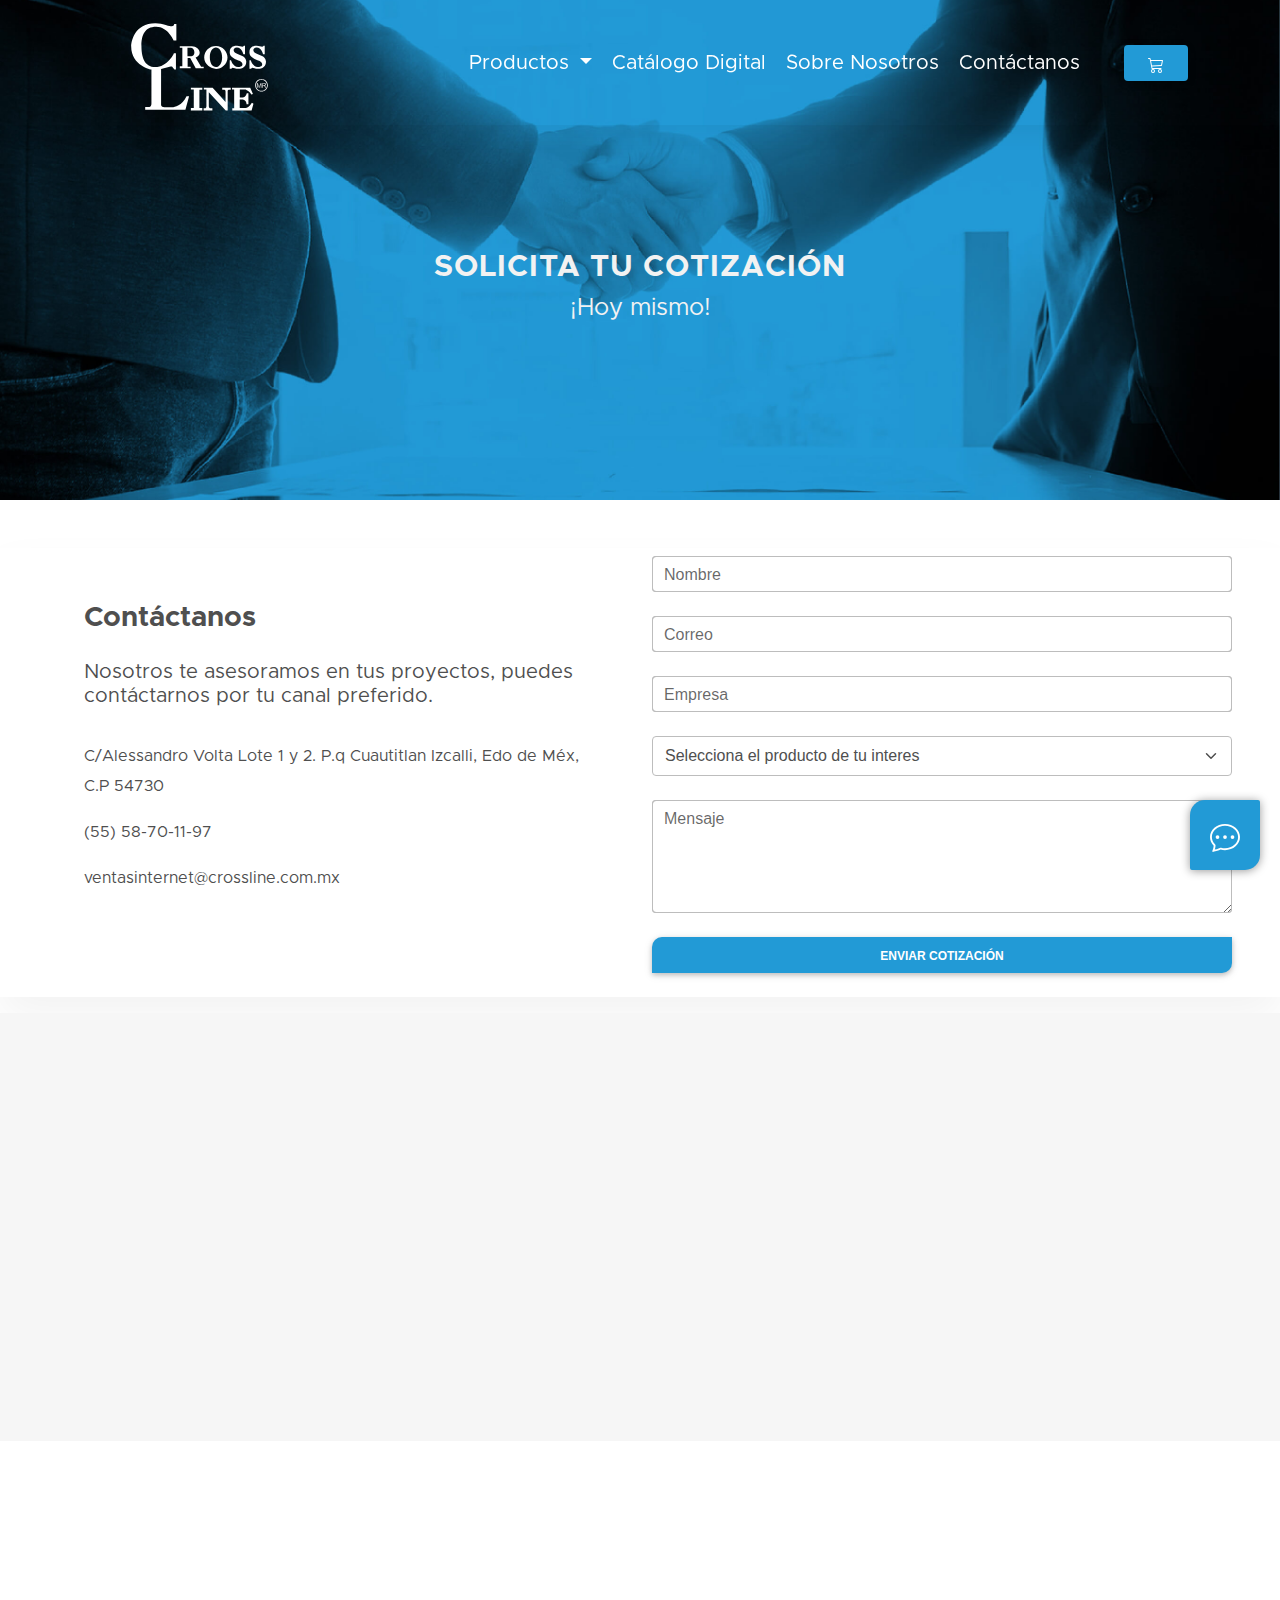
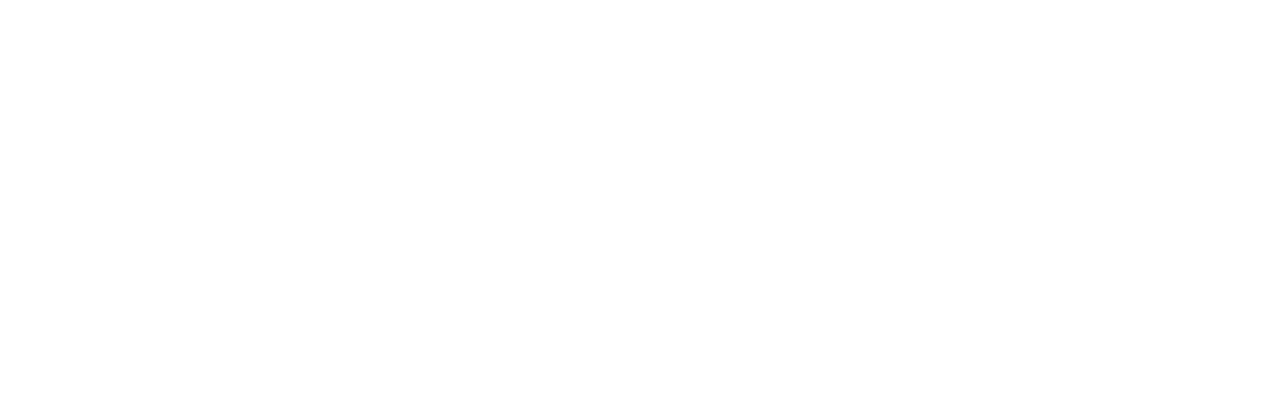
<file: contactanos.html>
<!DOCTYPE html>
<html lang="es">

<head>
  <meta charset="UTF-8">
  <meta http-equiv="X-UA-Compatible" content="IE=edge">
  <meta name="viewport" content="width=device-width, initial-scale=1.0">

  <meta name="description"
    content="Contactanos por tu canal preferido, contamos con expertos que te pueden asesorar en tus proyectos">
  <meta name="robots" content="index,follow">

  <meta name="og:title" content="Cross Line - Contactanos">
  <meta property="og:type" content="website">
  <meta property="og:url" content="https://crossline.com.mx/" />
  <meta property="og:image" content="" />
  <meta property="og:description"
    content="▷ Fabricantes de soporteria y Ductos desde hace más de 50 años en el mercado eléctrico.">

  <meta name="author" content="Create by PhynxMorales - Copyright Crossline">
  <meta property="og:locale" content="es_ES" />

  <link href="./css/bootstrap.min.css" rel="stylesheet">
  <link href="./css/mdb.min.css" rel="stylesheet" />
  <link rel="shortcut icon" href="./Assets/logotipo_CL_azul_Mesa de trabajo 1.svg" type="image/x-icon">
  <link rel="stylesheet" href="./css/style.css">
  <link rel="stylesheet" href="./css/animate.min.css" />
  <title>Cross Line | Contactanos</title>
</head>

<body>



  <!-- Navbar -->
  <header class="header">
    <nav class="navbar navbar-expand-lg navbar-dark fixed-top" id="menu">
      <!-- Container wrapper -->
      <div class="container">
        <!-- Navbar brand -->
        <a class="navbar-brand" href="./index.html">
          <img src="./Assets/logotipo_CL_blanco.svg" height="90" alt="Logo de Crossline"
            class="px-xl-5 px-lg-5 mt-2 logo" id="logo" loading="lazy" />
        </a>
        <!-- Toggle button -->
        <button class="navbar-toggler" type="button" data-mdb-toggle="collapse"
          data-mdb-target="#navbarSupportedContent" aria-controls="navbarSupportedContent" aria-expanded="false"
          aria-label="Toggle navigation">
          <svg xmlns="http://www.w3.org/2000/svg" width="25" height="25" fill="currentColor" class="bi bi-list"
            viewBox="0 0 16 16">
            <path fill-rule="evenodd"
              d="M2.5 11.5A.5.5 0 0 1 3 11h10a.5.5 0 0 1 0 1H3a.5.5 0 0 1-.5-.5zm0-4A.5.5 0 0 1 3 7h10a.5.5 0 0 1 0 1H3a.5.5 0 0 1-.5-.5zm0-4A.5.5 0 0 1 3 3h10a.5.5 0 0 1 0 1H3a.5.5 0 0 1-.5-.5z" />
          </svg>
        </button>

        <!-- Collapsible wrapper -->
        <div class="collapse navbar-collapse" id="navbarSupportedContent">
          <!-- Left links -->

          <ul class="navbar-nav ml-auto navbar-end mb-2 mb-lg-0 px-4 font">
            <!-- Navbar dropdown -->
            <li class="nav-item dropdown">
              <a onclick="menu();" class="nav-link dropdown-toggle" href="#" id="navbarDropdown" role="button"
                data-mdb-toggle="dropdown" aria-expanded="false">
                Productos


              </a>
              <!-- Dropdown menu -->


              <ul class="dropdown-menu " aria-labelledby="navbarDropdown">
                <div class="row">

                  <div class="col-xl-6 col-md-12 col-sm-12 menu">
                    <a href="./productos.html">
                      <li>
                        <button class="dropdown-item" type="button">Abrazaderas</button>
                      </li>
                    </a>
                    <a href="./productos.html">
                      <li>
                        <button class="dropdown-item" type="button">Canal ventilado</button>
                      </li>
                    </a>
                    <a href="./productos.html">
                      <li>
                        <button class="dropdown-item" type="button">Soporte tipo charola</button>
                      </li>
                    </a>
                    <a href="./productos.html">
                      <li>
                        <button class="dropdown-item" type="button">Ductos</button>
                      </li>
                    </a>
                    <a href="./productos.html">
                      <li>
                        <button class="dropdown-item" type="button">Unicanal</button>
                      </li>
                    </a>
                    <a href="./productos.html">
                      <li>
                        <button class="dropdown-item" type="button">Tubería</button>
                      </li>
                    </a>
                    <a href="./productos.html">
                      <li>
                        <button class="dropdown-item" type="button">Eléctroregistro</button>
                      </li>
                      <li class=" d-none d-sm-none d-md-none d-lg-block d-xl-block">
                        <div class="row">

                          <div class="col-1"><a class="btn btn-outline-light btn-floating m-1"
                              href="https://www.instagram.com/crosslinemex" role="button"><svg
                                xmlns="http://www.w3.org/2000/svg" width="20" height="32" fill="currentColor"
                                class="bi redes" viewBox="0 0 16 16">
                                <path
                                  d="M8 0C5.829 0 5.556.01 4.703.048 3.85.088 3.269.222 2.76.42a3.917 3.917 0 0 0-1.417.923A3.927 3.927 0 0 0 .42 2.76C.222 3.268.087 3.85.048 4.7.01 5.555 0 5.827 0 8.001c0 2.172.01 2.444.048 3.297.04.852.174 1.433.372 1.942.205.526.478.972.923 1.417.444.445.89.719 1.416.923.51.198 1.09.333 1.942.372C5.555 15.99 5.827 16 8 16s2.444-.01 3.298-.048c.851-.04 1.434-.174 1.943-.372a3.916 3.916 0 0 0 1.416-.923c.445-.445.718-.891.923-1.417.197-.509.332-1.09.372-1.942C15.99 10.445 16 10.173 16 8s-.01-2.445-.048-3.299c-.04-.851-.175-1.433-.372-1.941a3.926 3.926 0 0 0-.923-1.417A3.911 3.911 0 0 0 13.24.42c-.51-.198-1.092-.333-1.943-.372C10.443.01 10.172 0 7.998 0h.003zm-.717 1.442h.718c2.136 0 2.389.007 3.232.046.78.035 1.204.166 1.486.275.373.145.64.319.92.599.28.28.453.546.598.92.11.281.24.705.275 1.485.039.843.047 1.096.047 3.231s-.008 2.389-.047 3.232c-.035.78-.166 1.203-.275 1.485a2.47 2.47 0 0 1-.599.919c-.28.28-.546.453-.92.598-.28.11-.704.24-1.485.276-.843.038-1.096.047-3.232.047s-2.39-.009-3.233-.047c-.78-.036-1.203-.166-1.485-.276a2.478 2.478 0 0 1-.92-.598 2.48 2.48 0 0 1-.6-.92c-.109-.281-.24-.705-.275-1.485-.038-.843-.046-1.096-.046-3.233 0-2.136.008-2.388.046-3.231.036-.78.166-1.204.276-1.486.145-.373.319-.64.599-.92.28-.28.546-.453.92-.598.282-.11.705-.24 1.485-.276.738-.034 1.024-.044 2.515-.045v.002zm4.988 1.328a.96.96 0 1 0 0 1.92.96.96 0 0 0 0-1.92zm-4.27 1.122a4.109 4.109 0 1 0 0 8.217 4.109 4.109 0 0 0 0-8.217zm0 1.441a2.667 2.667 0 1 1 0 5.334 2.667 2.667 0 0 1 0-5.334z" />
                              </svg></a></div>
                          <div class="col-1"><a class="btn btn-outline-light btn-floating m-1"
                              href="https://www.facebook.com/crosslinemx/" role="button"><svg
                                xmlns="http://www.w3.org/2000/svg" width="20" height="33" fill="currentColor"
                                class="bi redes" viewBox="0 0 16 16">
                                <path
                                  d="M16 8.049c0-4.446-3.582-8.05-8-8.05C3.58 0-.002 3.603-.002 8.05c0 4.017 2.926 7.347 6.75 7.951v-5.625h-2.03V8.05H6.75V6.275c0-2.017 1.195-3.131 3.022-3.131.876 0 1.791.157 1.791.157v1.98h-1.009c-.993 0-1.303.621-1.303 1.258v1.51h2.218l-.354 2.326H9.25V16c3.824-.604 6.75-3.934 6.75-7.951z" />
                              </svg></a></div>
                          <div class="col-1">
                            <a class="btn btn-outline-light btn-floating m-1"
                              href="https://www.youtube.com/channel/UCWDmoGNaLzr-luP98msJFNw" role="button"><svg
                                xmlns="http://www.w3.org/2000/svg" width="20" height="32" fill="currentColor"
                                class="bi redes" viewBox="0 0 16 16">
                                <path
                                  d="M8.051 1.999h.089c.822.003 4.987.033 6.11.335a2.01 2.01 0 0 1 1.415 1.42c.101.38.172.883.22 1.402l.01.104.022.26.008.104c.065.914.073 1.77.074 1.957v.075c-.001.194-.01 1.108-.082 2.06l-.008.105-.009.104c-.05.572-.124 1.14-.235 1.558a2.007 2.007 0 0 1-1.415 1.42c-1.16.312-5.569.334-6.18.335h-.142c-.309 0-1.587-.006-2.927-.052l-.17-.006-.087-.004-.171-.007-.171-.007c-1.11-.049-2.167-.128-2.654-.26a2.007 2.007 0 0 1-1.415-1.419c-.111-.417-.185-.986-.235-1.558L.09 9.82l-.008-.104A31.4 31.4 0 0 1 0 7.68v-.122C.002 7.343.01 6.6.064 5.78l.007-.103.003-.052.008-.104.022-.26.01-.104c.048-.519.119-1.023.22-1.402a2.007 2.007 0 0 1 1.415-1.42c.487-.13 1.544-.21 2.654-.26l.17-.007.172-.006.086-.003.171-.007A99.788 99.788 0 0 1 7.858 2h.193zM6.4 5.209v4.818l4.157-2.408L6.4 5.209z" />
                              </svg>

                            </a>

                          </div>
                        </div>
                      </li>
                    </a>
                  </div>
                  <div class="col-xl-6 col-md-0 col-sm-0 imagen-menu d-none d-sm-block d-md-block">
                    <img class="product-img" src="./Assets/banner-menu.png" alt="Fabrica de cross line">
                  </div>
                </div>
              </ul>


            </li>
            <li class="nav-item">
              <a class="nav-link selected" aria-current="page" href="./catalogos.html">
                <span>Catálogo Digital</span> </a>
            </li>
            <li class="nav-item">
              <a class="nav-link selected" aria-current="page" href="./sobre-nosotros.html">Sobre Nosotros</a>
            </li>
            <li class="nav-item ">
              <a class="nav-link selected" href="./contactanos.html" tabindex="-1" aria-disabled="true">Contáctanos</a>
            </li>
          </ul>
          <!-- Left links -->

          <!-- Search form -->

          <form class="d-flex">
            <ul class="navbar-nav icon-menu mb-lg-0">
              <li class="nav-item ml-3 ">
                <a href="https://cross-line-soporteria.myshopify.com/">
                  <button type="button" class="btn btn-carrito">
                    <svg xmlns="http://www.w3.org/2000/svg" width="16" height="16" fill="currentColor"
                      class="bi bi-cart3" viewBox="0 0 16 16">
                      <path
                        d="M0 1.5A.5.5 0 0 1 .5 1H2a.5.5 0 0 1 .485.379L2.89 3H14.5a.5.5 0 0 1 .49.598l-1 5a.5.5 0 0 1-.465.401l-9.397.472L4.415 11H13a.5.5 0 0 1 0 1H4a.5.5 0 0 1-.491-.408L2.01 3.607 1.61 2H.5a.5.5 0 0 1-.5-.5zM3.102 4l.84 4.479 9.144-.459L13.89 4H3.102zM5 12a2 2 0 1 0 0 4 2 2 0 0 0 0-4zm7 0a2 2 0 1 0 0 4 2 2 0 0 0 0-4zm-7 1a1 1 0 1 1 0 2 1 1 0 0 1 0-2zm7 0a1 1 0 1 1 0 2 1 1 0 0 1 0-2z" />
                    </svg>
                  </button>
                </a>
                <strong class="d-none d-sm-block ms-1"></strong>

              </li>

            </ul>
          </form>

        </div>
        <!-- Collapsible wrapper -->
      </div>
      <!-- Container wrapper -->
    </nav>
    <!-- Navbar -->
  </header>



  <main>



    <!--Banner-->
    <div class="container-fluid my-0 p-0">

      <div id="intro" class="bg-image banner-contactanos">
        <div class="container d-flex justify-content-center align-items-center h-100 mt-4" style="color: #f2f2f2;">
          <!--Row-->
          <div class="row mt-5">
            <!--Container-text-->
            <div class="col-lg-12 p-3">

              <h1 class="display-1 text-lowercase text-h1 text-center wow animate__animated animate__fadeInDown"
                style="letter-spacing: 1px;"> Solicita tu
                cotización
              </h1>
              <p class="mb-4 fs-4 text-center wow animate__animated animate__fadeInUp animate__slow	2s">¡Hoy mismo!
              </p>


            </div>
            <!--Container-text-->
          </div>
          <!--Row-->
        </div>
      </div>
    </div>
    <!--Banner-->





    <!--Productos-->
    <div class="container-fluid mt-5 mb-3 px-5 shadow-5">

      <!--Section: Design Block-->
      <section>

        <div class="row pt-2">

          <div class="col-md-6 contact mb-4 px-5 wow animate__animated animate__fadeInLeft">
            <p>&nbsp;&nbsp;</p>
            <h3 class="mb-4">Contáctanos</h3>
            <p class="h5">
              Nosotros te asesoramos en tus proyectos, puedes contáctarnos por tu canal preferido.
            </p> <br>

            <p><strong>
                <lord-icon src="https://cdn.lordicon.com/zzcjjxew.json" trigger="hover"
                  colors="primary:#229ad6,secondary:#229ad6" style="width:40px;height:40px">
                </lord-icon>
              </strong>C/Alessandro Volta Lote 1 y 2. P.q Cuautitlan Izcalli, Edo de Méx, C.P 54730</p>
            <p><strong>
                <lord-icon src="https://cdn.lordicon.com/jqeuwnmb.json" trigger="hover"
                  colors="primary:#229ad6,secondary:#229ad6" style="width:40px;height:40px">
                </lord-icon>
              </strong>(55) 58-70-11-97</p>
            <p><strong>
                <lord-icon src="https://cdn.lordicon.com/tkgyrmwc.json" trigger="hover"
                  colors="primary:#229ad6,secondary:#229ad6" style="width:40px;height:40px">
                </lord-icon>
              </strong>ventasinternet@crossline.com.mx</p>


          </div>
          <div class="col-md-6 mb-4 wow animate__animated animate__fadeInRight">

            <form method="post" action="./action/cotizacion.php" enctype="multipart/form-data">

              <div class="form-outline mb-4">
                <input type="text" id="form4Example1" class="form-control">
                <label class="form-label" for="form4Example1" id="nombre" name="nombre"
                  style="margin-left: 0px;">Nombre</label>
                <div class="form-notch">
                  <div class="form-notch-leading" style="width: 9px;"></div>
                  <div class="form-notch-middle" style="width: 51.2px;"></div>
                  <div class="form-notch-trailing"></div>
                </div>
              </div>


              <div class="form-outline mb-4">
                <input type="email" class="form-control">
                <label class="form-label" for="form4Example2" id="email" name="email"
                  style="margin-left: 0px;">Correo</label>
                <div class="form-notch">
                  <div class="form-notch-leading" style="width: 9px;"></div>
                  <div class="form-notch-middle" style="width: 44px;"></div>
                  <div class="form-notch-trailing"></div>
                </div>
              </div>

              <div class="form-outline mb-4">
                <input type="email" class="form-control">
                <label class="form-label" for="form4Example2" id="email" name="email"
                  style="margin-left: 0px;">Empresa</label>
                <div class="form-notch">
                  <div class="form-notch-leading" style="width: 9px;"></div>
                  <div class="form-notch-middle" style="width: 44px;"></div>
                  <div class="form-notch-trailing"></div>
                </div>
              </div>

              <div class=" mb-4">
                <select class="form-select">
                  <option selected>Selecciona el producto de tu interes</option>
                  <option value="Abrazadera para tuberia">Abrazadera para tuberia</option>
                  <option value="Canal ventilado">Canal ventilado</option>
                  <option value="Soporte tipo charola">Soporte tipo charola</option>
                  <option value="Ductos">Ductos</option>
                  <option value="Unicanal">Unicanal</option>
                  <option value="Tubería">Tubería</option>
                  <option value="Eléctroregistro">Eléctroregistro</option>
                </select>
              </div>


              <div class="form-outline mb-4">
                <textarea class="form-control" ¡="" rows="4"></textarea>
                <label class="form-label" for="form4Example3" id="mensaje" name="mensaje"
                  style="margin-left: 0px;">Mensaje</label>
                <div class="form-notch">
                  <div class="form-notch-leading" style="width: 9px;"></div>
                  <div class="form-notch-middle" style="width: 52px;"></div>
                  <div class="form-notch-trailing"></div>
                </div>
              </div>



              <!-- Submit button -->
              <button type="submit" class="btn btn-crossline btn-block"
                style="background-color: #229ad6; color: #ffff; font-weight: bold; border-radius: 10px 0 10px 0;">
                Enviar cotización
              </button>
            </form>

          </div>



        </div>

      </section>
      <!--Section: Design Block-->

    </div>


    <!--Productos-->








    <!--Sucursales-->
    <div class="container-fluid bg-sucursales" style="visibility: visible; ">
      <div class="container py-4">
        <div class="row">
          <div class="col-xl-6 wow animate__animated animate__fade">
            <figure>
              <img src="./Assets/mapa_crossline.png" width="100%" alt="">
            </figure>
          </div>
          <div class="col-xl-6 wow animate__animated animate__fadeInDown">
            <div class="accordion" id="accordionExample">
              <div class="accordion-item">
                <h2 class="accordion-header" id="headingOne">
                  <button class="accordion-button collapsed" type="button" data-bs-toggle="collapse"
                    data-bs-target="#collapseOne" aria-expanded="false" aria-controls="collapseOne">
                    Ciudad de México
                  </button>

                </h2>
                <div id="collapseOne" class="accordion-collapse collapse" aria-labelledby="headingOne"
                  data-bs-parent="#accordionExample">
                  <div class="accordion-body">
                    <h5>Sucursal</h5>
                    <Teléfono:>Email: email@crossline.com <br>
                      Teléfono: 55 55 55 55 55</p>
                  </div>
                </div>
              </div>
              <div class="accordion-item">
                <h2 class="accordion-header" id="headingTwo">
                  <button class="accordion-button collapsed" type="button" data-bs-toggle="collapse"
                    data-bs-target="#collapseTwo" aria-expanded="false" aria-controls="collapseTwo">
                    Querétaro
                  </button>
                </h2>
                <div id="collapseTwo" class="accordion-collapse collapse" aria-labelledby="headingTwo"
                  data-bs-parent="#accordionExample">
                  <div class="accordion-body">
                    <h5>Sucursal</h5>
                    <Teléfono:>Email: email@crossline.com <br>
                      Teléfono: 55 55 55 55 55</p>
                  </div>
                </div>
              </div>
              <div class="accordion-item">
                <h2 class="accordion-header" id="headingThree">
                  <button class="accordion-button collapsed" type="button" data-bs-toggle="collapse"
                    data-bs-target="#collapseThree" aria-expanded="false" aria-controls="collapseThree">
                    Monterrey
                  </button>
                </h2>
                <div id="collapseThree" class="accordion-collapse collapse" aria-labelledby="headingThree"
                  data-bs-parent="#accordionExample">
                  <div class="accordion-body">
                    <h5>Sucursal</h5>
                    <Teléfono:>Email: email@crossline.com <br>
                      Teléfono: 55 55 55 55 55</p>
                  </div>
                </div>
              </div>
              <div class="accordion-item">
                <h2 class="accordion-header" id="headingFour">
                  <button class="accordion-button collapsed" type="button" data-bs-toggle="collapse"
                    data-bs-target="#collapseFour" aria-expanded="false" aria-controls="collapseFour">
                    Guadalajara
                  </button>
                </h2>
                <div id="collapseFour" class="accordion-collapse collapse" aria-labelledby="headingFour"
                  data-bs-parent="#accordionExample">
                  <div class="accordion-body">
                    <h5>Sucursal</h5>
                    <Teléfono:>Email: email@crossline.com <br>
                      Teléfono: 55 55 55 55 55</p>
                  </div>
                </div>
              </div>
              <div class="accordion-item">
                <h2 class="accordion-header" id="headingFive">
                  <button class="accordion-button collapsed" type="button" data-bs-toggle="collapse"
                    data-bs-target="#collapseFive" aria-expanded="false" aria-controls="collapseFive">
                    León
                  </button>
                </h2>
                <div id="collapseFive" class="accordion-collapse collapse" aria-labelledby="headingFive"
                  data-bs-parent="#accordionExample">
                  <div class="accordion-body">
                    <h5>Sucursal</h5>
                    <Teléfono:>Email: email@crossline.com <br>
                      Teléfono: 55 55 55 55 55</p>
                  </div>
                </div>
              </div>
            </div>
          </div>
        </div>
      </div>
    </div>
    <!--Sucursales-->
    <div class="btn-container">
      <input type="checkbox" id="btn-mas">
      <div class="social">

        <a href="tel:+5215558701197">
          <svg xmlns="http://www.w3.org/2000/svg" width="20" height="20" fill="currentColor" class="bi bi-whatsapp"
            viewBox="0 0 16 16">
            <path
              d="M13.601 2.326A7.854 7.854 0 0 0 7.994 0C3.627 0 .068 3.558.064 7.926c0 1.399.366 2.76 1.057 3.965L0 16l4.204-1.102a7.933 7.933 0 0 0 3.79.965h.004c4.368 0 7.926-3.558 7.93-7.93A7.898 7.898 0 0 0 13.6 2.326zM7.994 14.521a6.573 6.573 0 0 1-3.356-.92l-.24-.144-2.494.654.666-2.433-.156-.251a6.56 6.56 0 0 1-1.007-3.505c0-3.626 2.957-6.584 6.591-6.584a6.56 6.56 0 0 1 4.66 1.931 6.557 6.557 0 0 1 1.928 4.66c-.004 3.639-2.961 6.592-6.592 6.592zm3.615-4.934c-.197-.099-1.17-.578-1.353-.646-.182-.065-.315-.099-.445.099-.133.197-.513.646-.627.775-.114.133-.232.148-.43.05-.197-.1-.836-.308-1.592-.985-.59-.525-.985-1.175-1.103-1.372-.114-.198-.011-.304.088-.403.087-.088.197-.232.296-.346.1-.114.133-.198.198-.33.065-.134.034-.248-.015-.347-.05-.099-.445-1.076-.612-1.47-.16-.389-.323-.335-.445-.34-.114-.007-.247-.007-.38-.007a.729.729 0 0 0-.529.247c-.182.198-.691.677-.691 1.654 0 .977.71 1.916.81 2.049.098.133 1.394 2.132 3.383 2.992.47.205.84.326 1.129.418.475.152.904.129 1.246.08.38-.058 1.171-.48 1.338-.943.164-.464.164-.86.114-.943-.049-.084-.182-.133-.38-.232z">
            </path>
          </svg>
        </a>
        <a href="mailto:ventasinternet@crossline.com.mx">
          <svg xmlns="http://www.w3.org/2000/svg" width="20" height="20" fill="currentColor" class="bi bi-envelope-fill"
            viewBox="0 0 16 16">
            <path
              d="M.05 3.555A2 2 0 0 1 2 2h12a2 2 0 0 1 1.95 1.555L8 8.414.05 3.555zM0 4.697v7.104l5.803-3.558L0 4.697zM6.761 8.83l-6.57 4.027A2 2 0 0 0 2 14h12a2 2 0 0 0 1.808-1.144l-6.57-4.027L8 9.586l-1.239-.757zm3.436-.586L16 11.801V4.697l-5.803 3.546z">
            </path>
          </svg>
        </a>
      </div>

      <div class="btn-mas">
        <label for="btn-mas" class="icon-mas"><svg xmlns="http://www.w3.org/2000/svg" width="30" height="30"
            fill="currentColor" class="bi bi-chat-dots" viewBox="0 0 16 16">
            <path
              d="M5 8a1 1 0 1 1-2 0 1 1 0 0 1 2 0zm4 0a1 1 0 1 1-2 0 1 1 0 0 1 2 0zm3 1a1 1 0 1 0 0-2 1 1 0 0 0 0 2z" />
            <path
              d="m2.165 15.803.02-.004c1.83-.363 2.948-.842 3.468-1.105A9.06 9.06 0 0 0 8 15c4.418 0 8-3.134 8-7s-3.582-7-8-7-8 3.134-8 7c0 1.76.743 3.37 1.97 4.6a10.437 10.437 0 0 1-.524 2.318l-.003.011a10.722 10.722 0 0 1-.244.637c-.079.186.074.394.273.362a21.673 21.673 0 0 0 .693-.125zm.8-3.108a1 1 0 0 0-.287-.801C1.618 10.83 1 9.468 1 8c0-3.192 3.004-6 7-6s7 2.808 7 6c0 3.193-3.004 6-7 6a8.06 8.06 0 0 1-2.088-.272 1 1 0 0 0-.711.074c-.387.196-1.24.57-2.634.893a10.97 10.97 0 0 0 .398-2z" />
          </svg></label>
      </div>
    </div>



    <!--Sucursales-->
  </main>

  <!-- Footer -->
  <footer class="footer bg-footer text-center text-custom ">
    <!-- Grid container -->
    <div class="container p-4">


      <!-- Section: Links -->
      <section>
        <!--Grid row-->
        <div class="row mt-4 mb-4">
          <!--Grid column-->
          <div class="col-lg-3 col-md-6 mb-4">
            <h5 class="text-uppercase text-start mb-3">
              <img width="150" src="./Assets/logotipo_CL_blanco.svg" alt="">
            </h5>
            <div class="col-12">
              <div class="text-footer">
                <p class="text-start text-white text-justify">Somos fabricantes de ductos y soportes para instalaciones
                  eléctricas, con los estándares más altos de calidad. Contamos con representación en todas las regiones
                  de México</p>
                <a class="btn btn-outline-light btn-floating m-1" href="#!" role="button"><svg
                    xmlns="http://www.w3.org/2000/svg" width="20" height="33" fill="currentColor" class="bi bi-facebook"
                    viewBox="0 0 16 16">
                    <path
                      d="M16 8.049c0-4.446-3.582-8.05-8-8.05C3.58 0-.002 3.603-.002 8.05c0 4.017 2.926 7.347 6.75 7.951v-5.625h-2.03V8.05H6.75V6.275c0-2.017 1.195-3.131 3.022-3.131.876 0 1.791.157 1.791.157v1.98h-1.009c-.993 0-1.303.621-1.303 1.258v1.51h2.218l-.354 2.326H9.25V16c3.824-.604 6.75-3.934 6.75-7.951z" />
                  </svg></a>

                <!-- Twitter -->
                <a class="btn btn-outline-light btn-floating m-1" href="#!" role="button">
                  <svg xmlns="http://www.w3.org/2000/svg" width="20" height="32" fill="currentColor"
                    class="bi bi-twitter" viewBox="0 0 16 16">
                    <path
                      d="M5.026 15c6.038 0 9.341-5.003 9.341-9.334 0-.14 0-.282-.006-.422A6.685 6.685 0 0 0 16 3.542a6.658 6.658 0 0 1-1.889.518 3.301 3.301 0 0 0 1.447-1.817 6.533 6.533 0 0 1-2.087.793A3.286 3.286 0 0 0 7.875 6.03a9.325 9.325 0 0 1-6.767-3.429 3.289 3.289 0 0 0 1.018 4.382A3.323 3.323 0 0 1 .64 6.575v.045a3.288 3.288 0 0 0 2.632 3.218 3.203 3.203 0 0 1-.865.115 3.23 3.23 0 0 1-.614-.057 3.283 3.283 0 0 0 3.067 2.277A6.588 6.588 0 0 1 .78 13.58a6.32 6.32 0 0 1-.78-.045A9.344 9.344 0 0 0 5.026 15z" />
                  </svg>
                </a>

                <!-- Google -->
                <a class="btn btn-outline-light btn-floating m-1" href="#!" role="button"><svg
                    xmlns="http://www.w3.org/2000/svg" width="20" height="32" fill="currentColor" class="bi bi-youtube"
                    viewBox="0 0 16 16">
                    <path
                      d="M8.051 1.999h.089c.822.003 4.987.033 6.11.335a2.01 2.01 0 0 1 1.415 1.42c.101.38.172.883.22 1.402l.01.104.022.26.008.104c.065.914.073 1.77.074 1.957v.075c-.001.194-.01 1.108-.082 2.06l-.008.105-.009.104c-.05.572-.124 1.14-.235 1.558a2.007 2.007 0 0 1-1.415 1.42c-1.16.312-5.569.334-6.18.335h-.142c-.309 0-1.587-.006-2.927-.052l-.17-.006-.087-.004-.171-.007-.171-.007c-1.11-.049-2.167-.128-2.654-.26a2.007 2.007 0 0 1-1.415-1.419c-.111-.417-.185-.986-.235-1.558L.09 9.82l-.008-.104A31.4 31.4 0 0 1 0 7.68v-.122C.002 7.343.01 6.6.064 5.78l.007-.103.003-.052.008-.104.022-.26.01-.104c.048-.519.119-1.023.22-1.402a2.007 2.007 0 0 1 1.415-1.42c.487-.13 1.544-.21 2.654-.26l.17-.007.172-.006.086-.003.171-.007A99.788 99.788 0 0 1 7.858 2h.193zM6.4 5.209v4.818l4.157-2.408L6.4 5.209z" />
                  </svg></a>
              </div>
            </div>
          </div>
          <!--Grid column-->

          <!--Grid column-->
          <div class="col-lg-3 col-md-6 mb-4 mx-auto text-lg-start">
            <h5 class="text-uppercase fw-bold">Nuestros Productos</h5>

            <ul class="list-unstyled ">
              <li>
                <a href="#!" class="text-custom"><svg xmlns="http://www.w3.org/2000/svg" width="16" height="16"
                    fill="currentColor" class="bi bi-chevron-compact-right" viewBox="0 0 16 16">
                    <path fill-rule="evenodd"
                      d="M6.776 1.553a.5.5 0 0 1 .671.223l3 6a.5.5 0 0 1 0 .448l-3 6a.5.5 0 1 1-.894-.448L9.44 8 6.553 2.224a.5.5 0 0 1 .223-.671z" />
                  </svg> Abrazaderas para tubería</a>
              </li>
              <li>
                <a href="#!" class="text-custom"><svg xmlns="http://www.w3.org/2000/svg" width="16" height="16"
                    fill="currentColor" class="bi bi-chevron-compact-right" viewBox="0 0 16 16">
                    <path fill-rule="evenodd"
                      d="M6.776 1.553a.5.5 0 0 1 .671.223l3 6a.5.5 0 0 1 0 .448l-3 6a.5.5 0 1 1-.894-.448L9.44 8 6.553 2.224a.5.5 0 0 1 .223-.671z" />
                  </svg> Canal ventilado</a>
              </li>
              <li>
                <a href="#!" class="text-custom"><svg xmlns="http://www.w3.org/2000/svg" width="16" height="16"
                    fill="currentColor" class="bi bi-chevron-compact-right" viewBox="0 0 16 16">
                    <path fill-rule="evenodd"
                      d="M6.776 1.553a.5.5 0 0 1 .671.223l3 6a.5.5 0 0 1 0 .448l-3 6a.5.5 0 1 1-.894-.448L9.44 8 6.553 2.224a.5.5 0 0 1 .223-.671z" />
                  </svg> Soporte tipo charola</a>
              </li>
              <li>
                <a href="#!" class="text-custom"><svg xmlns="http://www.w3.org/2000/svg" width="16" height="16"
                    fill="currentColor" class="bi bi-chevron-compact-right" viewBox="0 0 16 16">
                    <path fill-rule="evenodd"
                      d="M6.776 1.553a.5.5 0 0 1 .671.223l3 6a.5.5 0 0 1 0 .448l-3 6a.5.5 0 1 1-.894-.448L9.44 8 6.553 2.224a.5.5 0 0 1 .223-.671z" />
                  </svg> Ductos</a>
              </li>
              <li>
                <a href="#!" class="text-custom"><svg xmlns="http://www.w3.org/2000/svg" width="16" height="16"
                    fill="currentColor" class="bi bi-chevron-compact-right" viewBox="0 0 16 16">
                    <path fill-rule="evenodd"
                      d="M6.776 1.553a.5.5 0 0 1 .671.223l3 6a.5.5 0 0 1 0 .448l-3 6a.5.5 0 1 1-.894-.448L9.44 8 6.553 2.224a.5.5 0 0 1 .223-.671z" />
                  </svg> Unicanal</a>
              </li>
              <li>
                <a href="#!" class="text-custom"><svg xmlns="http://www.w3.org/2000/svg" width="16" height="16"
                    fill="currentColor" class="bi bi-chevron-compact-right" viewBox="0 0 16 16">
                    <path fill-rule="evenodd"
                      d="M6.776 1.553a.5.5 0 0 1 .671.223l3 6a.5.5 0 0 1 0 .448l-3 6a.5.5 0 1 1-.894-.448L9.44 8 6.553 2.224a.5.5 0 0 1 .223-.671z" />
                  </svg> Tubería</a>
              </li>
              <li>
                <a href="#!" class="text-custom"><svg xmlns="http://www.w3.org/2000/svg" width="16" height="16"
                    fill="currentColor" class="bi bi-chevron-compact-right" viewBox="0 0 16 16">
                    <path fill-rule="evenodd"
                      d="M6.776 1.553a.5.5 0 0 1 .671.223l3 6a.5.5 0 0 1 0 .448l-3 6a.5.5 0 1 1-.894-.448L9.44 8 6.553 2.224a.5.5 0 0 1 .223-.671z" />
                  </svg> Eléctroregistro</a>
              </li>
            </ul>
          </div>
          <!--Grid column-->

          <!--Grid column-->
          <div class="col-lg-3 col-md-6 mb-4 text-lg-start">
            <h5 class="text-uppercase fw-bold">Contáctanos
            </h5>

            <ul class="list-unstyled mb-0">
              <li>
                <a href="mailto:ventas.cdmx@siemsupply.com.mx" class="text-custom mb-2"><svg
                    xmlns="http://www.w3.org/2000/svg" width="16" height="16" fill="currentColor" class="bi bi-envelope"
                    viewBox="0 0 16 16">
                    <path
                      d="M0 4a2 2 0 0 1 2-2h12a2 2 0 0 1 2 2v8a2 2 0 0 1-2 2H2a2 2 0 0 1-2-2V4zm2-1a1 1 0 0 0-1 1v.217l7 4.2 7-4.2V4a1 1 0 0 0-1-1H2zm13 2.383l-4.758 2.855L15 11.114v-5.73zm-.034 6.878L9.271 8.82 8 9.583 6.728 8.82l-5.694 3.44A1 1 0 0 0 2 13h12a1 1 0 0 0 .966-.739zM1 11.114l4.758-2.876L1 5.383v5.73z" />
                  </svg> ventasinternet@crossline.com.mx</a>
              </li>
              <li>
                <a href="tel:3323885754" class="text-custom mb-2"><svg xmlns="http://www.w3.org/2000/svg" width="16"
                    height="16" fill="currentColor" class="bi bi-telephone" viewBox="0 0 16 16">
                    <path
                      d="M3.654 1.328a.678.678 0 0 0-1.015-.063L1.605 2.3c-.483.484-.661 1.169-.45 1.77a17.568 17.568 0 0 0 4.168 6.608 17.569 17.569 0 0 0 6.608 4.168c.601.211 1.286.033 1.77-.45l1.034-1.034a.678.678 0 0 0-.063-1.015l-2.307-1.794a.678.678 0 0 0-.58-.122l-2.19.547a1.745 1.745 0 0 1-1.657-.459L5.482 8.062a1.745 1.745 0 0 1-.46-1.657l.548-2.19a.678.678 0 0 0-.122-.58L3.654 1.328zM1.884.511a1.745 1.745 0 0 1 2.612.163L6.29 2.98c.329.423.445.974.315 1.494l-.547 2.19a.678.678 0 0 0 .178.643l2.457 2.457a.678.678 0 0 0 .644.178l2.189-.547a1.745 1.745 0 0 1 1.494.315l2.306 1.794c.829.645.905 1.87.163 2.611l-1.034 1.034c-.74.74-1.846 1.065-2.877.702a18.634 18.634 0 0 1-7.01-4.42 18.634 18.634 0 0 1-4.42-7.009c-.362-1.03-.037-2.137.703-2.877L1.885.511z" />
                  </svg> Lada Sin Costo 01800-CROSS LINE (27677 5463)</a>
              </li>
              <li>
                <a href="tel:3323885754" class="text-custom mb-2"><svg xmlns="http://www.w3.org/2000/svg" width="16"
                    height="16" fill="currentColor" class="bi bi-telephone" viewBox="0 0 16 16">
                    <path
                      d="M3.654 1.328a.678.678 0 0 0-1.015-.063L1.605 2.3c-.483.484-.661 1.169-.45 1.77a17.568 17.568 0 0 0 4.168 6.608 17.569 17.569 0 0 0 6.608 4.168c.601.211 1.286.033 1.77-.45l1.034-1.034a.678.678 0 0 0-.063-1.015l-2.307-1.794a.678.678 0 0 0-.58-.122l-2.19.547a1.745 1.745 0 0 1-1.657-.459L5.482 8.062a1.745 1.745 0 0 1-.46-1.657l.548-2.19a.678.678 0 0 0-.122-.58L3.654 1.328zM1.884.511a1.745 1.745 0 0 1 2.612.163L6.29 2.98c.329.423.445.974.315 1.494l-.547 2.19a.678.678 0 0 0 .178.643l2.457 2.457a.678.678 0 0 0 .644.178l2.189-.547a1.745 1.745 0 0 1 1.494.315l2.306 1.794c.829.645.905 1.87.163 2.611l-1.034 1.034c-.74.74-1.846 1.065-2.877.702a18.634 18.634 0 0 1-7.01-4.42 18.634 18.634 0 0 1-4.42-7.009c-.362-1.03-.037-2.137.703-2.877L1.885.511z" />
                  </svg> +52 5558701197</a>
              </li>
              <li>
                <a href="mailto:ventas1.cdmx@siemsupply.com.mx" class="text-custom mb-2">
                  <svg xmlns="http://www.w3.org/2000/svg" width="16" height="16" fill="currentColor"
                    class="bi bi-geo-alt-fill" viewBox="0 0 16 16">
                    <path d="M8 16s6-5.686 6-10A6 6 0 0 0 2 6c0 4.314 6 10 6 10zm0-7a3 3 0 1 1 0-6 3 3 0 0 1 0 6z" />
                  </svg>
                  Calle Alessandro Volta Lote. 1 y 2.
                  Parque Industrial Cuamatla Cuautitlan Izcalli, Estado de México. C.P. 54730</a>
              </li>
            </ul>
          </div>
          <!--Grid column-->

          <!--Grid column-->
          <div class="col-lg-3 col-md-6 mb-4 ">

            <h5 class="text-uppercase fw-bold">Ubicación
            </h5>
            <div class="ratio ratio-16x9">
              <iframe
                src="https://www.google.com/maps/embed?pb=!1m18!1m12!1m3!1d15029.583445947681!2d-99.21091937074729!3d19.653109745922315!2m3!1f0!2f0!3f0!3m2!1i1024!2i768!4f13.1!3m3!1m2!1s0x85d21e2bd27124b7%3A0xaf266c101060cd06!2sCross%20Line!5e0!3m2!1ses-419!2smx!4v1615924725611!5m2!1ses-419!2smx"
                width="400" height="300" style="border:0;" allowfullscreen="" loading="lazy"></iframe>
            </div>
          </div>
          <!--Grid column-->
        </div>
        <!--Grid row-->
      </section>
      <!-- Section: Links -->
      <!-- Section: Social media -->
      <section class="mb-4">
        <!-- Facebook -->


      </section>
      <!-- Section: Social media -->

    </div>
    <!-- Grid container -->

    <!-- Copyright -->
    <div class="text-center p-4" style="background-color: rgba(213, 213, 213, 0.2); color: #f2f2f2;">
      © 2021 Copyright:
      <a class="text-white" href="https://croossline.com">Cross Line</a><br>
      <a href="">Consulta nuestro aviso de privacidad</a>
    </div>
    <!-- Copyright -->
  </footer>
  <!-- Footer -->

  <!-- JQuery -->
  <script src="./include/jquery-3.5.1.min.js"></script>
  <!-- Boostrap -->
  <script type="text/javascript" src="./js/mdb.min.js"></script>
  <script src="https://cdn.jsdelivr.net/npm/bootstrap@5.0.1/dist/js/bootstrap.bundle.min.js"
    integrity="sha384-gtEjrD/SeCtmISkJkNUaaKMoLD0//ElJ19smozuHV6z3Iehds+3Ulb9Bn9Plx0x4"
    crossorigin="anonymous"></script>
  <script src="https://cdn.lordicon.com/libs/frhvbuzj/lord-icon-2.0.2.js"></script>
  <!-- Scripts CrossLine -->
  <script src="./include/scripts.js"></script>
  <!-- WOW Animation -->
  <script src="./js/wow.min.js"></script>
  <script>
    new WOW().init();
  </script>

</body>

</html>
</file>
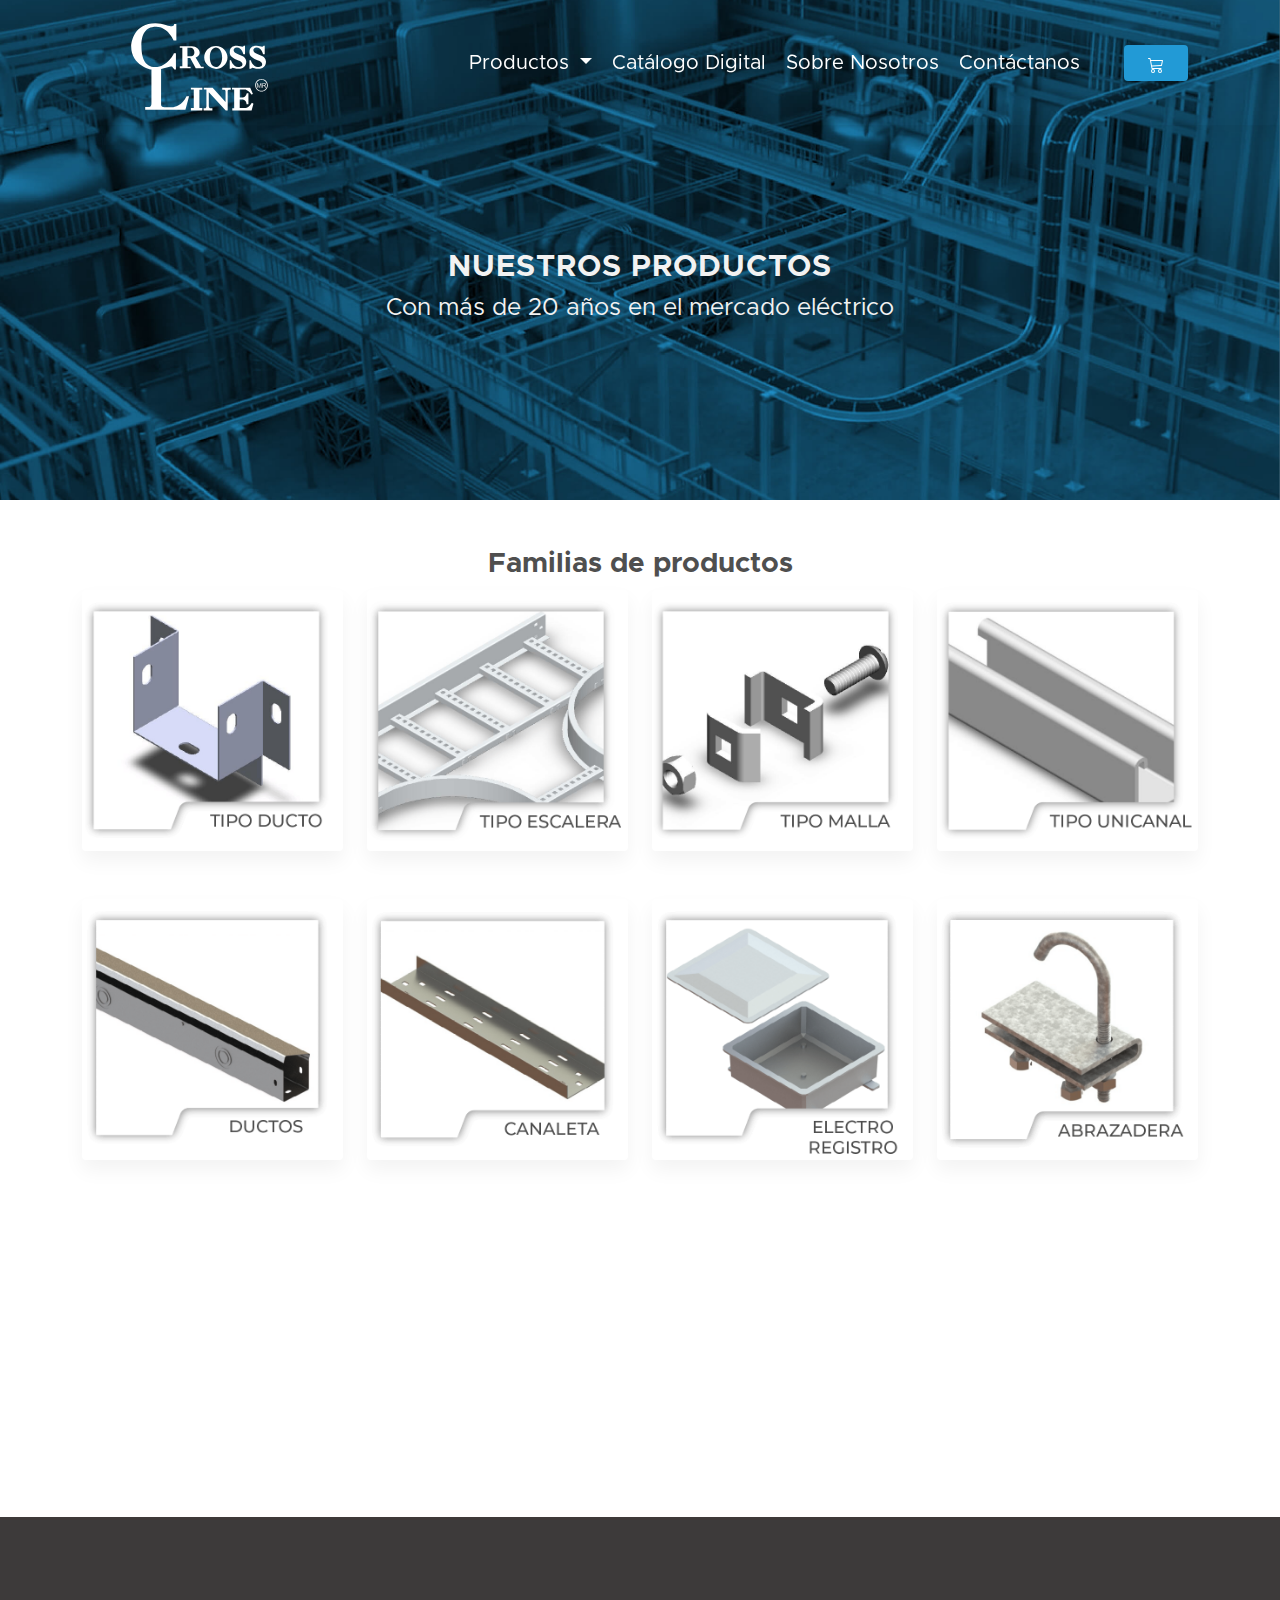
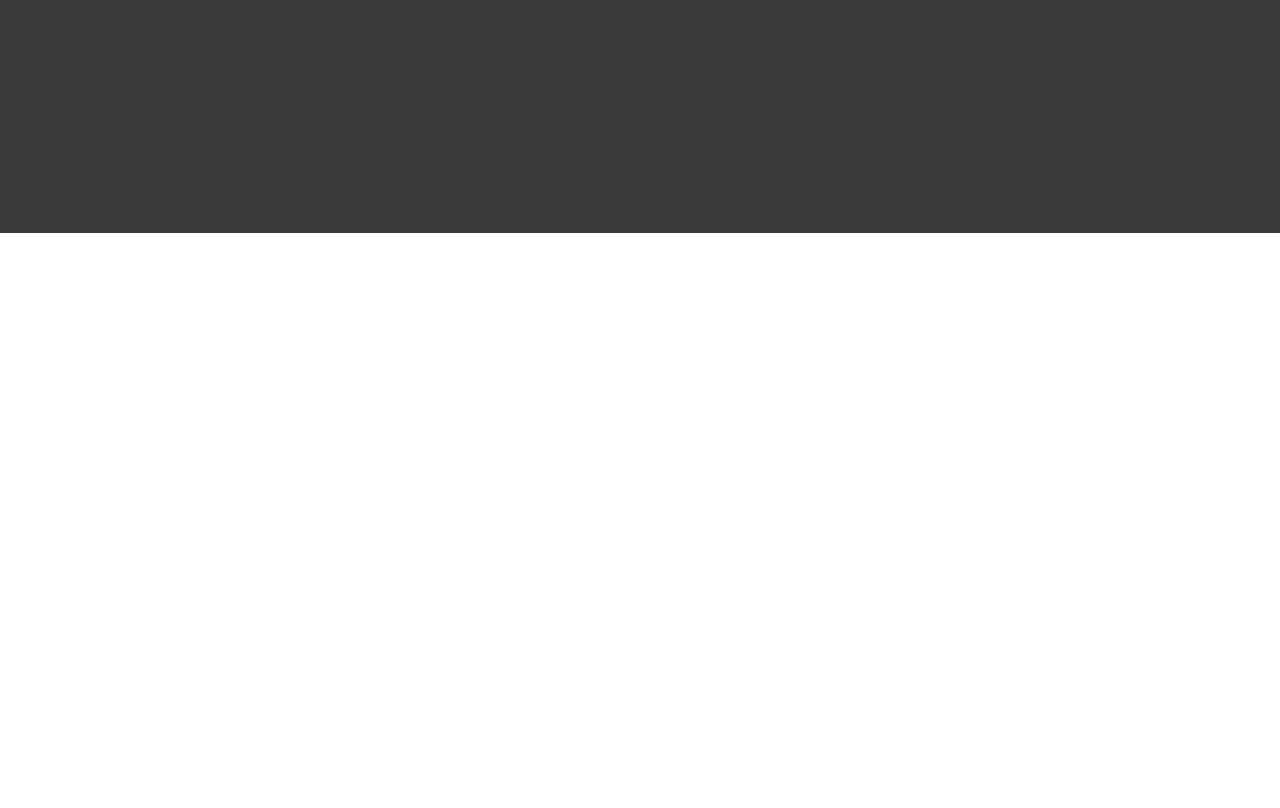
<file: productos.html>
<!doctype html>
<html lang="es">

<head>

  <meta charset="utf-8">
  <meta http-equiv="X-UA-Compatible" content="IE=edge">
  <meta name="viewport" content="width=device-width, initial-scale=1.0">

  <meta name="description" content="Portafolio más completo de Soporteria y Ductos Eléctricos, dentro del mercado.">
  <meta name="robots" content="index,follow">

  <meta name="og:title" content="Cross Line - Productos">
  <meta property="og:type" content="website">
  <meta property="og:url" content="https://crossline.com.mx/" />
  <meta property="og:image" content="" />
  <meta property="og:description"
    content="▷ Fabricantes de soporteria y Ductos desde hace más de 50 años en el mercado eléctrico.">

  <meta name="author" content="Create by PhynxMorales - Copyright Crossline">
  <meta property="og:locale" content="es_ES" />

  <link href="./css/bootstrap.min.css" rel="stylesheet">
  <link href="./css/mdb.min.css" rel="stylesheet" />
  <link rel="shortcut icon" href="./Assets/logotipo_CL_azul_Mesa de trabajo 1.svg" type="image/x-icon">
  <link rel="stylesheet" href="./css/style.css">
  <link rel="stylesheet" href="./css/animate.min.css" />
  <title>Cross Line | Productos</title>
</head>

<body>


  <!-- Navbar -->
  <header class="header">
    <nav class="navbar navbar-expand-lg navbar-dark fixed-top" id="menu">
      <!-- Container wrapper -->
      <div class="container">
        <!-- Navbar brand -->
        <a class="navbar-brand" href="./index.html">
          <img src="./Assets/logotipo_CL_blanco.svg" height="90" alt="Logo de Crossline"
            class="px-xl-5 px-lg-5 mt-2 logo" id="logo" loading="lazy" />
        </a>
        <!-- Toggle button -->
        <button class="navbar-toggler" type="button" data-mdb-toggle="collapse"
          data-mdb-target="#navbarSupportedContent" aria-controls="navbarSupportedContent" aria-expanded="false"
          aria-label="Toggle navigation">
          <svg xmlns="http://www.w3.org/2000/svg" width="25" height="25" fill="currentColor" class="bi bi-list"
            viewBox="0 0 16 16">
            <path fill-rule="evenodd"
              d="M2.5 11.5A.5.5 0 0 1 3 11h10a.5.5 0 0 1 0 1H3a.5.5 0 0 1-.5-.5zm0-4A.5.5 0 0 1 3 7h10a.5.5 0 0 1 0 1H3a.5.5 0 0 1-.5-.5zm0-4A.5.5 0 0 1 3 3h10a.5.5 0 0 1 0 1H3a.5.5 0 0 1-.5-.5z" />
          </svg>
        </button>

        <!-- Collapsible wrapper -->
        <div class="collapse navbar-collapse" id="navbarSupportedContent">
          <!-- Left links -->

          <ul class="navbar-nav ml-auto navbar-end mb-2 mb-lg-0 px-4 font">
            <!-- Navbar dropdown -->
            <li class="nav-item dropdown">
              <a onclick="menu();" class="nav-link dropdown-toggle" href="#" id="navbarDropdown" role="button"
                data-mdb-toggle="dropdown" aria-expanded="false">
                Productos


              </a>
              <!-- Dropdown menu -->


              <ul class="dropdown-menu " aria-labelledby="navbarDropdown">
                <div class="row">

                  <div class="col-xl-6 col-md-12 col-sm-12 menu">
                    <a href="./productos.html">
                      <li>
                        <button class="dropdown-item" type="button">Abrazaderas</button>
                      </li>
                    </a>
                    <a href="./productos.html">
                      <li>
                        <button class="dropdown-item" type="button">Canal ventilado</button>
                      </li>
                    </a>
                    <a href="./productos.html">
                      <li>
                        <button class="dropdown-item" type="button">Soporte tipo charola</button>
                      </li>
                    </a>
                    <a href="./productos.html">
                      <li>
                        <button class="dropdown-item" type="button">Ductos</button>
                      </li>
                    </a>
                    <a href="./productos.html">
                      <li>
                        <button class="dropdown-item" type="button">Unicanal</button>
                      </li>
                    </a>
                    <a href="./productos.html">
                      <li>
                        <button class="dropdown-item" type="button">Tubería</button>
                      </li>
                    </a>
                    <a href="./productos.html">
                      <li>
                        <button class="dropdown-item" type="button">Eléctroregistro</button>
                      </li>
                      <li class=" d-none d-sm-none d-md-none d-lg-block d-xl-block">
                        <div class="row">

                          <div class="col-1"><a class="btn btn-outline-light btn-floating m-1"
                              href="https://www.instagram.com/crosslinemex" role="button"><svg
                                xmlns="http://www.w3.org/2000/svg" width="20" height="32" fill="currentColor"
                                class="bi redes" viewBox="0 0 16 16">
                                <path
                                  d="M8 0C5.829 0 5.556.01 4.703.048 3.85.088 3.269.222 2.76.42a3.917 3.917 0 0 0-1.417.923A3.927 3.927 0 0 0 .42 2.76C.222 3.268.087 3.85.048 4.7.01 5.555 0 5.827 0 8.001c0 2.172.01 2.444.048 3.297.04.852.174 1.433.372 1.942.205.526.478.972.923 1.417.444.445.89.719 1.416.923.51.198 1.09.333 1.942.372C5.555 15.99 5.827 16 8 16s2.444-.01 3.298-.048c.851-.04 1.434-.174 1.943-.372a3.916 3.916 0 0 0 1.416-.923c.445-.445.718-.891.923-1.417.197-.509.332-1.09.372-1.942C15.99 10.445 16 10.173 16 8s-.01-2.445-.048-3.299c-.04-.851-.175-1.433-.372-1.941a3.926 3.926 0 0 0-.923-1.417A3.911 3.911 0 0 0 13.24.42c-.51-.198-1.092-.333-1.943-.372C10.443.01 10.172 0 7.998 0h.003zm-.717 1.442h.718c2.136 0 2.389.007 3.232.046.78.035 1.204.166 1.486.275.373.145.64.319.92.599.28.28.453.546.598.92.11.281.24.705.275 1.485.039.843.047 1.096.047 3.231s-.008 2.389-.047 3.232c-.035.78-.166 1.203-.275 1.485a2.47 2.47 0 0 1-.599.919c-.28.28-.546.453-.92.598-.28.11-.704.24-1.485.276-.843.038-1.096.047-3.232.047s-2.39-.009-3.233-.047c-.78-.036-1.203-.166-1.485-.276a2.478 2.478 0 0 1-.92-.598 2.48 2.48 0 0 1-.6-.92c-.109-.281-.24-.705-.275-1.485-.038-.843-.046-1.096-.046-3.233 0-2.136.008-2.388.046-3.231.036-.78.166-1.204.276-1.486.145-.373.319-.64.599-.92.28-.28.546-.453.92-.598.282-.11.705-.24 1.485-.276.738-.034 1.024-.044 2.515-.045v.002zm4.988 1.328a.96.96 0 1 0 0 1.92.96.96 0 0 0 0-1.92zm-4.27 1.122a4.109 4.109 0 1 0 0 8.217 4.109 4.109 0 0 0 0-8.217zm0 1.441a2.667 2.667 0 1 1 0 5.334 2.667 2.667 0 0 1 0-5.334z" />
                              </svg></a></div>
                          <div class="col-1"><a class="btn btn-outline-light btn-floating m-1"
                              href="https://www.facebook.com/crosslinemx/" role="button"><svg
                                xmlns="http://www.w3.org/2000/svg" width="20" height="33" fill="currentColor"
                                class="bi redes" viewBox="0 0 16 16">
                                <path
                                  d="M16 8.049c0-4.446-3.582-8.05-8-8.05C3.58 0-.002 3.603-.002 8.05c0 4.017 2.926 7.347 6.75 7.951v-5.625h-2.03V8.05H6.75V6.275c0-2.017 1.195-3.131 3.022-3.131.876 0 1.791.157 1.791.157v1.98h-1.009c-.993 0-1.303.621-1.303 1.258v1.51h2.218l-.354 2.326H9.25V16c3.824-.604 6.75-3.934 6.75-7.951z" />
                              </svg></a></div>
                          <div class="col-1">
                            <a class="btn btn-outline-light btn-floating m-1"
                              href="https://www.youtube.com/channel/UCWDmoGNaLzr-luP98msJFNw" role="button"><svg
                                xmlns="http://www.w3.org/2000/svg" width="20" height="32" fill="currentColor"
                                class="bi redes" viewBox="0 0 16 16">
                                <path
                                  d="M8.051 1.999h.089c.822.003 4.987.033 6.11.335a2.01 2.01 0 0 1 1.415 1.42c.101.38.172.883.22 1.402l.01.104.022.26.008.104c.065.914.073 1.77.074 1.957v.075c-.001.194-.01 1.108-.082 2.06l-.008.105-.009.104c-.05.572-.124 1.14-.235 1.558a2.007 2.007 0 0 1-1.415 1.42c-1.16.312-5.569.334-6.18.335h-.142c-.309 0-1.587-.006-2.927-.052l-.17-.006-.087-.004-.171-.007-.171-.007c-1.11-.049-2.167-.128-2.654-.26a2.007 2.007 0 0 1-1.415-1.419c-.111-.417-.185-.986-.235-1.558L.09 9.82l-.008-.104A31.4 31.4 0 0 1 0 7.68v-.122C.002 7.343.01 6.6.064 5.78l.007-.103.003-.052.008-.104.022-.26.01-.104c.048-.519.119-1.023.22-1.402a2.007 2.007 0 0 1 1.415-1.42c.487-.13 1.544-.21 2.654-.26l.17-.007.172-.006.086-.003.171-.007A99.788 99.788 0 0 1 7.858 2h.193zM6.4 5.209v4.818l4.157-2.408L6.4 5.209z" />
                              </svg>

                            </a>

                          </div>
                        </div>
                      </li>
                    </a>
                  </div>
                  <div class="col-xl-6 col-md-0 col-sm-0 imagen-menu d-none d-sm-block d-md-block">
                    <img class="product-img" src="./Assets/banner-menu.png" alt="Fabrica de cross line">
                  </div>
                </div>
              </ul>


            </li>
            <li class="nav-item">
              <a class="nav-link selected" aria-current="page" href="./catalogos.html">
                <span>Catálogo Digital</span> </a>
            </li>
            <li class="nav-item">
              <a class="nav-link selected" aria-current="page" href="./sobre-nosotros.html">Sobre Nosotros</a>
            </li>
            <li class="nav-item ">
              <a class="nav-link selected" href="./contactanos.html" tabindex="-1" aria-disabled="true">Contáctanos</a>
            </li>
          </ul>
          <!-- Left links -->

          <!-- Search form -->

          <form class="d-flex">
            <ul class="navbar-nav icon-menu mb-lg-0">
              <li class="nav-item ml-3 ">
                <a href="https://cross-line-soporteria.myshopify.com/">
                  <button type="button" class="btn btn-carrito">
                    <svg xmlns="http://www.w3.org/2000/svg" width="16" height="16" fill="currentColor"
                      class="bi bi-cart3" viewBox="0 0 16 16">
                      <path
                        d="M0 1.5A.5.5 0 0 1 .5 1H2a.5.5 0 0 1 .485.379L2.89 3H14.5a.5.5 0 0 1 .49.598l-1 5a.5.5 0 0 1-.465.401l-9.397.472L4.415 11H13a.5.5 0 0 1 0 1H4a.5.5 0 0 1-.491-.408L2.01 3.607 1.61 2H.5a.5.5 0 0 1-.5-.5zM3.102 4l.84 4.479 9.144-.459L13.89 4H3.102zM5 12a2 2 0 1 0 0 4 2 2 0 0 0 0-4zm7 0a2 2 0 1 0 0 4 2 2 0 0 0 0-4zm-7 1a1 1 0 1 1 0 2 1 1 0 0 1 0-2zm7 0a1 1 0 1 1 0 2 1 1 0 0 1 0-2z" />
                    </svg>
                  </button>
                </a>
                <strong class="d-none d-sm-block ms-1"></strong>

              </li>

            </ul>
          </form>

        </div>
        <!-- Collapsible wrapper -->
      </div>
      <!-- Container wrapper -->
    </nav>
    <!-- Navbar -->
  </header>






  <main>
    <!--Banner-->
    <div class="container-fluid my-0 p-0">

      <div id="intro" class="bg-image banner-productos">
        <div class="container d-flex justify-content-center align-items-center h-100 mt-4" style="color: #f2f2f2;">
          <!--Row-->
          <div class="row mt-5">
            <!--Container-text-->
            <div class="col-lg-12 col-xl-12">
              <h1 class="display-1 text-lowercase text-h1 text-center wow animate__animated animate__fadeInDown"
                style="letter-spacing: 1px;"> Nuestros Productos
              </h1>
              <p class="mb-4 fs-4 text-center wow animate__animated animate__fadeInUp animate__slow	2s">Con más de 20
                años en el mercado eléctrico</p>
              <!--Button-->
              <!-- <div class="col-12 btn-crossline animate__animated animate__pulse animate__slow animate__repeat-2">
                <button type="button" class="btn-home "><a href=""><span>¡Compra ahora!</span></a></button> -->
            </div>
            <!--Button-->
          </div>
          <!--Container-text-->
        </div>
        <!--Row-->
      </div>
    </div>
    </div>
    <!--Banner-->





    <!--Productos-->
    <section>

      <div class="container my-5">
        <div class="col-12">
          <h3 class="text-center wow animate__animated animate__fadeInDown animate__slow">Familias de productos</h3>
        </div>
        <div class="row">
          <div class="col-lg-3">
            <div class="card wow animate__animated animate__flipInX">
              <div class="productos bg-image hover-overlay ripple" data-mdb-ripple-color="light">
                <img src="./Assets/tipo_ducto.png" class="img-fluid hover-zoom" />
                <a href="https://cross-line-soporteria.myshopify.com/collections/canalizacion-tipo-ducto">
                  <div class="mask" style="background-color: rgba(251, 251, 251, 0.15)"></div>
                </a>

              </div>
            </div>
          </div>
          <div class="col-lg-3">
            <div class="card wow animate__animated animate__flipInX ">
              <div class="bg-image hover-overlay ripple" data-mdb-ripple-color="light">
                <img src="./Assets/tipo_escalera.png" class="img-fluid" />
                <a href="https://cross-line-soporteria.myshopify.com/collections/charola-tipo-escalera">
                  <div class="mask" style="background-color: rgba(251, 251, 251, 0.15)"></div>
                </a>
              </div>
            </div>
          </div>
          <div class="col-lg-3">
            <div class="card wow animate__animated animate__flipInX ">
              <div class="bg-image hover-overlay ripple" data-mdb-ripple-color="light">
                <img src="./Assets/tipo_malla.png" class="img-fluid" />
                <a href="https://cross-line-soporteria.myshopify.com/collections/canalizacion-tipo-malla">
                  <div class="mask" style="background-color: rgba(251, 251, 251, 0.15)"></div>
                </a>
              </div>
            </div>
          </div>

          <div class="col-lg-3">
            <div class="card wow animate__animated animate__flipInX ">
              <div class="bg-image hover-overlay ripple" data-mdb-ripple-color="light">
                <img src="./Assets/tipo_unicanal.png" class="img-fluid" />
                <a href="https://cross-line-soporteria.myshopify.com/collections/canalizacion-tipo-unicanal">
                  <div class="mask" style="background-color: rgba(251, 251, 251, 0.15)"></div>
                </a>
              </div>
            </div>
          </div>

          <div class="col-lg-3 mt-5">
            <div class="card wow animate__animated  animate__flipInX">
              <div class="bg-image hover-overlay ripple" data-mdb-ripple-color="light">
                <img src="./Assets/ductos.png" class="img-fluid" />
                <a href="#!">
                  <div class="mask" style="background-color: rgba(251, 251, 251, 0.15)"></div>
                </a>
              </div>
            </div>
          </div>
          <div class="col-lg-3 mt-5">
            <div class="card wow animate__animated animate__flipInX ">
              <div class="bg-image hover-overlay ripple" data-mdb-ripple-color="light">
                <img src="./Assets/canaleta.png" class="img-fluid" />
                <a href="#!">
                  <div class="mask" style="background-color: rgba(251, 251, 251, 0.15)"></div>
                </a>
              </div>
            </div>
          </div>
          <div class="col-lg-3 mt-5">
            <div class="card wow animate__animated  animate__flipInX">
              <div class="bg-image hover-overlay ripple" data-mdb-ripple-color="light">
                <img src="./Assets/electroregistro.png" class="img-fluid" />
                <a href="#!">
                  <div class="mask" style="background-color: rgba(251, 251, 251, 0.15)"></div>
                </a>
              </div>
            </div>
          </div>
          <div class="col-lg-3 mt-5">
            <div class="card wow animate__animated animate__flipInX ">
              <div class="bg-image hover-overlay ripple" data-mdb-ripple-color="light">
                <img src="./Assets/abrazadera.png" class=" img-fluid" />
                <a href="#!">
                  <div class="mask" style="background-color: rgba(251, 251, 251, 0.15)"></div>
                </a>
              </div>
            </div>
          </div>
          <div class="col-lg-3 mt-5">
            <div class="card wow animate__animated  animate__flipInX">
              <div class="bg-image hover-overlay ripple" data-mdb-ripple-color="light">
                <img src="./Assets/tuberia.png" class="img-fluid" />
                <a href="#!">
                  <div class="mask" style="background-color: rgba(251, 251, 251, 0.15)"></div>
                </a>
              </div>
            </div>
          </div>
          <div class="col-lg-3 mt-5">
            <div class="card wow animate__animated animate__flipInX">
              <div class="bg-image hover-overlay ripple" data-mdb-ripple-color="light">
                <img src="./Assets/unicanal.png" class="img-fluid" />
                <a href="#!">
                  <div class="mask" style="background-color: rgba(251, 251, 251, 0.15)"></div>
                </a>
              </div>
            </div>
          </div>
          <div class="col-lg-3 mt-5">
            <div class="card wow animate__animated animate__flipInX">
              <div class="bg-image hover-overlay ripple" data-mdb-ripple-color="light">
                <img src="./Assets/escalera.png" class="img-fluid" />
                <a href="#!">
                  <div class="mask" style="background-color: rgba(251, 251, 251, 0.15)"></div>
                </a>
              </div>
            </div>
          </div>
        </div>
      </div>
    </section>
    <!--Productos-->



    <!--Call to action-->
    <div class="container-fluid mt-4 pd-0 bg-call" style=" background-color: #3d3a3a;">

      <section>

        <div class="container text-center   py-5">

          <h3 class="wow animate__animated animate__slideInUp text-white font-weight-bold text-left white-text pb-2  ">
            Solicita tu cotización</h3>
          <p class="wow animate__animated animate__slideInUp lead text-white text-left white-text pt-2 mb-5  ">
            Contactanos directamente de WhatsApp, <br> estamos listo para poder atenderte.</p>
          <div class="col-12 text-left ml-0 pl-0">
            <div class="col-12 btn-crossline wow animate__animated animate__pulse animate__repeat-3">

              <button type="button" class="btn-home "><a
                  href="https://api.whatsapp.com/send/?phone=%2B525569179117&text=Hola,%20me%20gustar%C3%ADa%20cotizar&type=phone_number&app_absent=0"><span>¡Compra
                    ahora!</span>
              </button></a>
            </div>
          </div>




        </div>

      </section>

    </div>
    <!--Call to action-->

    <div class="modal fade" id="boton1" tabindex="0" role="dialog" aria-labelledby="exampleModalLabel"
      aria-hidden="true">
      <div class="modal-dialog modal-lg modal-dialog-centered" role="document">
        <div class="modal-content">
          <div class="modal-header">
            <button type="button" class="close" data-dismiss="modal" aria-label="Close"><span
                aria-hidden="true">×</span></button>
            <div class="col-12">

              <p class=" modal-title text-center h3">Nuestro Objetivo</p>
            </div>
          </div>
          <div class="modal-body">
            <iframe width="100%" height="400" src="https://www.youtube.com/embed/tz4XMGTUzAY" frameborder="0"
              allowfullscreen=""></iframe>

            <div class="col-12">
              <p class="text-justify">La iluminación ha experimentado una gran transición con LED, pero no todo el mundo
                está preparado para emprender una transición tecnológica completa. Si bien Satco ofrece una de las
                selecciones más grandes y en crecimiento de tecnologías LED emergentes en accesorios y lámparas en la
                industria, también entendemos que la transición de tecnologías antiguas a tecnologías nuevas puede
                llevar
                tiempo y dinero</p>
            </div>
          </div>
        </div>
      </div>
    </div>




  </main>


  <!-- Footer -->
  <footer class="footer bg-footer text-center text-custom ">
    <!-- Grid container -->
    <div class="container p-4">


      <!-- Section: Links -->
      <section>
        <!--Grid row-->
        <div class="row mt-4 mb-4">
          <!--Grid column-->
          <div class="col-lg-3 col-md-6 mb-4">
            <h5 class="text-uppercase text-start mb-3">
              <img width="150" src="./Assets/logotipo_CL_blanco.svg" alt="">
            </h5>
            <div class="col-12">
              <div class="text-footer">
                <p class="text-start text-white text-justify">Somos fabricantes de ductos y soportes para instalaciones
                  eléctricas, con los estándares más altos de calidad. Contamos con representación en todas las regiones
                  de México</p>
                <a class="btn btn-outline-light btn-floating m-1" href="#!" role="button"><svg
                    xmlns="http://www.w3.org/2000/svg" width="20" height="33" fill="currentColor" class="bi bi-facebook"
                    viewBox="0 0 16 16">
                    <path
                      d="M16 8.049c0-4.446-3.582-8.05-8-8.05C3.58 0-.002 3.603-.002 8.05c0 4.017 2.926 7.347 6.75 7.951v-5.625h-2.03V8.05H6.75V6.275c0-2.017 1.195-3.131 3.022-3.131.876 0 1.791.157 1.791.157v1.98h-1.009c-.993 0-1.303.621-1.303 1.258v1.51h2.218l-.354 2.326H9.25V16c3.824-.604 6.75-3.934 6.75-7.951z" />
                  </svg></a>

                <!-- Twitter -->
                <a class="btn btn-outline-light btn-floating m-1" href="#!" role="button">
                  <svg xmlns="http://www.w3.org/2000/svg" width="20" height="32" fill="currentColor"
                    class="bi bi-twitter" viewBox="0 0 16 16">
                    <path
                      d="M5.026 15c6.038 0 9.341-5.003 9.341-9.334 0-.14 0-.282-.006-.422A6.685 6.685 0 0 0 16 3.542a6.658 6.658 0 0 1-1.889.518 3.301 3.301 0 0 0 1.447-1.817 6.533 6.533 0 0 1-2.087.793A3.286 3.286 0 0 0 7.875 6.03a9.325 9.325 0 0 1-6.767-3.429 3.289 3.289 0 0 0 1.018 4.382A3.323 3.323 0 0 1 .64 6.575v.045a3.288 3.288 0 0 0 2.632 3.218 3.203 3.203 0 0 1-.865.115 3.23 3.23 0 0 1-.614-.057 3.283 3.283 0 0 0 3.067 2.277A6.588 6.588 0 0 1 .78 13.58a6.32 6.32 0 0 1-.78-.045A9.344 9.344 0 0 0 5.026 15z" />
                  </svg>
                </a>

                <!-- Google -->
                <a class="btn btn-outline-light btn-floating m-1" href="#!" role="button"><svg
                    xmlns="http://www.w3.org/2000/svg" width="20" height="32" fill="currentColor" class="bi bi-youtube"
                    viewBox="0 0 16 16">
                    <path
                      d="M8.051 1.999h.089c.822.003 4.987.033 6.11.335a2.01 2.01 0 0 1 1.415 1.42c.101.38.172.883.22 1.402l.01.104.022.26.008.104c.065.914.073 1.77.074 1.957v.075c-.001.194-.01 1.108-.082 2.06l-.008.105-.009.104c-.05.572-.124 1.14-.235 1.558a2.007 2.007 0 0 1-1.415 1.42c-1.16.312-5.569.334-6.18.335h-.142c-.309 0-1.587-.006-2.927-.052l-.17-.006-.087-.004-.171-.007-.171-.007c-1.11-.049-2.167-.128-2.654-.26a2.007 2.007 0 0 1-1.415-1.419c-.111-.417-.185-.986-.235-1.558L.09 9.82l-.008-.104A31.4 31.4 0 0 1 0 7.68v-.122C.002 7.343.01 6.6.064 5.78l.007-.103.003-.052.008-.104.022-.26.01-.104c.048-.519.119-1.023.22-1.402a2.007 2.007 0 0 1 1.415-1.42c.487-.13 1.544-.21 2.654-.26l.17-.007.172-.006.086-.003.171-.007A99.788 99.788 0 0 1 7.858 2h.193zM6.4 5.209v4.818l4.157-2.408L6.4 5.209z" />
                  </svg></a>
              </div>
            </div>
          </div>
          <!--Grid column-->

          <!--Grid column-->
          <div class="col-lg-3 col-md-6 mb-4 mx-auto text-lg-start">
            <h5 class="text-uppercase fw-bold">Nuestros Productos</h5>

            <ul class="list-unstyled ">
              <li>
                <a href="#!" class="text-custom"><svg xmlns="http://www.w3.org/2000/svg" width="16" height="16"
                    fill="currentColor" class="bi bi-chevron-compact-right" viewBox="0 0 16 16">
                    <path fill-rule="evenodd"
                      d="M6.776 1.553a.5.5 0 0 1 .671.223l3 6a.5.5 0 0 1 0 .448l-3 6a.5.5 0 1 1-.894-.448L9.44 8 6.553 2.224a.5.5 0 0 1 .223-.671z" />
                  </svg> Abrazaderas para tubería</a>
              </li>
              <li>
                <a href="#!" class="text-custom"><svg xmlns="http://www.w3.org/2000/svg" width="16" height="16"
                    fill="currentColor" class="bi bi-chevron-compact-right" viewBox="0 0 16 16">
                    <path fill-rule="evenodd"
                      d="M6.776 1.553a.5.5 0 0 1 .671.223l3 6a.5.5 0 0 1 0 .448l-3 6a.5.5 0 1 1-.894-.448L9.44 8 6.553 2.224a.5.5 0 0 1 .223-.671z" />
                  </svg> Canal ventilado</a>
              </li>
              <li>
                <a href="#!" class="text-custom"><svg xmlns="http://www.w3.org/2000/svg" width="16" height="16"
                    fill="currentColor" class="bi bi-chevron-compact-right" viewBox="0 0 16 16">
                    <path fill-rule="evenodd"
                      d="M6.776 1.553a.5.5 0 0 1 .671.223l3 6a.5.5 0 0 1 0 .448l-3 6a.5.5 0 1 1-.894-.448L9.44 8 6.553 2.224a.5.5 0 0 1 .223-.671z" />
                  </svg> Soporte tipo charola</a>
              </li>
              <li>
                <a href="#!" class="text-custom"><svg xmlns="http://www.w3.org/2000/svg" width="16" height="16"
                    fill="currentColor" class="bi bi-chevron-compact-right" viewBox="0 0 16 16">
                    <path fill-rule="evenodd"
                      d="M6.776 1.553a.5.5 0 0 1 .671.223l3 6a.5.5 0 0 1 0 .448l-3 6a.5.5 0 1 1-.894-.448L9.44 8 6.553 2.224a.5.5 0 0 1 .223-.671z" />
                  </svg> Ductos</a>
              </li>
              <li>
                <a href="#!" class="text-custom"><svg xmlns="http://www.w3.org/2000/svg" width="16" height="16"
                    fill="currentColor" class="bi bi-chevron-compact-right" viewBox="0 0 16 16">
                    <path fill-rule="evenodd"
                      d="M6.776 1.553a.5.5 0 0 1 .671.223l3 6a.5.5 0 0 1 0 .448l-3 6a.5.5 0 1 1-.894-.448L9.44 8 6.553 2.224a.5.5 0 0 1 .223-.671z" />
                  </svg> Unicanal</a>
              </li>
              <li>
                <a href="#!" class="text-custom"><svg xmlns="http://www.w3.org/2000/svg" width="16" height="16"
                    fill="currentColor" class="bi bi-chevron-compact-right" viewBox="0 0 16 16">
                    <path fill-rule="evenodd"
                      d="M6.776 1.553a.5.5 0 0 1 .671.223l3 6a.5.5 0 0 1 0 .448l-3 6a.5.5 0 1 1-.894-.448L9.44 8 6.553 2.224a.5.5 0 0 1 .223-.671z" />
                  </svg> Tubería</a>
              </li>
              <li>
                <a href="#!" class="text-custom"><svg xmlns="http://www.w3.org/2000/svg" width="16" height="16"
                    fill="currentColor" class="bi bi-chevron-compact-right" viewBox="0 0 16 16">
                    <path fill-rule="evenodd"
                      d="M6.776 1.553a.5.5 0 0 1 .671.223l3 6a.5.5 0 0 1 0 .448l-3 6a.5.5 0 1 1-.894-.448L9.44 8 6.553 2.224a.5.5 0 0 1 .223-.671z" />
                  </svg> Eléctroregistro</a>
              </li>

            </ul>
          </div>
          <!--Grid column-->

          <!--Grid column-->
          <div class="col-lg-3 col-md-6 mb-4 text-lg-start">
            <h5 class="text-uppercase fw-bold">Contáctanos
            </h5>

            <ul class="list-unstyled mb-0">
              <li>
                <a href="mailto:ventas.cdmx@siemsupply.com.mx" class="text-custom mb-2"><svg
                    xmlns="http://www.w3.org/2000/svg" width="16" height="16" fill="currentColor" class="bi bi-envelope"
                    viewBox="0 0 16 16">
                    <path
                      d="M0 4a2 2 0 0 1 2-2h12a2 2 0 0 1 2 2v8a2 2 0 0 1-2 2H2a2 2 0 0 1-2-2V4zm2-1a1 1 0 0 0-1 1v.217l7 4.2 7-4.2V4a1 1 0 0 0-1-1H2zm13 2.383l-4.758 2.855L15 11.114v-5.73zm-.034 6.878L9.271 8.82 8 9.583 6.728 8.82l-5.694 3.44A1 1 0 0 0 2 13h12a1 1 0 0 0 .966-.739zM1 11.114l4.758-2.876L1 5.383v5.73z" />
                  </svg> ventasinternet@crossline.com.mx</a>
              </li>
              <li>
                <a href="tel:3323885754" class="text-custom mb-2"><svg xmlns="http://www.w3.org/2000/svg" width="16"
                    height="16" fill="currentColor" class="bi bi-telephone" viewBox="0 0 16 16">
                    <path
                      d="M3.654 1.328a.678.678 0 0 0-1.015-.063L1.605 2.3c-.483.484-.661 1.169-.45 1.77a17.568 17.568 0 0 0 4.168 6.608 17.569 17.569 0 0 0 6.608 4.168c.601.211 1.286.033 1.77-.45l1.034-1.034a.678.678 0 0 0-.063-1.015l-2.307-1.794a.678.678 0 0 0-.58-.122l-2.19.547a1.745 1.745 0 0 1-1.657-.459L5.482 8.062a1.745 1.745 0 0 1-.46-1.657l.548-2.19a.678.678 0 0 0-.122-.58L3.654 1.328zM1.884.511a1.745 1.745 0 0 1 2.612.163L6.29 2.98c.329.423.445.974.315 1.494l-.547 2.19a.678.678 0 0 0 .178.643l2.457 2.457a.678.678 0 0 0 .644.178l2.189-.547a1.745 1.745 0 0 1 1.494.315l2.306 1.794c.829.645.905 1.87.163 2.611l-1.034 1.034c-.74.74-1.846 1.065-2.877.702a18.634 18.634 0 0 1-7.01-4.42 18.634 18.634 0 0 1-4.42-7.009c-.362-1.03-.037-2.137.703-2.877L1.885.511z" />
                  </svg> Lada Sin Costo 01800-CROSS LINE (27677 5463)</a>
              </li>
              <li>
                <a href="tel:3323885754" class="text-custom mb-2"><svg xmlns="http://www.w3.org/2000/svg" width="16"
                    height="16" fill="currentColor" class="bi bi-telephone" viewBox="0 0 16 16">
                    <path
                      d="M3.654 1.328a.678.678 0 0 0-1.015-.063L1.605 2.3c-.483.484-.661 1.169-.45 1.77a17.568 17.568 0 0 0 4.168 6.608 17.569 17.569 0 0 0 6.608 4.168c.601.211 1.286.033 1.77-.45l1.034-1.034a.678.678 0 0 0-.063-1.015l-2.307-1.794a.678.678 0 0 0-.58-.122l-2.19.547a1.745 1.745 0 0 1-1.657-.459L5.482 8.062a1.745 1.745 0 0 1-.46-1.657l.548-2.19a.678.678 0 0 0-.122-.58L3.654 1.328zM1.884.511a1.745 1.745 0 0 1 2.612.163L6.29 2.98c.329.423.445.974.315 1.494l-.547 2.19a.678.678 0 0 0 .178.643l2.457 2.457a.678.678 0 0 0 .644.178l2.189-.547a1.745 1.745 0 0 1 1.494.315l2.306 1.794c.829.645.905 1.87.163 2.611l-1.034 1.034c-.74.74-1.846 1.065-2.877.702a18.634 18.634 0 0 1-7.01-4.42 18.634 18.634 0 0 1-4.42-7.009c-.362-1.03-.037-2.137.703-2.877L1.885.511z" />
                  </svg> +52 5558701197</a>
              </li>
              <li>
                <a href="mailto:ventas1.cdmx@siemsupply.com.mx" class="text-custom mb-2">
                  <svg xmlns="http://www.w3.org/2000/svg" width="16" height="16" fill="currentColor"
                    class="bi bi-geo-alt-fill" viewBox="0 0 16 16">
                    <path d="M8 16s6-5.686 6-10A6 6 0 0 0 2 6c0 4.314 6 10 6 10zm0-7a3 3 0 1 1 0-6 3 3 0 0 1 0 6z" />
                  </svg>
                  Calle Alessandro Volta Lote. 1 y 2.
                  Parque Industrial Cuamatla Cuautitlan Izcalli, Estado de México. C.P. 54730</a>
              </li>
            </ul>
          </div>
          <!--Grid column-->

          <!--Grid column-->
          <div class="col-lg-3 col-md-6 mb-4 ">

            <h5 class="text-uppercase fw-bold">Ubicación
            </h5>
            <div class="ratio ratio-16x9">
              <iframe
                src="https://www.google.com/maps/embed?pb=!1m18!1m12!1m3!1d15029.583445947681!2d-99.21091937074729!3d19.653109745922315!2m3!1f0!2f0!3f0!3m2!1i1024!2i768!4f13.1!3m3!1m2!1s0x85d21e2bd27124b7%3A0xaf266c101060cd06!2sCross%20Line!5e0!3m2!1ses-419!2smx!4v1615924725611!5m2!1ses-419!2smx"
                width="400" height="300" style="border:0;" allowfullscreen="" loading="lazy"></iframe>
            </div>
          </div>
          <!--Grid column-->
        </div>
        <!--Grid row-->
      </section>
      <!-- Section: Links -->
      <!-- Section: Social media -->
      <section class="mb-4">
        <!-- Facebook -->


      </section>
      <!-- Section: Social media -->

    </div>
    <!-- Grid container -->

    <!-- Copyright -->
    <div class="text-center p-4" style="background-color: rgba(213, 213, 213, 0.2); color: #f2f2f2;">
      © 2021 Copyright:
      <a class="text-white" href="https://croossline.com">Cross Line</a><br>
      <a href="">Consulta nuestro aviso de privacidad</a>
    </div>
    <!-- Copyright -->
  </footer>
  <!-- Footer -->

  <!-- JQuery -->
  <script src="./include/jquery-3.5.1.min.js"></script>
  <!-- Boostrap -->
  <script type="text/javascript" src="./js/mdb.min.js"></script>
  <script src="https://cdn.jsdelivr.net/npm/bootstrap@5.0.1/dist/js/bootstrap.bundle.min.js"
    integrity="sha384-gtEjrD/SeCtmISkJkNUaaKMoLD0//ElJ19smozuHV6z3Iehds+3Ulb9Bn9Plx0x4"
    crossorigin="anonymous"></script>
  <!-- Scripts CrossLine -->
  <script src="./include/scripts.js"></script>
  <!-- WOW Animation -->
  <script src="./js/wow.min.js"></script>
  <script>
    new WOW().init();
  </script>

</body>

</html>
</file>
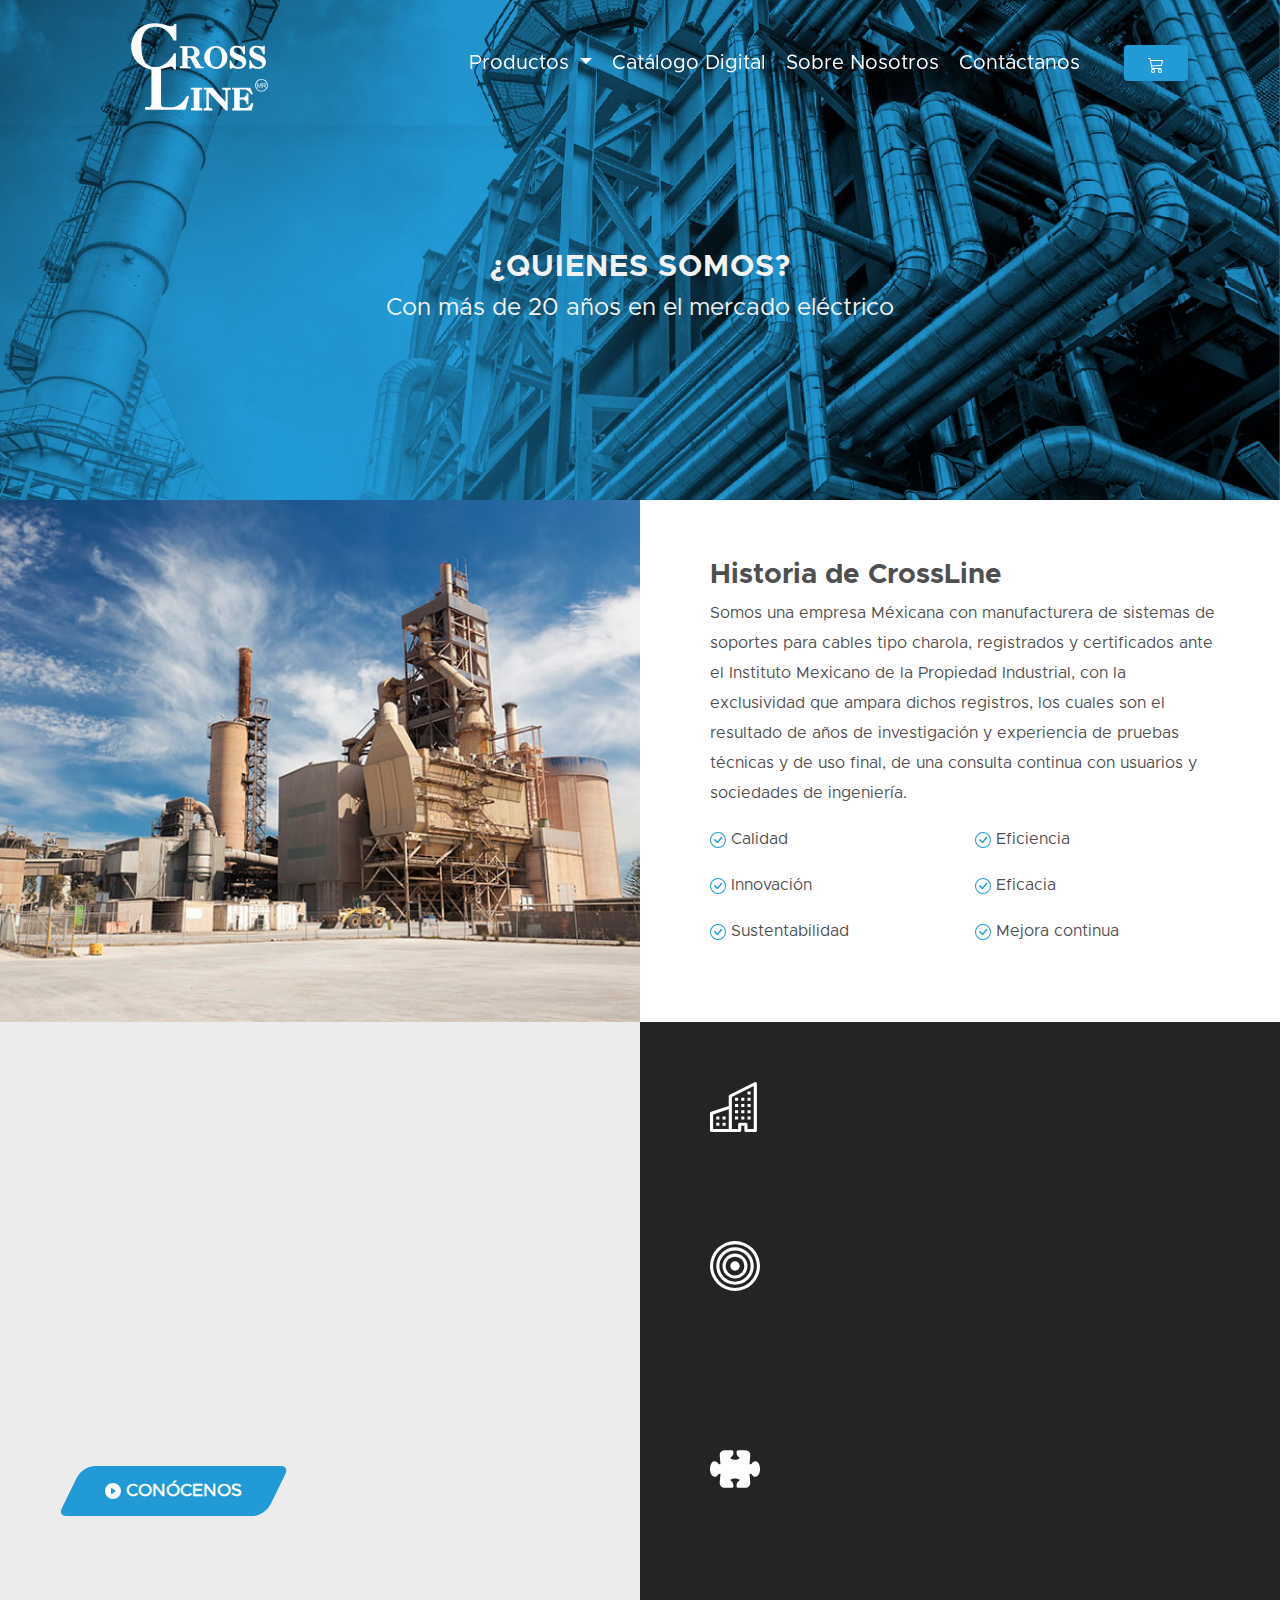
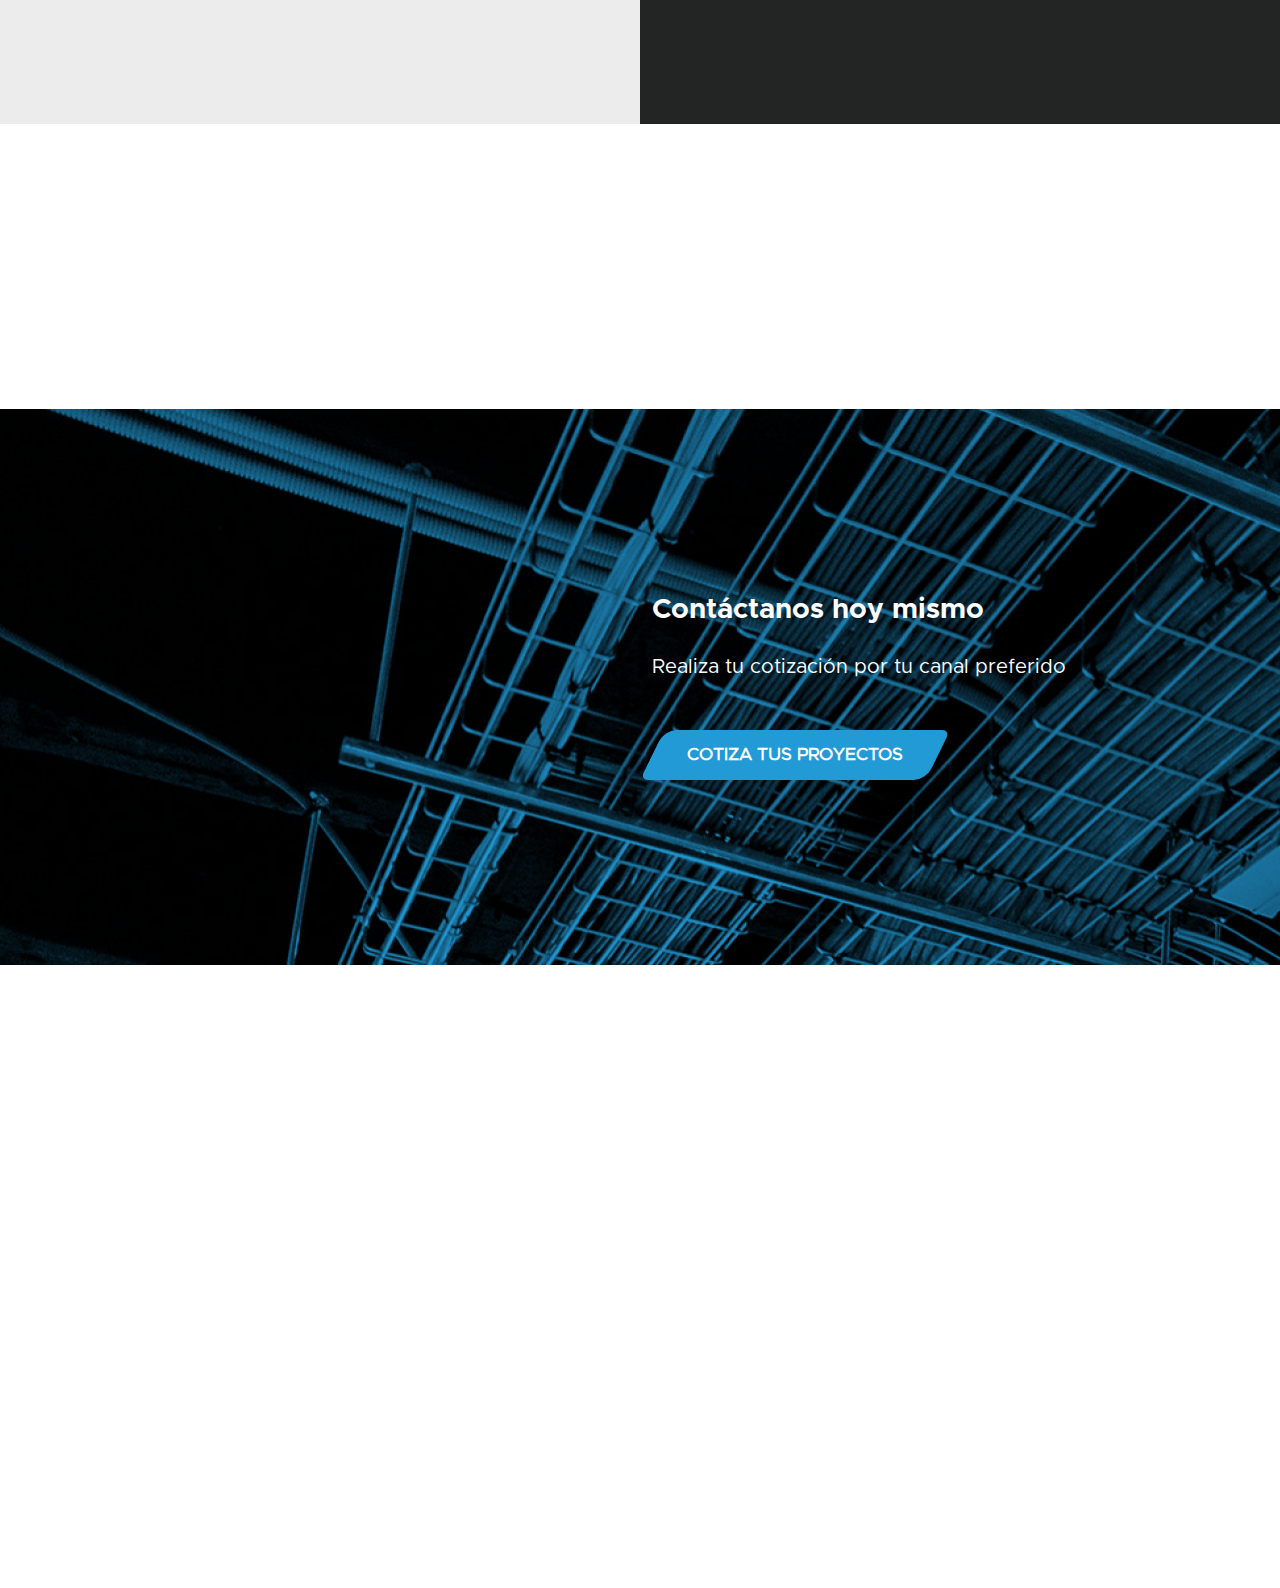
<file: sobre-nosotros.html>
<!doctype html>
<html lang="es">

<head>

  <meta charset="utf-8">
  <meta http-equiv="X-UA-Compatible" content="IE=edge">
  <meta name="viewport" content="width=device-width, initial-scale=1.0">


  <meta name="description"
    content="Somos una empres con más de 50 Años de experiencia en el mercado de Soporteria y Charolas.">
  <meta name="robots" content="index,follow">

  <meta name="og:title" content="Cross Line - Conocenos">
  <meta property="og:type" content="website">
  <meta property="og:url" content="https://crossline.com.mx/" />
  <meta property="og:image" content="" />
  <meta property="og:description"
    content="▷ Fabricantes de soporteria y Ductos desde hace más de 50 años en el mercado eléctrico.">

  <meta name="author" content="Create by PhynxMorales - Copyright Crossline">
  <meta property="og:locale" content="es_ES" />

  <link href="./css/bootstrap.min.css" rel="stylesheet">
  <link href="./css/mdb.min.css" rel="stylesheet" />
  <link rel="shortcut icon" href="./Assets/logotipo_CL_azul_Mesa de trabajo 1.svg" type="image/x-icon">
  <link rel="stylesheet" href="./css/style.css">
  <link rel="stylesheet" href="./css/animate.min.css" />
  <title>Cross Line | Sobre Nosotros</title>
</head>

<body>


  <!-- Navbar -->
  <header class="header">
    <nav class="navbar navbar-expand-lg navbar-dark fixed-top" id="menu">
      <!-- Container wrapper -->
      <div class="container">
        <!-- Navbar brand -->
        <a class="navbar-brand" href="./index.html">
          <img src="./Assets/logotipo_CL_blanco.svg" height="90" alt="Logo de Crossline"
            class="px-xl-5 px-lg-5 mt-2 logo" id="logo" loading="lazy" />
        </a>
        <!-- Toggle button -->
        <button class="navbar-toggler" type="button" data-mdb-toggle="collapse"
          data-mdb-target="#navbarSupportedContent" aria-controls="navbarSupportedContent" aria-expanded="false"
          aria-label="Toggle navigation">
          <svg xmlns="http://www.w3.org/2000/svg" width="25" height="25" fill="currentColor" class="bi bi-list"
            viewBox="0 0 16 16">
            <path fill-rule="evenodd"
              d="M2.5 11.5A.5.5 0 0 1 3 11h10a.5.5 0 0 1 0 1H3a.5.5 0 0 1-.5-.5zm0-4A.5.5 0 0 1 3 7h10a.5.5 0 0 1 0 1H3a.5.5 0 0 1-.5-.5zm0-4A.5.5 0 0 1 3 3h10a.5.5 0 0 1 0 1H3a.5.5 0 0 1-.5-.5z" />
          </svg>
        </button>

        <!-- Collapsible wrapper -->
        <div class="collapse navbar-collapse" id="navbarSupportedContent">
          <!-- Left links -->

          <ul class="navbar-nav ml-auto navbar-end mb-2 mb-lg-0 px-4 font">
            <!-- Navbar dropdown -->
            <li class="nav-item dropdown">
              <a onclick="menu();" class="nav-link dropdown-toggle" href="#" id="navbarDropdown" role="button"
                data-mdb-toggle="dropdown" aria-expanded="false">
                Productos


              </a>
              <!-- Dropdown menu -->


              <ul class="dropdown-menu " aria-labelledby="navbarDropdown">
                <div class="row">

                  <div class="col-xl-6 col-md-12 col-sm-12 menu">
                    <a href="./productos.html">
                      <li>
                        <button class="dropdown-item" type="button">Abrazaderas</button>
                      </li>
                    </a>
                    <a href="./productos.html">
                      <li>
                        <button class="dropdown-item" type="button">Canal ventilado</button>
                      </li>
                    </a>
                    <a href="./productos.html">
                      <li>
                        <button class="dropdown-item" type="button">Soporte tipo charola</button>
                      </li>
                    </a>
                    <a href="./productos.html">
                      <li>
                        <button class="dropdown-item" type="button">Ductos</button>
                      </li>
                    </a>
                    <a href="./productos.html">
                      <li>
                        <button class="dropdown-item" type="button">Unicanal</button>
                      </li>
                    </a>
                    <a href="./productos.html">
                      <li>
                        <button class="dropdown-item" type="button">Tubería</button>
                      </li>
                    </a>
                    <a href="./productos.html">
                      <li>
                        <button class="dropdown-item" type="button">Eléctroregistro</button>
                      </li>
                      <li class=" d-none d-sm-none d-md-none d-lg-block d-xl-block">
                        <div class="row">

                          <div class="col-1"><a class="btn btn-outline-light btn-floating m-1"
                              href="https://www.instagram.com/crosslinemex" role="button"><svg
                                xmlns="http://www.w3.org/2000/svg" width="20" height="32" fill="currentColor"
                                class="bi redes" viewBox="0 0 16 16">
                                <path
                                  d="M8 0C5.829 0 5.556.01 4.703.048 3.85.088 3.269.222 2.76.42a3.917 3.917 0 0 0-1.417.923A3.927 3.927 0 0 0 .42 2.76C.222 3.268.087 3.85.048 4.7.01 5.555 0 5.827 0 8.001c0 2.172.01 2.444.048 3.297.04.852.174 1.433.372 1.942.205.526.478.972.923 1.417.444.445.89.719 1.416.923.51.198 1.09.333 1.942.372C5.555 15.99 5.827 16 8 16s2.444-.01 3.298-.048c.851-.04 1.434-.174 1.943-.372a3.916 3.916 0 0 0 1.416-.923c.445-.445.718-.891.923-1.417.197-.509.332-1.09.372-1.942C15.99 10.445 16 10.173 16 8s-.01-2.445-.048-3.299c-.04-.851-.175-1.433-.372-1.941a3.926 3.926 0 0 0-.923-1.417A3.911 3.911 0 0 0 13.24.42c-.51-.198-1.092-.333-1.943-.372C10.443.01 10.172 0 7.998 0h.003zm-.717 1.442h.718c2.136 0 2.389.007 3.232.046.78.035 1.204.166 1.486.275.373.145.64.319.92.599.28.28.453.546.598.92.11.281.24.705.275 1.485.039.843.047 1.096.047 3.231s-.008 2.389-.047 3.232c-.035.78-.166 1.203-.275 1.485a2.47 2.47 0 0 1-.599.919c-.28.28-.546.453-.92.598-.28.11-.704.24-1.485.276-.843.038-1.096.047-3.232.047s-2.39-.009-3.233-.047c-.78-.036-1.203-.166-1.485-.276a2.478 2.478 0 0 1-.92-.598 2.48 2.48 0 0 1-.6-.92c-.109-.281-.24-.705-.275-1.485-.038-.843-.046-1.096-.046-3.233 0-2.136.008-2.388.046-3.231.036-.78.166-1.204.276-1.486.145-.373.319-.64.599-.92.28-.28.546-.453.92-.598.282-.11.705-.24 1.485-.276.738-.034 1.024-.044 2.515-.045v.002zm4.988 1.328a.96.96 0 1 0 0 1.92.96.96 0 0 0 0-1.92zm-4.27 1.122a4.109 4.109 0 1 0 0 8.217 4.109 4.109 0 0 0 0-8.217zm0 1.441a2.667 2.667 0 1 1 0 5.334 2.667 2.667 0 0 1 0-5.334z" />
                              </svg></a></div>
                          <div class="col-1"><a class="btn btn-outline-light btn-floating m-1"
                              href="https://www.facebook.com/crosslinemx/" role="button"><svg
                                xmlns="http://www.w3.org/2000/svg" width="20" height="33" fill="currentColor"
                                class="bi redes" viewBox="0 0 16 16">
                                <path
                                  d="M16 8.049c0-4.446-3.582-8.05-8-8.05C3.58 0-.002 3.603-.002 8.05c0 4.017 2.926 7.347 6.75 7.951v-5.625h-2.03V8.05H6.75V6.275c0-2.017 1.195-3.131 3.022-3.131.876 0 1.791.157 1.791.157v1.98h-1.009c-.993 0-1.303.621-1.303 1.258v1.51h2.218l-.354 2.326H9.25V16c3.824-.604 6.75-3.934 6.75-7.951z" />
                              </svg></a></div>
                          <div class="col-1">
                            <a class="btn btn-outline-light btn-floating m-1"
                              href="https://www.youtube.com/channel/UCWDmoGNaLzr-luP98msJFNw" role="button"><svg
                                xmlns="http://www.w3.org/2000/svg" width="20" height="32" fill="currentColor"
                                class="bi redes" viewBox="0 0 16 16">
                                <path
                                  d="M8.051 1.999h.089c.822.003 4.987.033 6.11.335a2.01 2.01 0 0 1 1.415 1.42c.101.38.172.883.22 1.402l.01.104.022.26.008.104c.065.914.073 1.77.074 1.957v.075c-.001.194-.01 1.108-.082 2.06l-.008.105-.009.104c-.05.572-.124 1.14-.235 1.558a2.007 2.007 0 0 1-1.415 1.42c-1.16.312-5.569.334-6.18.335h-.142c-.309 0-1.587-.006-2.927-.052l-.17-.006-.087-.004-.171-.007-.171-.007c-1.11-.049-2.167-.128-2.654-.26a2.007 2.007 0 0 1-1.415-1.419c-.111-.417-.185-.986-.235-1.558L.09 9.82l-.008-.104A31.4 31.4 0 0 1 0 7.68v-.122C.002 7.343.01 6.6.064 5.78l.007-.103.003-.052.008-.104.022-.26.01-.104c.048-.519.119-1.023.22-1.402a2.007 2.007 0 0 1 1.415-1.42c.487-.13 1.544-.21 2.654-.26l.17-.007.172-.006.086-.003.171-.007A99.788 99.788 0 0 1 7.858 2h.193zM6.4 5.209v4.818l4.157-2.408L6.4 5.209z" />
                              </svg>

                            </a>

                          </div>
                        </div>
                      </li>
                    </a>
                  </div>
                  <div class="col-xl-6 col-md-0 col-sm-0 imagen-menu d-none d-sm-block d-md-block">
                    <img class="product-img" src="./Assets/banner-menu.png" alt="Fabrica de cross line">
                  </div>
                </div>
              </ul>


            </li>
            <li class="nav-item">
              <a class="nav-link selected" aria-current="page" href="./catalogos.html">
                <span>Catálogo Digital</span> </a>
            </li>
            <li class="nav-item">
              <a class="nav-link selected" aria-current="page" href="./sobre-nosotros.html">Sobre Nosotros</a>
            </li>
            <li class="nav-item ">
              <a class="nav-link selected" href="./contactanos.html" tabindex="-1" aria-disabled="true">Contáctanos</a>
            </li>
          </ul>
          <!-- Left links -->

          <!-- Search form -->

          <form class="d-flex">
            <ul class="navbar-nav icon-menu mb-lg-0">
              <li class="nav-item ml-3 ">
                <a href="https://cross-line-soporteria.myshopify.com/">
                  <button type="button" class="btn btn-carrito">
                    <svg xmlns="http://www.w3.org/2000/svg" width="16" height="16" fill="currentColor"
                      class="bi bi-cart3" viewBox="0 0 16 16">
                      <path
                        d="M0 1.5A.5.5 0 0 1 .5 1H2a.5.5 0 0 1 .485.379L2.89 3H14.5a.5.5 0 0 1 .49.598l-1 5a.5.5 0 0 1-.465.401l-9.397.472L4.415 11H13a.5.5 0 0 1 0 1H4a.5.5 0 0 1-.491-.408L2.01 3.607 1.61 2H.5a.5.5 0 0 1-.5-.5zM3.102 4l.84 4.479 9.144-.459L13.89 4H3.102zM5 12a2 2 0 1 0 0 4 2 2 0 0 0 0-4zm7 0a2 2 0 1 0 0 4 2 2 0 0 0 0-4zm-7 1a1 1 0 1 1 0 2 1 1 0 0 1 0-2zm7 0a1 1 0 1 1 0 2 1 1 0 0 1 0-2z" />
                    </svg>
                  </button>
                </a>
                <strong class="d-none d-sm-block ms-1"></strong>

              </li>

            </ul>
          </form>

        </div>
        <!-- Collapsible wrapper -->
      </div>
      <!-- Container wrapper -->
    </nav>
    <!-- Navbar -->
  </header>


  <main>



    <!--Banner-->
    <div class="container-fluid my-0 p-0">

      <div id="intro" class="bg-image banner-about ">
        <div class="container d-flex justify-content-center align-items-center h-100 mt-4" style="color: #f2f2f2;">
          <!--Row-->
          <div class="row mt-5">
            <!--Container-text-->
            <div class="col-lg-12 p-3">
              <h1 class="display-1 text-lowercase text-h1 text-center wow animate__animated animate__fadeInDown"
                style="letter-spacing: 1px;"> ¿Quienes somos?
              </h1>
              <p class="mb-4 fs-4 text-center wow animate__animated animate__fadeInUp animate__slow	2s">Con más de 20
                años en el mercado eléctrico</p>

            </div>
            <!--Container-text-->
          </div>
          <!--Row-->
        </div>
      </div>
    </div>
    <!--Banner-->




    <!--Productos-->
    <div class="container-fluid">
      <div class="row">
        <div class="col-xl-6 img-about-us d-none d-sm-block wow animate__animated animate__slideInLeft"></div>
        <div class="col-xl-6 text-about-us wow animate__animated animate__backInRight">
          <h3 class="fw-bold">Historia de CrossLine</h3>
          <p>Somos una empresa Méxicana con manufacturera de sistemas de soportes para cables tipo charola, registrados
            y certificados ante el
            Instituto
            Mexicano de la Propiedad Industrial, con la exclusividad que ampara dichos registros, los cuales son el
            resultado de
            años de investigación y experiencia de pruebas técnicas y de uso final, de una consulta continua con
            usuarios y
            sociedades de ingeniería.
          </p>
          <div class="row">
            <div class=" col-sm-6 col-xl-6 col-xs-12  m-0 ">
              <p><svg style="fill: var(--color-crossline) !important;" xmlns="http://www.w3.org/2000/svg" width="16"
                  height="16" fill="currentColor" class="bi bi-check-circle" viewBox="0 0 16 16">
                  <path d="M8 15A7 7 0 1 1 8 1a7 7 0 0 1 0 14zm0 1A8 8 0 1 0 8 0a8 8 0 0 0 0 16z"></path>
                  <path
                    d="M10.97 4.97a.235.235 0 0 0-.02.022L7.477 9.417 5.384 7.323a.75.75 0 0 0-1.06 1.06L6.97 11.03a.75.75 0 0 0 1.079-.02l3.992-4.99a.75.75 0 0 0-1.071-1.05z">
                  </path>
                </svg> Calidad</p>
              <p><svg style="fill: var(--color-crossline) !important;" xmlns="http://www.w3.org/2000/svg" width="16"
                  height="16" fill="currentColor" class="bi bi-check-circle" viewBox="0 0 16 16">
                  <path d="M8 15A7 7 0 1 1 8 1a7 7 0 0 1 0 14zm0 1A8 8 0 1 0 8 0a8 8 0 0 0 0 16z"></path>
                  <path
                    d="M10.97 4.97a.235.235 0 0 0-.02.022L7.477 9.417 5.384 7.323a.75.75 0 0 0-1.06 1.06L6.97 11.03a.75.75 0 0 0 1.079-.02l3.992-4.99a.75.75 0 0 0-1.071-1.05z">
                  </path>
                </svg> Innovación</p>
              <p><svg style="fill: var(--color-crossline) !important;" xmlns="http://www.w3.org/2000/svg" width="16"
                  height="16" fill="currentColor" class="bi bi-check-circle" viewBox="0 0 16 16">
                  <path d="M8 15A7 7 0 1 1 8 1a7 7 0 0 1 0 14zm0 1A8 8 0 1 0 8 0a8 8 0 0 0 0 16z"></path>
                  <path
                    d="M10.97 4.97a.235.235 0 0 0-.02.022L7.477 9.417 5.384 7.323a.75.75 0 0 0-1.06 1.06L6.97 11.03a.75.75 0 0 0 1.079-.02l3.992-4.99a.75.75 0 0 0-1.071-1.05z">
                  </path>
                </svg> Sustentabilidad</p>
            </div>
            <div class=" col-sm-6 col-xl-6 col-xs-12 m-0 ">
              <p><svg style="fill: var(--color-crossline) !important;" xmlns="http://www.w3.org/2000/svg" width="16"
                  height="16" fill="currentColor" class="bi bi-check-circle" viewBox="0 0 16 16">
                  <path d="M8 15A7 7 0 1 1 8 1a7 7 0 0 1 0 14zm0 1A8 8 0 1 0 8 0a8 8 0 0 0 0 16z"></path>
                  <path
                    d="M10.97 4.97a.235.235 0 0 0-.02.022L7.477 9.417 5.384 7.323a.75.75 0 0 0-1.06 1.06L6.97 11.03a.75.75 0 0 0 1.079-.02l3.992-4.99a.75.75 0 0 0-1.071-1.05z">
                  </path>
                </svg> Eficiencia</p>
              <p><svg style="fill: var(--color-crossline) !important;" xmlns="http://www.w3.org/2000/svg" width="16"
                  height="16" fill="currentColor" class="bi bi-check-circle" viewBox="0 0 16 16">
                  <path d="M8 15A7 7 0 1 1 8 1a7 7 0 0 1 0 14zm0 1A8 8 0 1 0 8 0a8 8 0 0 0 0 16z"></path>
                  <path
                    d="M10.97 4.97a.235.235 0 0 0-.02.022L7.477 9.417 5.384 7.323a.75.75 0 0 0-1.06 1.06L6.97 11.03a.75.75 0 0 0 1.079-.02l3.992-4.99a.75.75 0 0 0-1.071-1.05z">
                  </path>
                </svg> Eficacia</p>
              <p><svg style="fill: var(--color-crossline) !important;" xmlns="http://www.w3.org/2000/svg" width="16"
                  height="16" fill="currentColor" class="bi bi-check-circle" viewBox="0 0 16 16">
                  <path d="M8 15A7 7 0 1 1 8 1a7 7 0 0 1 0 14zm0 1A8 8 0 1 0 8 0a8 8 0 0 0 0 16z"></path>
                  <path
                    d="M10.97 4.97a.235.235 0 0 0-.02.022L7.477 9.417 5.384 7.323a.75.75 0 0 0-1.06 1.06L6.97 11.03a.75.75 0 0 0 1.079-.02l3.992-4.99a.75.75 0 0 0-1.071-1.05z">
                  </path>
                </svg> Mejora continua</p>
            </div>

          </div>

        </div>
      </div>
    </div>
    </div>


    <div class="container-fluid">
      <div class="row">
        <div class="col-xl-6 text-about-us " style="background-color: #ececec;">
          <h3 class="fw-bold wow animate__animated animate__backInLeft ">Cómo nacimos</h3>
          <p class="wow animate__animated animate__backInLeft ">Cross Line recientemente ha cumplido sus primeros 50
            años, donde hemos logrado ser referencia en el
            mercado,
            consolidando nuestra marca y productos. Este trayecto ha requerido varias transformaciones, que han derivado
            en la
            búsqueda de nuevos retos y metas por cumplir.
            <br> <br>
            Satisfacemos con las demandas de nuestros clientes en tiempos
            de producción y entrega.
            <br> <br>
            Conoce nuestro sistema de gestión de calidad, el cual esta presente en nuestros productos y nuestros
            colaboradores
          </p>
          <a href="./Assets/pdf/Carta presentacion Cross Line 2021 Oscar.pdf">


            <button class="btn btn-home"> <span><svg xmlns="http://www.w3.org/2000/svg" width="16" height="16"
                  fill="currentColor" class="bi bi-play-circle-fill" viewBox="0 0 16 16">
                  <path
                    d="M16 8A8 8 0 1 1 0 8a8 8 0 0 1 16 0zM6.79 5.093A.5.5 0 0 0 6 5.5v5a.5.5 0 0 0 .79.407l3.5-2.5a.5.5 0 0 0 0-.814l-3.5-2.5z">
                  </path>
                </svg> Conócenos</span></button>
          </a>
        </div>
        <div class="col-xl-6 text-about-us" style="background-color: #232525; color: #fff;">
          <div class="row">
            <div class="col-2">
              <svg xmlns="http://www.w3.org/2000/svg" width="50" height="50" fill="currentColor" class="bi bi-building"
                viewBox="0 0 16 16">
                <path fill-rule="evenodd"
                  d="M14.763.075A.5.5 0 0 1 15 .5v15a.5.5 0 0 1-.5.5h-3a.5.5 0 0 1-.5-.5V14h-1v1.5a.5.5 0 0 1-.5.5h-9a.5.5 0 0 1-.5-.5V10a.5.5 0 0 1 .342-.474L6 7.64V4.5a.5.5 0 0 1 .276-.447l8-4a.5.5 0 0 1 .487.022zM6 8.694 1 10.36V15h5V8.694zM7 15h2v-1.5a.5.5 0 0 1 .5-.5h2a.5.5 0 0 1 .5.5V15h2V1.309l-7 3.5V15z" />
                <path
                  d="M2 11h1v1H2v-1zm2 0h1v1H4v-1zm-2 2h1v1H2v-1zm2 0h1v1H4v-1zm4-4h1v1H8V9zm2 0h1v1h-1V9zm-2 2h1v1H8v-1zm2 0h1v1h-1v-1zm2-2h1v1h-1V9zm0 2h1v1h-1v-1zM8 7h1v1H8V7zm2 0h1v1h-1V7zm2 0h1v1h-1V7zM8 5h1v1H8V5zm2 0h1v1h-1V5zm2 0h1v1h-1V5zm0-2h1v1h-1V3z" />
              </svg>
            </div>
            <div class="col-9 mission wow animate__animated animate__slideInRight">
              <h4 class="mt-sm-3">Nuestra Misión</h4>
              <p>Brindar la mejor solución en la fabricación de sistemas integrales de soportería para realizar diversos
                tipos
                de instalaciones.
              </p>
            </div>
            <div class="col-2 ">
              <svg xmlns="http://www.w3.org/2000/svg" width="50" height="50" fill="currentColor" class="bi bi-bullseye"
                viewBox="0 0 16 16">
                <path d="M8 15A7 7 0 1 1 8 1a7 7 0 0 1 0 14zm0 1A8 8 0 1 0 8 0a8 8 0 0 0 0 16z" />
                <path d="M8 13A5 5 0 1 1 8 3a5 5 0 0 1 0 10zm0 1A6 6 0 1 0 8 2a6 6 0 0 0 0 12z" />
                <path d="M8 11a3 3 0 1 1 0-6 3 3 0 0 1 0 6zm0 1a4 4 0 1 0 0-8 4 4 0 0 0 0 8z" />
                <path d="M9.5 8a1.5 1.5 0 1 1-3 0 1.5 1.5 0 0 1 3 0z" />
              </svg>
            </div>
            <div class="col-9 mission wow animate__animated animate__slideInRight">
              <h4>Nuestra Visión</h4>
              <p>Innovación continua para el desarrollo de nuevos sistemas que cumplan plenamente los requerimientos
                más exigentes, buscamos ser su mejor opción y lograr el liderazgo en el mercado nacional e
                internacional.
              </p>
            </div>
            <div class="col-2">
              <svg xmlns="http://www.w3.org/2000/svg" width="50" height="50" fill="currentColor"
                class="bi bi-puzzle-fill" viewBox="0 0 16 16">
                <path
                  d="M3.112 3.645A1.5 1.5 0 0 1 4.605 2H7a.5.5 0 0 1 .5.5v.382c0 .696-.497 1.182-.872 1.469a.459.459 0 0 0-.115.118.113.113 0 0 0-.012.025L6.5 4.5v.003l.003.01c.004.01.014.028.036.053a.86.86 0 0 0 .27.194C7.09 4.9 7.51 5 8 5c.492 0 .912-.1 1.19-.24a.86.86 0 0 0 .271-.194.213.213 0 0 0 .036-.054l.003-.01v-.008a.112.112 0 0 0-.012-.025.459.459 0 0 0-.115-.118c-.375-.287-.872-.773-.872-1.469V2.5A.5.5 0 0 1 9 2h2.395a1.5 1.5 0 0 1 1.493 1.645L12.645 6.5h.237c.195 0 .42-.147.675-.48.21-.274.528-.52.943-.52.568 0 .947.447 1.154.862C15.877 6.807 16 7.387 16 8s-.123 1.193-.346 1.638c-.207.415-.586.862-1.154.862-.415 0-.733-.246-.943-.52-.255-.333-.48-.48-.675-.48h-.237l.243 2.855A1.5 1.5 0 0 1 11.395 14H9a.5.5 0 0 1-.5-.5v-.382c0-.696.497-1.182.872-1.469a.459.459 0 0 0 .115-.118.113.113 0 0 0 .012-.025L9.5 11.5v-.003l-.003-.01a.214.214 0 0 0-.036-.053.859.859 0 0 0-.27-.194C8.91 11.1 8.49 11 8 11c-.491 0-.912.1-1.19.24a.859.859 0 0 0-.271.194.214.214 0 0 0-.036.054l-.003.01v.002l.001.006a.113.113 0 0 0 .012.025c.016.027.05.068.115.118.375.287.872.773.872 1.469v.382a.5.5 0 0 1-.5.5H4.605a1.5 1.5 0 0 1-1.493-1.645L3.356 9.5h-.238c-.195 0-.42.147-.675.48-.21.274-.528.52-.943.52-.568 0-.947-.447-1.154-.862C.123 9.193 0 8.613 0 8s.123-1.193.346-1.638C.553 5.947.932 5.5 1.5 5.5c.415 0 .733.246.943.52.255.333.48.48.675.48h.238l-.244-2.855z" />
              </svg>
            </div>
            <div class="col-9 mission mb-5 wow animate__animated animate__slideInRight">
              <h4>Valores</h4>
              <p>Confiabilidad
                | Calidad
                | Seguridad
                | Talento humano
                <br>

                Son valores que están presentes permanentemente en nuestra empresa.
              </p>
            </div>
          </div>
        </div>
      </div>
    </div>


    <!--Clientes-->
    <div class="container px-4  mb-3">

      <div class="row d-flex my-5 justify-content-center wow animate__animated animate__fadeInLeft">
        <div class="col-12 mb-5 ">
          <h3 class="text-center text-uppercase ">Ellos confian en nosotros</h3>
        </div>
        <div class="col-lg-2 col-sm-6 mb-4">
          <img src="./Assets/Logo de clientes/cliente-torremayor.JPG" alt="logo-torre-mayor" class="img-fluid">
        </div>
        <div class="col-lg-2 col-sm-6 mb-4">
          <img src="./Assets/Logo de clientes/cliente-papalotemuseodelniño.JPG" alt="logo-papolote-museo-del-niño"
            class="img-fluid">
        </div>
        <div class="col-lg-2 col-sm-6 mb-4">
          <img src="./Assets/Logo de clientes/cliente-cemento-cruz-azul.JPG" alt="logo-cliente-cemento-cruz-azul"
            class="img-fluid">
        </div>
        <div class="col-lg-2 col-sm-6 mb-4">
          <img src="./Assets/Logo de clientes/cliente-aicm.JPG" alt="logo-cliente-aicm" class="img-fluid">
        </div>
        <div class="col-lg-2 col-sm-6 mb-4">
          <img src="./Assets/Logo de clientes/cliente-cemex.JPG" alt="logo-cliente-cemex" class="img-fluid">
        </div>
        <div class="col-lg-2 col-sm-6 mb-4">
          <img src="./Assets/Logo de clientes/cliente-pemex.JPG" alt="logo-cliente-pemex" class="img-fluid">
        </div>
      </div>
    </div>
    <!--Clientes-->


    <div class="container-fluid mt-3 mb-5" style="background: url(./Assets/banner_principal.jpeg);">

      <!-- Section -->
      <section>


        <div class="container mt-4">


          <div class="row align-items-center">
            <div class="col-lg-6 wow fadeInUpBig" data-wow-delay=".2s"
              style="visibility: visible; animation-delay: 0.2s; animation-name: fadeInUpBig;">

              <img class="wow animate__animated animate__pulse animate__repeat-2" loading="lazy"
                src="./Assets/cel_crossline.png" alt="Sample image" width="80%" class="img-fluid">

            </div>

            <div class="col-lg-6 py-4 text-white">

              <h3 class="font-weight-bold white-text pb-2">Contáctanos hoy mismo</h3>
              <p class="lead white-text pt-2 mb-5">Realiza tu cotización por tu canal preferido</p>
              <a
                href="https://api.whatsapp.com/send/?phone=%2B525569179117&text=Hola,%20me%20gustar%C3%ADa%20cotizar&type=phone_number&app_absent=0">
                <button class="btn btn-home "> <span>Cotiza tus proyectos</span>
                </button>
              </a>

            </div>


          </div>



        </div>


      </section>
      <!-- Section -->

    </div>

    <!--Productos-->



  </main>

  <!-- Footer -->
  <footer class="footer bg-footer text-center text-custom ">
    <!-- Grid container -->
    <div class="container p-4">


      <!-- Section: Links -->
      <section>
        <!--Grid row-->
        <div class="row mt-4 mb-4">
          <!--Grid column-->
          <div class="col-lg-3 col-md-6 mb-4">
            <h5 class="text-uppercase text-start mb-3">
              <img width="150" src="./Assets/logotipo_CL_blanco.svg" alt="">
            </h5>
            <div class="col-12">
              <div class="text-footer">
                <p class="text-start text-white text-justify">Somos fabricantes de ductos y soportes para instalaciones
                  eléctricas, con los estándares más altos de calidad. Contamos con representación en todas las regiones
                  de México</p>
                <a class="btn btn-outline-light btn-floating m-1" href="#!" role="button"><svg
                    xmlns="http://www.w3.org/2000/svg" width="20" height="33" fill="currentColor" class="bi bi-facebook"
                    viewBox="0 0 16 16">
                    <path
                      d="M16 8.049c0-4.446-3.582-8.05-8-8.05C3.58 0-.002 3.603-.002 8.05c0 4.017 2.926 7.347 6.75 7.951v-5.625h-2.03V8.05H6.75V6.275c0-2.017 1.195-3.131 3.022-3.131.876 0 1.791.157 1.791.157v1.98h-1.009c-.993 0-1.303.621-1.303 1.258v1.51h2.218l-.354 2.326H9.25V16c3.824-.604 6.75-3.934 6.75-7.951z" />
                  </svg></a>

                <!-- Twitter -->
                <a class="btn btn-outline-light btn-floating m-1" href="#!" role="button">
                  <svg xmlns="http://www.w3.org/2000/svg" width="20" height="32" fill="currentColor"
                    class="bi bi-twitter" viewBox="0 0 16 16">
                    <path
                      d="M5.026 15c6.038 0 9.341-5.003 9.341-9.334 0-.14 0-.282-.006-.422A6.685 6.685 0 0 0 16 3.542a6.658 6.658 0 0 1-1.889.518 3.301 3.301 0 0 0 1.447-1.817 6.533 6.533 0 0 1-2.087.793A3.286 3.286 0 0 0 7.875 6.03a9.325 9.325 0 0 1-6.767-3.429 3.289 3.289 0 0 0 1.018 4.382A3.323 3.323 0 0 1 .64 6.575v.045a3.288 3.288 0 0 0 2.632 3.218 3.203 3.203 0 0 1-.865.115 3.23 3.23 0 0 1-.614-.057 3.283 3.283 0 0 0 3.067 2.277A6.588 6.588 0 0 1 .78 13.58a6.32 6.32 0 0 1-.78-.045A9.344 9.344 0 0 0 5.026 15z" />
                  </svg>
                </a>

                <!-- Google -->
                <a class="btn btn-outline-light btn-floating m-1" href="#!" role="button"><svg
                    xmlns="http://www.w3.org/2000/svg" width="20" height="32" fill="currentColor" class="bi bi-youtube"
                    viewBox="0 0 16 16">
                    <path
                      d="M8.051 1.999h.089c.822.003 4.987.033 6.11.335a2.01 2.01 0 0 1 1.415 1.42c.101.38.172.883.22 1.402l.01.104.022.26.008.104c.065.914.073 1.77.074 1.957v.075c-.001.194-.01 1.108-.082 2.06l-.008.105-.009.104c-.05.572-.124 1.14-.235 1.558a2.007 2.007 0 0 1-1.415 1.42c-1.16.312-5.569.334-6.18.335h-.142c-.309 0-1.587-.006-2.927-.052l-.17-.006-.087-.004-.171-.007-.171-.007c-1.11-.049-2.167-.128-2.654-.26a2.007 2.007 0 0 1-1.415-1.419c-.111-.417-.185-.986-.235-1.558L.09 9.82l-.008-.104A31.4 31.4 0 0 1 0 7.68v-.122C.002 7.343.01 6.6.064 5.78l.007-.103.003-.052.008-.104.022-.26.01-.104c.048-.519.119-1.023.22-1.402a2.007 2.007 0 0 1 1.415-1.42c.487-.13 1.544-.21 2.654-.26l.17-.007.172-.006.086-.003.171-.007A99.788 99.788 0 0 1 7.858 2h.193zM6.4 5.209v4.818l4.157-2.408L6.4 5.209z" />
                  </svg></a>
              </div>
            </div>
          </div>
          <!--Grid column-->

          <!--Grid column-->
          <div class="col-lg-3 col-md-6 mb-4 mx-auto text-lg-start">
            <h5 class="text-uppercase fw-bold">Nuestros Productos</h5>

            <ul class="list-unstyled ">
              <li>
                <a href="#!" class="text-custom"><svg xmlns="http://www.w3.org/2000/svg" width="16" height="16"
                    fill="currentColor" class="bi bi-chevron-compact-right" viewBox="0 0 16 16">
                    <path fill-rule="evenodd"
                      d="M6.776 1.553a.5.5 0 0 1 .671.223l3 6a.5.5 0 0 1 0 .448l-3 6a.5.5 0 1 1-.894-.448L9.44 8 6.553 2.224a.5.5 0 0 1 .223-.671z" />
                  </svg> Abrazaderas para tubería</a>
              </li>
              <li>
                <a href="#!" class="text-custom"><svg xmlns="http://www.w3.org/2000/svg" width="16" height="16"
                    fill="currentColor" class="bi bi-chevron-compact-right" viewBox="0 0 16 16">
                    <path fill-rule="evenodd"
                      d="M6.776 1.553a.5.5 0 0 1 .671.223l3 6a.5.5 0 0 1 0 .448l-3 6a.5.5 0 1 1-.894-.448L9.44 8 6.553 2.224a.5.5 0 0 1 .223-.671z" />
                  </svg> Canal ventilado</a>
              </li>
              <li>
                <a href="#!" class="text-custom"><svg xmlns="http://www.w3.org/2000/svg" width="16" height="16"
                    fill="currentColor" class="bi bi-chevron-compact-right" viewBox="0 0 16 16">
                    <path fill-rule="evenodd"
                      d="M6.776 1.553a.5.5 0 0 1 .671.223l3 6a.5.5 0 0 1 0 .448l-3 6a.5.5 0 1 1-.894-.448L9.44 8 6.553 2.224a.5.5 0 0 1 .223-.671z" />
                  </svg> Soporte tipo charola</a>
              </li>
              <li>
                <a href="#!" class="text-custom"><svg xmlns="http://www.w3.org/2000/svg" width="16" height="16"
                    fill="currentColor" class="bi bi-chevron-compact-right" viewBox="0 0 16 16">
                    <path fill-rule="evenodd"
                      d="M6.776 1.553a.5.5 0 0 1 .671.223l3 6a.5.5 0 0 1 0 .448l-3 6a.5.5 0 1 1-.894-.448L9.44 8 6.553 2.224a.5.5 0 0 1 .223-.671z" />
                  </svg> Ductos</a>
              </li>
              <li>
                <a href="#!" class="text-custom"><svg xmlns="http://www.w3.org/2000/svg" width="16" height="16"
                    fill="currentColor" class="bi bi-chevron-compact-right" viewBox="0 0 16 16">
                    <path fill-rule="evenodd"
                      d="M6.776 1.553a.5.5 0 0 1 .671.223l3 6a.5.5 0 0 1 0 .448l-3 6a.5.5 0 1 1-.894-.448L9.44 8 6.553 2.224a.5.5 0 0 1 .223-.671z" />
                  </svg> Unicanal</a>
              </li>
              <li>
                <a href="#!" class="text-custom"><svg xmlns="http://www.w3.org/2000/svg" width="16" height="16"
                    fill="currentColor" class="bi bi-chevron-compact-right" viewBox="0 0 16 16">
                    <path fill-rule="evenodd"
                      d="M6.776 1.553a.5.5 0 0 1 .671.223l3 6a.5.5 0 0 1 0 .448l-3 6a.5.5 0 1 1-.894-.448L9.44 8 6.553 2.224a.5.5 0 0 1 .223-.671z" />
                  </svg> Tubería</a>
              </li>
              <li>
                <a href="#!" class="text-custom"><svg xmlns="http://www.w3.org/2000/svg" width="16" height="16"
                    fill="currentColor" class="bi bi-chevron-compact-right" viewBox="0 0 16 16">
                    <path fill-rule="evenodd"
                      d="M6.776 1.553a.5.5 0 0 1 .671.223l3 6a.5.5 0 0 1 0 .448l-3 6a.5.5 0 1 1-.894-.448L9.44 8 6.553 2.224a.5.5 0 0 1 .223-.671z" />
                  </svg> Eléctroregistro</a>
              </li>

            </ul>
          </div>
          <!--Grid column-->

          <!--Grid column-->
          <div class="col-lg-3 col-md-6 mb-4 text-lg-start">
            <h5 class="text-uppercase fw-bold">Contáctanos
            </h5>

            <ul class="list-unstyled mb-0">
              <li>
                <a href="mailto:ventas.cdmx@siemsupply.com.mx" class="text-custom mb-2"><svg
                    xmlns="http://www.w3.org/2000/svg" width="16" height="16" fill="currentColor" class="bi bi-envelope"
                    viewBox="0 0 16 16">
                    <path
                      d="M0 4a2 2 0 0 1 2-2h12a2 2 0 0 1 2 2v8a2 2 0 0 1-2 2H2a2 2 0 0 1-2-2V4zm2-1a1 1 0 0 0-1 1v.217l7 4.2 7-4.2V4a1 1 0 0 0-1-1H2zm13 2.383l-4.758 2.855L15 11.114v-5.73zm-.034 6.878L9.271 8.82 8 9.583 6.728 8.82l-5.694 3.44A1 1 0 0 0 2 13h12a1 1 0 0 0 .966-.739zM1 11.114l4.758-2.876L1 5.383v5.73z" />
                  </svg> ventasinternet@crossline.com.mx</a>
              </li>
              <li>
                <a href="tel:3323885754" class="text-custom mb-2"><svg xmlns="http://www.w3.org/2000/svg" width="16"
                    height="16" fill="currentColor" class="bi bi-telephone" viewBox="0 0 16 16">
                    <path
                      d="M3.654 1.328a.678.678 0 0 0-1.015-.063L1.605 2.3c-.483.484-.661 1.169-.45 1.77a17.568 17.568 0 0 0 4.168 6.608 17.569 17.569 0 0 0 6.608 4.168c.601.211 1.286.033 1.77-.45l1.034-1.034a.678.678 0 0 0-.063-1.015l-2.307-1.794a.678.678 0 0 0-.58-.122l-2.19.547a1.745 1.745 0 0 1-1.657-.459L5.482 8.062a1.745 1.745 0 0 1-.46-1.657l.548-2.19a.678.678 0 0 0-.122-.58L3.654 1.328zM1.884.511a1.745 1.745 0 0 1 2.612.163L6.29 2.98c.329.423.445.974.315 1.494l-.547 2.19a.678.678 0 0 0 .178.643l2.457 2.457a.678.678 0 0 0 .644.178l2.189-.547a1.745 1.745 0 0 1 1.494.315l2.306 1.794c.829.645.905 1.87.163 2.611l-1.034 1.034c-.74.74-1.846 1.065-2.877.702a18.634 18.634 0 0 1-7.01-4.42 18.634 18.634 0 0 1-4.42-7.009c-.362-1.03-.037-2.137.703-2.877L1.885.511z" />
                  </svg> Lada Sin Costo 01800-CROSS LINE (27677 5463)</a>
              </li>
              <li>
                <a href="tel:3323885754" class="text-custom mb-2"><svg xmlns="http://www.w3.org/2000/svg" width="16"
                    height="16" fill="currentColor" class="bi bi-telephone" viewBox="0 0 16 16">
                    <path
                      d="M3.654 1.328a.678.678 0 0 0-1.015-.063L1.605 2.3c-.483.484-.661 1.169-.45 1.77a17.568 17.568 0 0 0 4.168 6.608 17.569 17.569 0 0 0 6.608 4.168c.601.211 1.286.033 1.77-.45l1.034-1.034a.678.678 0 0 0-.063-1.015l-2.307-1.794a.678.678 0 0 0-.58-.122l-2.19.547a1.745 1.745 0 0 1-1.657-.459L5.482 8.062a1.745 1.745 0 0 1-.46-1.657l.548-2.19a.678.678 0 0 0-.122-.58L3.654 1.328zM1.884.511a1.745 1.745 0 0 1 2.612.163L6.29 2.98c.329.423.445.974.315 1.494l-.547 2.19a.678.678 0 0 0 .178.643l2.457 2.457a.678.678 0 0 0 .644.178l2.189-.547a1.745 1.745 0 0 1 1.494.315l2.306 1.794c.829.645.905 1.87.163 2.611l-1.034 1.034c-.74.74-1.846 1.065-2.877.702a18.634 18.634 0 0 1-7.01-4.42 18.634 18.634 0 0 1-4.42-7.009c-.362-1.03-.037-2.137.703-2.877L1.885.511z" />
                  </svg> +52 5558701197</a>
              </li>
              <li>
                <a href="mailto:ventas1.cdmx@siemsupply.com.mx" class="text-custom mb-2">
                  <svg xmlns="http://www.w3.org/2000/svg" width="16" height="16" fill="currentColor"
                    class="bi bi-geo-alt-fill" viewBox="0 0 16 16">
                    <path d="M8 16s6-5.686 6-10A6 6 0 0 0 2 6c0 4.314 6 10 6 10zm0-7a3 3 0 1 1 0-6 3 3 0 0 1 0 6z" />
                  </svg>
                  Calle Alessandro Volta Lote. 1 y 2.
                  Parque Industrial Cuamatla Cuautitlan Izcalli, Estado de México. C.P. 54730</a>
              </li>
            </ul>
          </div>
          <!--Grid column-->

          <!--Grid column-->
          <div class="col-lg-3 col-md-6 mb-4 ">

            <h5 class="text-uppercase fw-bold">Ubicación
            </h5>
            <div class="ratio ratio-16x9">
              <iframe
                src="https://www.google.com/maps/embed?pb=!1m18!1m12!1m3!1d15029.583445947681!2d-99.21091937074729!3d19.653109745922315!2m3!1f0!2f0!3f0!3m2!1i1024!2i768!4f13.1!3m3!1m2!1s0x85d21e2bd27124b7%3A0xaf266c101060cd06!2sCross%20Line!5e0!3m2!1ses-419!2smx!4v1615924725611!5m2!1ses-419!2smx"
                width="400" height="300" style="border:0;" allowfullscreen="" loading="lazy"></iframe>
            </div>
          </div>
          <!--Grid column-->
        </div>
        <!--Grid row-->
      </section>
      <!-- Section: Links -->
      <!-- Section: Social media -->
      <section class="mb-4">
        <!-- Facebook -->


      </section>
      <!-- Section: Social media -->

    </div>
    <!-- Grid container -->

    <!-- Copyright -->
    <div class="text-center p-4" style="background-color: rgba(213, 213, 213, 0.2); color: #f2f2f2;">
      © 2021 Copyright:
      <a class="text-white" href="https://croossline.com">Cross Line</a><br>
      <a href="">Consulta nuestro aviso de privacidad</a>
    </div>
    <!-- Copyright -->
  </footer>
  <!-- Footer -->

  <!-- JQuery -->
  <script src="./include/jquery-3.5.1.min.js"></script>
  <!-- Boostrap -->
  <script type="text/javascript" src="./js/mdb.min.js"></script>
  <script src="https://cdn.jsdelivr.net/npm/bootstrap@5.0.1/dist/js/bootstrap.bundle.min.js"
    integrity="sha384-gtEjrD/SeCtmISkJkNUaaKMoLD0//ElJ19smozuHV6z3Iehds+3Ulb9Bn9Plx0x4"
    crossorigin="anonymous"></script>
  <!-- Scripts CrossLine -->
  <script src="./include/scripts.js"></script>
  <!-- WOW Animation -->
  <script src="./js/wow.min.js"></script>
  <script>
    new WOW().init();
  </script>

</body>

</html>
</file>
<file: css/style.css>
:root {
  --color-crossline: #229ad6;
}

@font-face {
  font-family: Valmact_Regular;
  font-style: normal;
  font-weight: normal;
  src: url(../fonts/Metropoli/Metropolis-Regular.otf);
}

@font-face {
  font-family: Valmact_Bold;
  font-weight: normal;
  font-style: normal;
  src: url(../fonts/Metropoli/Metropolis-Bold.otf);
}
#youtube {
  border-radius: 5px;
}
p,
a {
  font-family: Valmact_Regular, sans-serif;
}
h1,
h2,
h3,
h4,
h5 {
  font-family: Valmact_Bold, sans-serif;
}

.bg-footer {
  background-color: #229ad6;
  margin: 0px;
}
.text-cross {
  font-weight: bold;
  color: #0069a8;
}

.clientes {
  margin-bottom: 200px;
}
main {
  background: #fff;
  min-height: 100vh;
  position: relative;
  z-index: 1;
}
footer {
  position: sticky;
  bottom: 0;
  left: 0;
  width: 100%;
}

.bg-footer a {
  text-decoration: none;
  color: #fff;
  transition: transform 0.1s;
}
.bg-footer li:hover {
  color: rgb(214, 214, 214);
}
.bg-footer li {
  margin: 10px;
}
.bg-footer li a .text-custom {
  text-decoration: none;
  color: #fff;
  position: relative;
}
.bg-footer a:hover {
  text-decoration: none;
  color: rgba(252, 252, 252, 0.836);
}

.bg-footer h5 {
  text-decoration: none;
  color: #fff;
}
.text-action p {
  padding: 0 10px 0 100px;
  text-align: justify;
}
.call-action .text-action {
  margin: 40px 0px 40px 40px;
}

.navbar {
  background-color: transparent !important;
}

/* .btn-crossline::after {
  display: block;
  text-decoration: none;
  font: 30px/1;
  transform: skew(-33deg);
  background-color: #f2f2f2;
} */

.bg-navbar-light {
  transition: linear 1s 9ms;
  background-color: var(--color-crossline) !important;
}
.nav-link {
  position: relative;
  padding: 0 !important;
}
.nav-item {
  padding: 10px;
}

.navbar-nav .nav-item .selected::after {
  content: "";
  position: absolute;
  background-color: #fff;
  left: 0;
  top: calc(100% + 1px);
  width: 0%;
  height: 3px;
  opacity: 0;
}
.navbar-nav .nav-item .selected:hover::after {
  opacity: 1;
  transition: ease 1s;
  width: 100%;
}

.redes {
  fill: var(--color-crossline) !important;
}

.logo-collapse {
  width: 200px;
  height: 70px;
  margin-bottom: 10px;
}

#btn-span {
  color: #fff;
  background-color: #02080a;
  padding: 10px 15px 10px 15px;
  transform: skew(-33deg);
  border: 0px;
}

.colaborador {
}
.view {
  position: relative;
}
.overlay-video {
  position: absolute;
  bottom: 0;
  left: 0;
  width: 100%;
  height: 100%;

  display: flex;
  justify-content: center;
  align-items: center;
}
.overlay-video button {
  background-color: var(--color-crossline);
  border: 0;
  width: 70px;
  height: 50px;
  border-radius: 5px;
}

.img-colaborador {
  width: 100%;
}

.navbar-dark .navbar-nav .nav-link {
  color: hsl(0deg 0% 100%);
}

.navbar-nav {
  margin-left: auto;
  color: #fff;
}

.fixed-custom {
  /* position: fixed; */
  right: 0;
  left: 0;
  z-index: 1;
}

li svg {
  fill: #fff;
}
.btn-carrito {
  background-color: #229ad6;
}

.text-h1 {
  font-size: 30px;
  text-transform: uppercase !important;
  font-weight: 600;
}

.navbar:not(.top-nav-collapse) {
  background: var(--color-crossline);
}

#mainNav.navbar-shrink .nav-custom {
  color: black !important;
}

#mainNav.navbar-shrink a {
  color: white !important;
}

@media (max-width: 991px) {
  #mainNav {
    padding-top: 1.5rem;
    padding-bottom: 1.5rem;
    border: none;
    background-color: #ffffff00 !important;
    transition: padding-top 0.3s ease-in-out, padding-bottom 0.3s ease-in-out;
  }

  .navbar-nav .nav-item a {
    color: #ffffff !important;
  }
}

@media (max-width: 991px) {
  .call-action .text-action {
    margin: 0px;
  }
}

@media (max-width: 576px) {
  .row .menu {
    margin-top: 0px;
  }

  .btn-position-3 {
    justify-content: center;
  }
  .btn-position-4 {
    margin-bottom: 30px;
  }

  .text-info p {
    text-align: justify;
    padding: 0;
    margin: 10px;
  }
  .text-info h3,
  hr {
    margin: 10px;
  }

  .text-info-1 {
    padding-right: 0px !important;
  }
  .text-info button {
    text-align: center;
  }

  .call-action .text-action {
    margin: 0px;
    justify-content: center;
    margin-top: 15px;
  }
  .lead {
    text-align: left;
  }
  .navbar-nav {
    text-align: center;
    color: #fff;
  }
  .navbar-nav .dropdown-menu {
    position: relative;
  }
  .text-start {
    text-align: left !important;
  }
  .btn-position:nth-child(3) {
    justify-content: center;
  }
  .btn-position:nth-child(2) {
    margin-left: 10px;
  }
  .btn-crossline {
    display: flex;
    justify-content: center;
  }
  .btn .btn-crossline {
    color: #fff;
    background-color: var(--color-crossline) !important;
  }
  .btn-2 {
    justify-content: center;
    display: flex;
  }
  .btn-about {
    width: 70%;
    margin-bottom: 13px;
  }
}

.font {
  font-size: 17px;
}

.fixed-bottom,
.fixed-top {
  position: fixed;
  right: 0;
  left: 0;
  z-index: 10;
}

.dropdown-menu {
  background-color: #fdfdfd;
}

.product-img {
  width: 100%;
  height: 450px;
}

.dropdown {
  position: static !important;
}

.dropdown-menu {
  box-shadow: 0 0.5rem 1rem rgba(0, 0, 0, 0.15) !important;
  margin-top: 0px !important;
  width: 100% !important;
}

svg {
  fill: #fff !important;
}

.flecha svg {
  fill: #7a7a7a !important;
  color: #0069a8;
}

.flecha svg {
  fill: #0069a8 !important;
  color: #0069a8;
}

.carousel-control-next {
  right: -48px;
  width: 6%;
}

.carousel-control-prev {
  left: -58px;
  width: 6%;
}

.btn-home {
  z-index: 1;
  color: #fff;
  border-radius: 12px 8px 12px 8px;
  font-weight: 700;
  text-align: center;
  text-decoration: none;
  border: none;
  outline: 0;
  font-size: 1.1rem;
  padding: 12px 35px;
  transform: skew(-26deg);
  box-shadow: inset 300px 0 0 0 var(--color-crossline);
  transition: linear 0.5s;
}
.btn-home:hover {
  filter: drop-shadow(0 0 1.5px var(--color-crossline));
  box-shadow: inset 300px 0px 0px 0px #ffffff;
  color: var(--color-crossline);
}

.btn-home span {
  display: inline-block;
  transform: skew(26deg);
  color: #fff;
}
.btn-home:hover span {
  color: var(--color-crossline);
}
.btn-home:hover svg {
  fill: var(--color-crossline) !important;
}
.banner {
  background-image: url("https://cdn.shopify.com/s/files/1/0040/8551/4369/files/banner_principal_32dfc93f-d359-4982-bb71-90c598e53517.jpg?v=1621458156");
  background-attachment: fixed;
}

.container-fluid .banner-productos {
  background-image: url("../Assets/banners_productos.jpg");
  height: 500px;
  /* background-attachment: fixed; */
}
.container-fluid .banner-about {
  background-image: url("../Assets/banners_sucursales.jpg");
  height: 500px;
}
.container-fluid .banner-contactanos {
  background-image: url("../Assets/banners_programa.jpg");
  height: 500px;
}
@media (max-width: 576px) {
  .banner-productos {
    height: 100vh !important;
  }
  footer {
    height: 100vh;
    background-color: #0069a8;
  }

  footer .container {
    background-color: var(--color-crossline);
  }

  footer .copyright {
    background-color: rgb(7 0 0 / 75%) !important;
  }
  .redes {
    justify-content: center;
  }
  .text-about-us {
    padding: 30px 30px 30px 30px !important;
    text-align: center;
  }
}

@media screen and (min-width: 300px) and (max-width: 576px) {
  #youtube {
    width: 300px;
    height: 200px;
    margin-bottom: 10px;
  }
  .text-info {
    text-align: justify;
  }
  .call-action .text-action {
    padding: 20px 20px;
  }
  .navbar:not(.top-nav-collapse) {
    background: var(--color-crossline) !important;
  }

  .navbar-nav {
    background: var(--color-crossline) !important;
  }
  .nav-item {
    font-size: 20px;
    margin-top: 24px;
  }
  .logo {
    width: 120px;
    height: 50px;
    padding-left: 0;
    top: 0;
  }
  .icon-menu {
    text-align: center;
    margin: 5px auto;
    color: #fff;
  }
}
@media screen and (min-width: 576px) and (max-width: 767px) {
  #youtube {
    width: 300px;
    height: 300px;
    margin-bottom: 10px;
  }
  .text-info {
    text-align: justify;
  }
  .navbar:not(.top-nav-collapse) {
    background: var(--color-crossline) !important;
  }
  .navbar-nav {
    background: var(--color-crossline) !important;
  }
  .nav-item {
    font-size: 20px;
  }
  .logo {
    width: 120px;
    height: 50px;
    padding-left: 20px;
  }
  .icon-menu {
    text-align: left;
    margin-left: 1.5rem;
    color: #fff;
  }
}

@media screen and (min-width: 768px) and (max-width: 991px) {
  #youtube {
    width: 300px;
    height: 350px;
    margin-bottom: 10px;
  }
  .text-info-1 {
    padding-right: 0px !important;
  }
  .text-info {
    text-align: start;
  }
  .navbar:not(.top-nav-collapse) {
    background: var(--color-crossline) !important;
  }
  .navbar-nav {
    background: var(--color-crossline) !important;
  }
  .nav-item {
    font-size: 20px;
  }
  .icon-menu {
    text-align: left;
    margin-left: 1.5rem;
    color: #fff;
  }
}
@media screen and (min-width: 850px) and (max-width: 1250px) {
  #youtube {
    width: 380px !important;
    height: 330px;
    position: relative;
    margin-bottom: 10px;
  }
}
@media screen and (min-width: 1251px) and (max-width: 1600px) {
  #youtube {
    width: 600px;
    height: 330px;
    position: relative;
    margin-bottom: 10px;
  }

  .text-info-1 {
    padding-right: 49px !important;
  }
  .text-info {
    text-align: start;
  }
}
@media (min-width: 992px) {
  .dropdown-menu {
    padding-left: 100px;
  }
  .nav-item {
    font-size: 20px;
  }
}

@media (min-width: 1200px) {
  .dropdown-menu {
    padding-left: 100px;
  }
}
@media (min-width: 1200px) {
  .banner-productos {
    height: 400px;
  }
}

.bg-call {
  background: url("https://cdn.shopify.com/s/files/1/0040/8551/4369/files/banner_principal.jpg?v=1616080397");
  background-size: cover;
  background-position: center;
  background-repeat: no-repeat;
  background-attachment: fixed;
}

.my-element {
  --animate-repeat: 2;
}
.productos .hover {
  width: 0%;
  height: 50vh;
  background-color: rgba(34, 33, 33, 0.15);
  position: absolute;
  top: 0;
  display: flex;
  justify-content: center;
  align-items: center;
  overflow: hidden;
}
.productos {
  position: relative;
}

#svgMap {
  width: 100%;
  padding-top: 5px;
}

.cls-1 {
  transition: transform 0.1s;
}
.cls-1:hover {
  transform: scale(1.005);
}

.bg-sucursales {
  background-color: #f6f6f6;
}
.bg-sucursales h5 {
  color: #fff;
}
.bg-sucursales p,
a {
  color: rgb(223, 223, 223);
}

.text-info h3 {
  color: #282c2c;
}
.row .menu {
  margin-top: 20px;
}

.nav-link .dropdown-toggle show .conatiner {
  background-color: #fff;
}

.navbar-down {
  background-color: #fff !important;
}
.text-about-us {
  padding: 60px 65px 60px 70px;
  height: auto;
}

.text-about-us h3,
p,
button {
  line-height: 30px;
}
.text-about-us svg {
  fill: var(--color-crossline);
}
.img-about-us {
  padding: 100px 100px 0px 0px;
  background: url("../Assets/Historia_Crossline.jpeg");
  background-size: cover;
  background-repeat: no-repeat;
}
.mission p,
h4 {
  text-align: justify;
}
.catalogos {
  overflow: hidden;
  border-radius: 10px;
  padding: 0px;
}
.catalogos img {
  width: 100%;
  border-radius: 8px;
}

.text-catalogo p {
  line-height: 2px;
}

.title-catalogo {
  color: var(--color-crossline);
}
.catalogos img:hover {
  transform: scale(1.05);
  transform-origin: 50% 50%;
  transition: ease 1s;
}

.copyright {
  background-color: rgba(213, 213, 213, 0.2);
  color: #f2f2f2;
}
.text-banner h1 {
  letter-spacing: 2px;
  font-size: 0.9375rem;
}

.dropdown-item {
  font-size: 18px;
  margin-bottom: 5px;
}

#btn-mas {
  display: none;
}
.btn-container {
  position: fixed;
  bottom: 20px;
  right: 20px;
  z-index: 1;
}
.social a,
.icon-mas {
  display: block;
  text-decoration: none;
  background: var(--color-crossline);
  color: #fff;
  width: 70px;
  height: 70px;
  line-height: 70px;
  text-align: center;
  border-radius: 15px 2px 15px 2px;
  box-shadow: 0px 1px 10px rgb(0, 0, 0, 0.4);
  transition: all 500ms ease;
}
.social a:hover {
  background: #fff;
  color: #0069a8;
}
.social a:hover svg {
  fill: var(--color-crossline) !important;
}

.social a {
  margin-bottom: -110px;
  opacity: 0;
  visibility: hidden;
}
#btn-mas:checked ~ .social a {
  margin-bottom: 18px;
  opacity: 1;
  visibility: visible;
}
.btn-mas {
  cursor: pointer;
  background: #102649;
  font-size: 23px;
  border-radius: 50%;
}

#btn-mas:checked ~ .btn-mas .icon-mas {
  transform: rotate(360deg);
  font-size: 23px;
}
.dropdown-item:hover {
  background-color: var(--color-crossline);
  color: #fff;
  padding: 10px;
  border-radius: 10px 0 10px 0;
  transition: ease-out 0.5s;
}
.accordion-button:after {
  font-weight: 700;
  font-family: Font awesome\5 Pro, Font awesome\5 Free;
  content: "▾";
}
textarea {
  max-height: 150px;
  min-height: 100px;
}
.accordion-body h5 {
  color: var(--color-crossline);
}
.accordion-body p {
  color: #282c2c;
}
</file>
